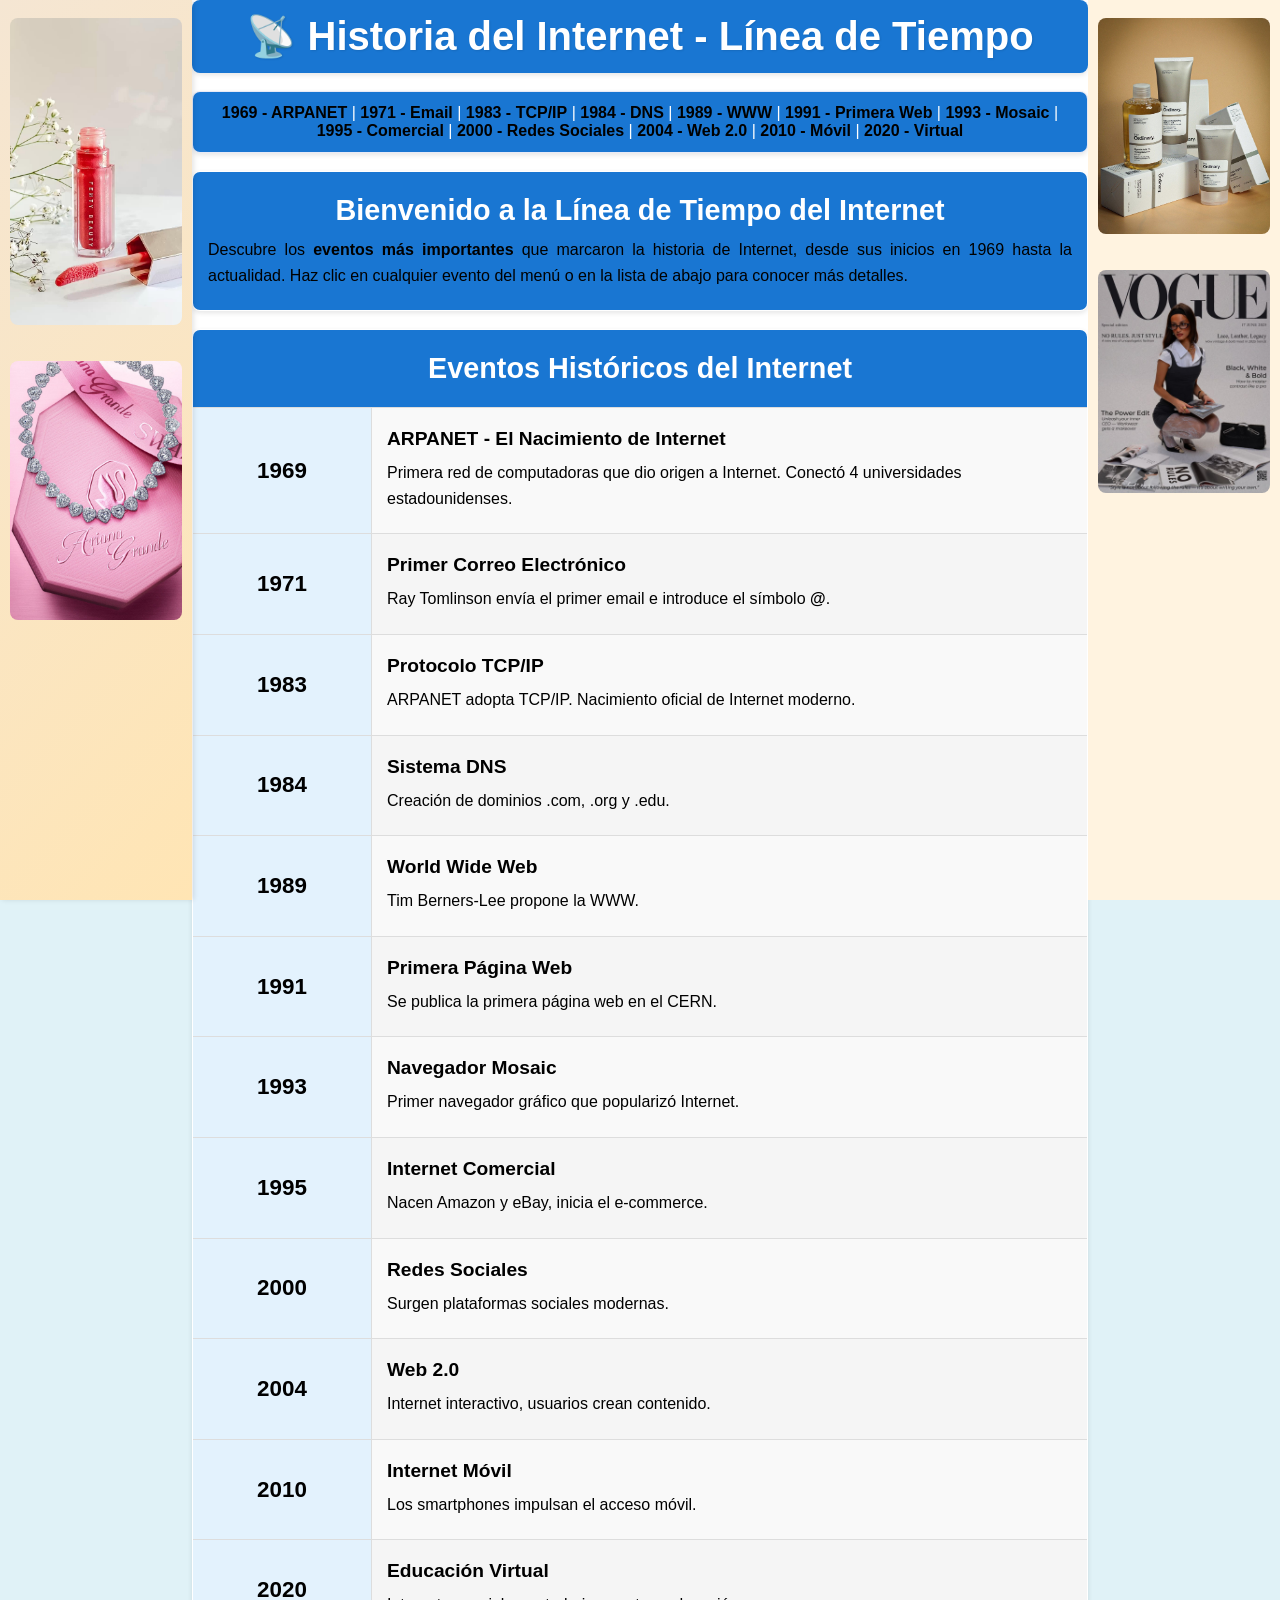
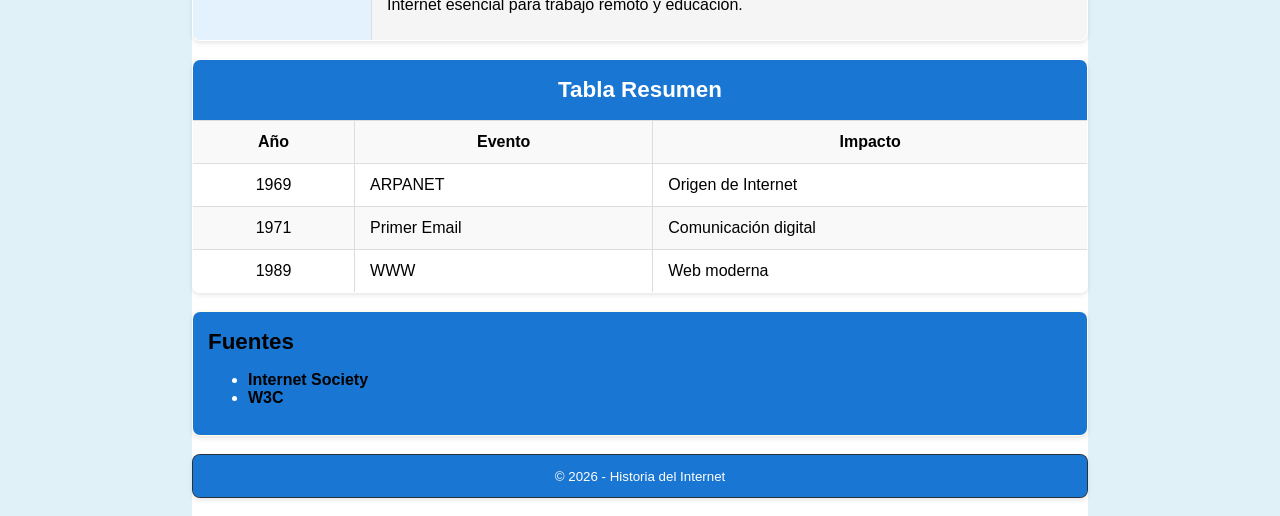
<file: index.html>
<!DOCTYPE html>
<html lang="es">
<head>
    <meta charset="UTF-8">
    <meta name="viewport" content="width=device-width, initial-scale=1.0">
    <title>Línea de Tiempo - Historia del Internet</title>
    <style>

        * {
            box-sizing: border-box;
        }

        body {
            font-family: 'Arial', sans-serif;
            background-color: #e0f2f7;
            margin: 0;
            padding: 0;
        }

        table {
            border-collapse: collapse;
            box-shadow: 0 2px 5px rgba(0, 0, 0, 0.1);
            border-radius: 8px;
            overflow: hidden;
        }

        table td, table th {
            padding: 12px 15px;
            border: 1px solid #ddd;
        }

        .main-content table:last-of-type tr:first-child {
            background: linear-gradient(135deg, #1976d2 0%, #1976d2 100%);
            color: white;
            text-align: center;
        }

        .main-content table:last-of-type tr:first-child td {
            background: linear-gradient(135deg, #1976d2 0%, #1976d2 100%);
        }

        .main-content table:last-of-type tr:first-child font {
            color: white;
        }

        .main-content table:last-of-type tr:nth-child(odd):not(:first-child) td:first-child {
            width: 20%;
            text-align: center;
            background-color: #e3f2fd;
        }

        .main-content table:last-of-type tr:nth-child(odd):not(:first-child) td:last-child {
            width: 80%;
        }

        .main-content table:last-of-type tr:nth-child(even) {
            background-color: #f5f5f5;
        }

        .main-content table:last-of-type tr:nth-child(even) td:first-child {
            width: 20%;
            text-align: center;
            background-color: #e3f2fd;
        }

        .main-content table:last-of-type tr:nth-child(even) td:last-child {
            width: 80%;
        }

        h1 {
            color: #FFFFFF;
            font-size: 2.5em;
            margin: 0;
            text-shadow: 1px 1px 2px rgba(0, 0, 0, 0.1);
        }

        h2 {
            color: #FFFFFF;
            font-size: 1.8em;
            margin: 10px 0;
        }

        h3 {
            color: black;
            font-size: 1.4em;
            margin: 5px 0;
        }

        h4 {
            color: black;
            font-size: 1.2em;
            margin: 8px 0;
        }

        p {
            color: black;
            line-height: 1.6;
            margin: 10px 0;
        }

        a {
            color: black;
            text-decoration: none;
            font-weight: bold;
            transition: all 0.3s ease;
            position: relative;
        }

        a:hover {
            color: #FFFFFF;
            text-decoration: underline;
            transform: translateY(-2px);
        }

        a:active {
            color: #FFFFFF;
        }

        .sidebar {
            position: fixed;
            left: 0;
            top: 0;
            width: 15%;
            height: 100%;
            background: linear-gradient(135deg, #f5e6d3 0%, #ffe5b4 100%) !important;
            background-color: #f5e6d3 !important;
            text-align: center;
            overflow-y: auto;
            box-shadow: 2px 0 5px rgba(0, 0, 0, 0.1);
        }

        .sidebar img {
            display: block;
            max-width: 90%;
            width: 90%;
            margin: 0 auto;
            border-radius: 8px;
            transition: transform 0.3s ease;
        }
        .sidebar-right img {
            display: block;
            max-width: 90%;
            width: 90%;
            margin: 0 auto;
            border-radius: 8px;
            transition: transform 0.3s ease;
        }

        .sidebar img:hover {
            transform: scale(1.05);
        }

        .sidebar-right {
            position: fixed;
            right: 0;
            top: 0;
            width: 15%;
            height: 100%;
            background-color: #fff3e0;
            text-align: center;
            overflow-y: auto;
        }

        .main-content {
            margin-left: 15%;
            margin-right: 15%;
            padding: 0;
            background-color: #ffffff;
        }


        table tr:first-child {
            background: linear-gradient(135deg, #1976d2 0%, #1976d2 100%);
            color: white;
        }

        table tbody tr:nth-child(even) {
            background-color: #f9f9f9;
        }

        table tbody tr:hover {
            background-color: #e3f2fd;
            transition: background-color 0.2s ease;
        }

        @media (max-width: 1024px) {
            .sidebar {
                width: 20%;
            }

            .main-content {
                margin-left: 20%;
                margin-right: 20%;
            }

            h1 {
                font-size: 2em;
            }

            h2 {
                font-size: 1.5em;
            }
        }

        @media (max-width: 768px) {
            .sidebar {
                width: 100%;
                height: auto;
                position: relative;
            }

            .main-content {
                margin-left: 0;
                margin-right: 0;
            }

            h1 {
                font-size: 1.5em;
            }

            h2 {
                font-size: 1.2em;
            }

            table {
                font-size: 0.9em;
            }
        }
    </style>
</head>
<body>
    
    <div class="sidebar">
        <br>
        <img src="images/publicidad.png" alt="Publicidad">
        <br><br>
        <img src="images/swaroski.png" alt="Publicidad">
    </div>
    
    <!-- Contenido central (con margen para no taparse con las publicidades) -->
    <div class="main-content">
        
        <!-- Logo/Header -->
        <table width="100%" border="1" cellpadding="20" cellspacing="0" bgcolor="1976d2">
            <tr>
                <td align="center">
                    <h1><font color="white">📡 Historia del Internet - Línea de Tiempo</font></h1>
                </td>
            </tr>
        </table>

        <br>

        <!-- Menú de navegación -->
        <table width="100%" border="1" cellpadding="10" cellspacing="0" bgcolor="#e8eaf6">
            <tr>
                <td align="center">
                    <a href="eventos/1969.html">1969 - ARPANET</a> |
                    <a href="eventos/1971.html">1971 - Email</a> |
                    <a href="eventos/1983.html">1983 - TCP/IP</a> |
                    <a href="eventos/1984.html">1984 - DNS</a> |
                    <a href="eventos/1989.html">1989 - WWW</a> |
                    <a href="eventos/1991.html">1991 - Primera Web</a> |
                    <a href="eventos/1993.html">1993 - Mosaic</a> |
                    <a href="eventos/1995.html">1995 - Comercial</a> |
                    <a href="eventos/2000.html">2000 - Redes Sociales</a> |
                    <a href="eventos/2004.html">2004 - Web 2.0</a> |
                    <a href="eventos/2010.html">2010 - Móvil</a> |
                    <a href="eventos/2020.html">2020 - Virtual</a>
                </td>
            </tr>
        </table>

        <br>

        <!-- Introducción -->
        <table width="100%" border="1" cellpadding="20" cellspacing="0" bgcolor="#ffffff">
            <tr>
                <td>
                    <h2 align="center">Bienvenido a la Línea de Tiempo del Internet</h2>
                    <p align="justify">
                        Descubre los <strong>eventos más importantes</strong> que marcaron la historia de Internet, 
                        desde sus inicios en 1969 hasta la actualidad. Haz clic en cualquier evento del menú 
                        o en la lista de abajo para conocer más detalles.
                    </p>
                </td>
            </tr>
        </table>

        <br>

        <!-- Lista de eventos principales -->
        <!-- Tabla principal con todos los eventos -->
        <table width="100%" border="1" cellpadding="15" cellspacing="0" bgcolor="#ffffff">
            <tr bgcolor="#1976d2">
                <td colspan="2" align="center">
                    <h2><font color="white"> Eventos Históricos del Internet</font></h2>
                </td>
            </tr>
            
            <!-- Evento 1969 -->
            <tr>
                <td width="20%" align="center" bgcolor="#e3f2fd">
                    <h3>1969</h3>
                </td>
                <td width="80%">
                    <h4><a href="eventos/1969.html">ARPANET - El Nacimiento de Internet</a></h4>
                    <p>Primera red de computadoras que dio origen a Internet. Conectó 4 universidades estadounidenses.</p>
                </td>
            </tr>
            
            <!-- Evento 1971 -->
            <tr bgcolor="#f5f5f5">
                <td align="center" bgcolor="#e3f2fd">
                    <h3>1971</h3>
                </td>
                <td>
                    <h4><a href="eventos/1971.html">Primer Correo Electrónico</a></h4>
                    <p>Ray Tomlinson envía el primer email e introduce el símbolo <strong>@</strong>.</p>
                </td>
            </tr>
            
            <!-- Evento 1983 -->
            <tr>
                <td align="center" bgcolor="#e3f2fd">
                    <h3>1983</h3>
                </td>
                <td>
                    <h4><a href="eventos/1983.html">Protocolo TCP/IP</a></h4>
                    <p>ARPANET adopta TCP/IP. Nacimiento oficial de Internet moderno.</p>
                </td>
            </tr>
            
            <!-- Evento 1984 -->
            <tr bgcolor="#f5f5f5">
                <td align="center" bgcolor="#e3f2fd">
                    <h3>1984</h3>
                </td>
                <td>
                    <h4><a href="eventos/1984.html">Sistema DNS</a></h4>
                    <p>Creación de dominios .com, .org y .edu.</p>
                </td>
            </tr>
            
            <!-- Evento 1989 -->
            <tr>
                <td align="center" bgcolor="#e3f2fd">
                    <h3>1989</h3>
                </td>
                <td>
                    <h4><a href="eventos/1989.html">World Wide Web</a></h4>
                    <p>Tim Berners-Lee propone la WWW.</p>
                </td>
            </tr>
            
            <!-- Evento 1991 -->
            <tr bgcolor="#f5f5f5">
                <td align="center" bgcolor="#e3f2fd">
                    <h3>1991</h3>
                </td>
                <td>
                    <h4><a href="eventos/1991.html">Primera Página Web</a></h4>
                    <p>Se publica la primera página web en el CERN.</p>
                </td>
            </tr>
            
            <!-- Evento 1993 -->
            <tr>
                <td align="center" bgcolor="#e3f2fd">
                    <h3>1993</h3>
                </td>
                <td>
                    <h4><a href="eventos/1993.html">Navegador Mosaic</a></h4>
                    <p>Primer navegador gráfico que popularizó Internet.</p>
                </td>
            </tr>
            
            <!-- Evento 1995 -->
            <tr bgcolor="#f5f5f5">
                <td align="center" bgcolor="#e3f2fd">
                    <h3>1995</h3>
                </td>
                <td>
                    <h4><a href="eventos/1995.html">Internet Comercial</a></h4>
                    <p>Nacen Amazon y eBay, inicia el e-commerce.</p>
                </td>
            </tr>
            
            <!-- Evento 2000 -->
            <tr>
                <td align="center" bgcolor="#e3f2fd">
                    <h3>2000</h3>
                </td>
                <td>
                    <h4><a href="eventos/2000.html">Redes Sociales</a></h4>
                    <p>Surgen plataformas sociales modernas.</p>
                </td>
            </tr>
            
            <!-- Evento 2004 -->
            <tr bgcolor="#f5f5f5">
                <td align="center" bgcolor="#e3f2fd">
                    <h3>2004</h3>
                </td>
                <td>
                    <h4><a href="eventos/2004.html">Web 2.0</a></h4>
                    <p>Internet interactivo, usuarios crean contenido.</p>
                </td>
            </tr>
            
            <!-- Evento 2010 -->
            <tr>
                <td align="center" bgcolor="#e3f2fd">
                    <h3>2010</h3>
                </td>
                <td>
                    <h4><a href="eventos/2010.html">Internet Móvil</a></h4>
                    <p>Los smartphones impulsan el acceso móvil.</p>
                </td>
            </tr>
            
            <!-- Evento 2020 -->
            <tr bgcolor="#f5f5f5">
                <td align="center" bgcolor="#e3f2fd">
                    <h3>2020</h3>
                </td>
                <td>
                    <h4><a href="eventos/2020.html">Educación Virtual</a></h4>
                    <p>Internet esencial para trabajo remoto y educación.</p>
                </td>
            </tr>
        </table>

        <br>

        <!-- Tabla resumen -->
        <table width="100%" border="1" cellpadding="10" cellspacing="0" bgcolor="#ffffff">
            <tr bgcolor="#424242">
                <td colspan="3" align="center">
                    <h3><font color="white"> Tabla Resumen</font></h3>
                </td>
            </tr>
            <tr bgcolor="#bdbdbd">
                <th>Año</th>
                <th>Evento</th>
                <th>Impacto</th>
            </tr>
            <tr>
                <td align="center">1969</td>
                <td>ARPANET</td>
                <td>Origen de Internet</td>
            </tr>
            <tr bgcolor="#f5f5f5">
                <td align="center">1971</td>
                <td>Primer Email</td>
                <td>Comunicación digital</td>
            </tr>
            <tr>
                <td align="center">1989</td>
                <td>WWW</td>
                <td>Web moderna</td>
            </tr>
        </table>

        <br>

        <!-- Enlaces externos -->
        <table width="100%" border="1" cellpadding="15" cellspacing="0" bgcolor="#fffde7">
            <tr>
                <td>
                    <h3> Fuentes</h3>
                    <ul>
                        <li><a href="https://www.internetsociety.org/es/" target="_blank">Internet Society</a></li>
                        <li><a href="https://www.w3.org/" target="_blank">W3C</a></li>
                    </ul>
                </td>
            </tr>
        </table>

        <br>

        <!-- Footer -->
        <table width="100%" border="1" cellpadding="10" cellspacing="0" bgcolor="#263238">
            <tr>
                <td align="center">
                    <font color="white">
                        <small>&copy; 2026 - Historia del Internet</small>
                    </font>
                </td>
            </tr>
        </table>

        <br>

    </div>
    
    <div class="sidebar-right">
        <br>
        <img src="images/skincare.png" alt="Publicidad">
        <br><br>
        <img src="images/vogue.png" alt="Publicidad">
    </div>
    
</body>
</html>
</file>
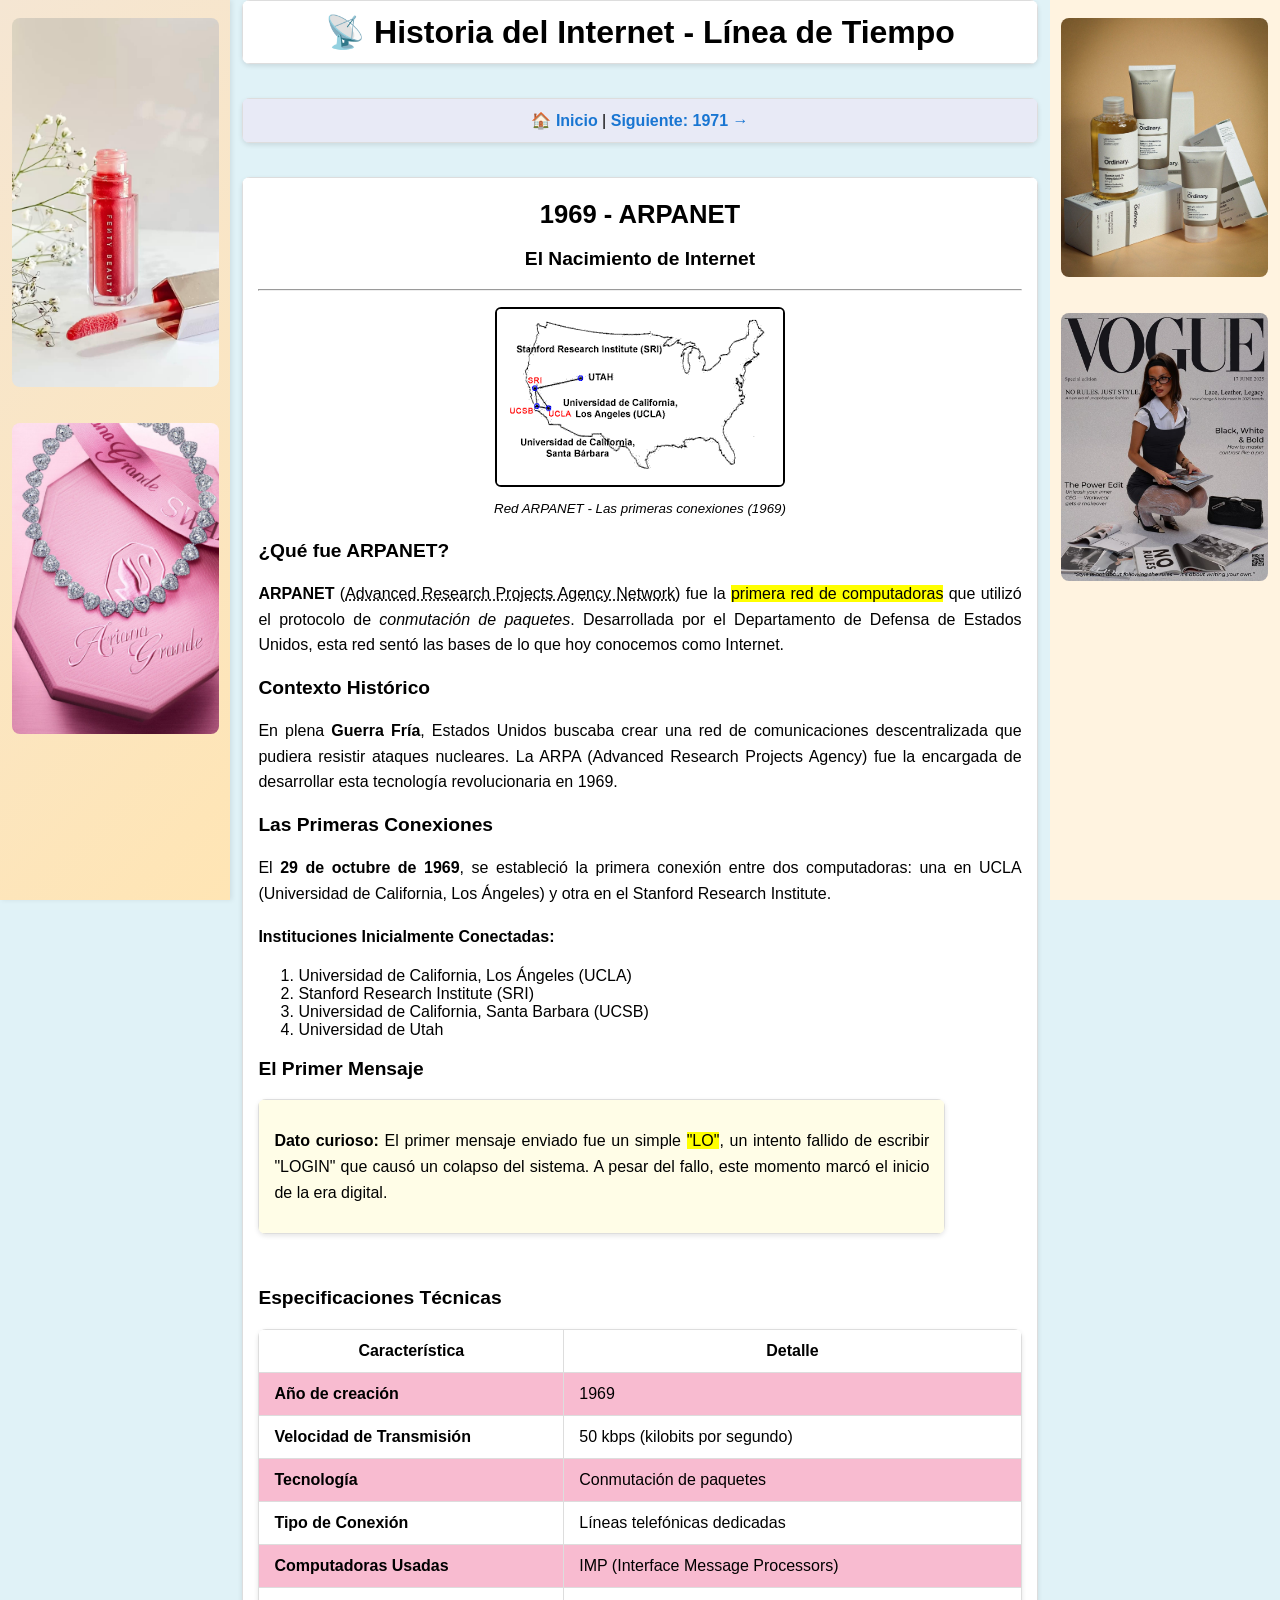
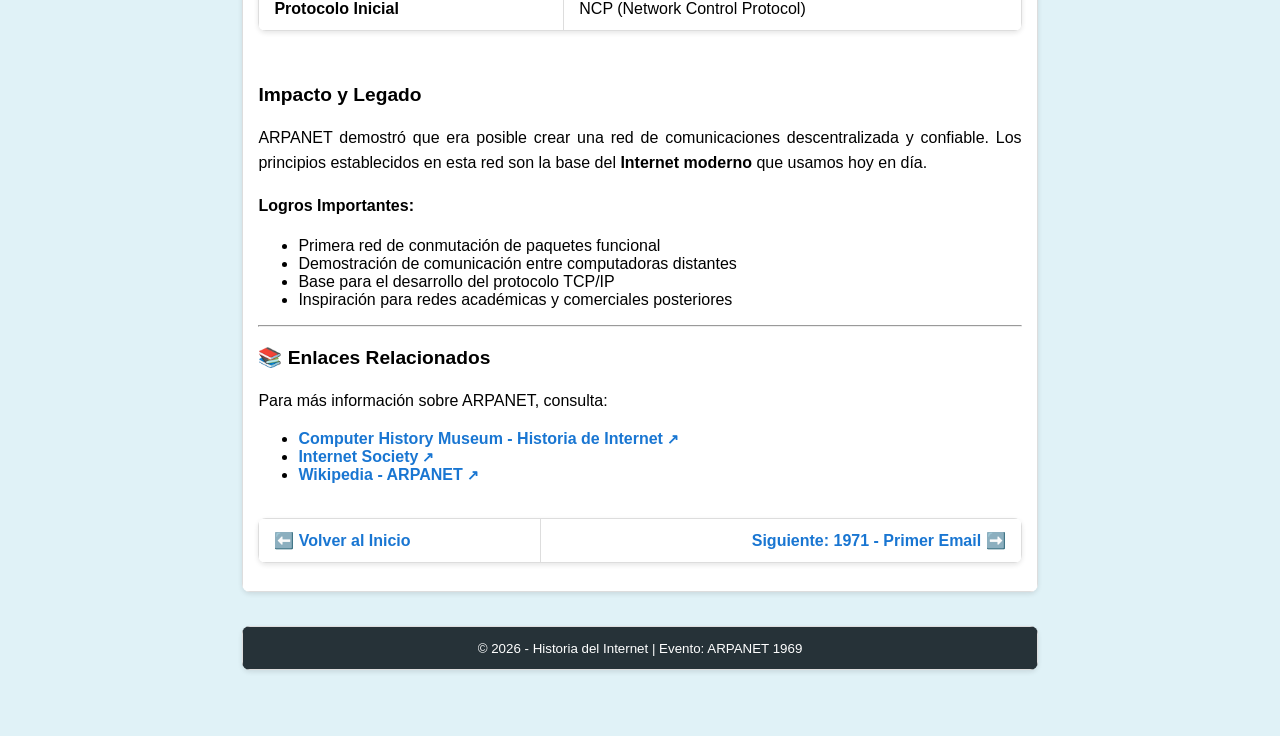
<file: eventos/1969.html>
<!DOCTYPE html>
<html lang="es">
<head>
    <meta charset="UTF-8">
    <meta name="viewport" content="width=device-width, initial-scale=1.0">
    <title>1969 - ARPANET | Historia del Internet</title>
    <link rel="stylesheet" href="../css/eventos.css">
</head>
<body>
    
    <div class="sidebar">
        <br>
        <img src="../images/publicidad.png" alt="Publicidad">
        <br><br>
        <img src="../images/swaroski.png" alt="Publicidad">
    </div>
    
    <!-- Contenido central -->
    <div class="main-content">
        
        <!-- Logo/Header -->
        <table class="bg-white">
            <tr>
                <td class="text-center">
                    <h1>📡 Historia del Internet - Línea de Tiempo</h1>
                </td>
            </tr>
        </table>

        <br>

        <!-- Menú de navegación -->
        <table class="bg-light">
            <tr>
                <td class="text-center">
                    <a href="../index.html">🏠 Inicio</a> |
                    <a href="1971.html">Siguiente: 1971 →</a>
                </td>
            </tr>
        </table>

        <br>

        <!-- Contenido del evento -->
        <table class="bg-white">
            <tr>
                <td>
                    <h2 class="text-center">1969 - ARPANET</h2>
                    <h3 class="text-center">El Nacimiento de Internet</h3>
                    
                    <hr>
                    
                    <!--  IMAGEN DEL MAPA DE ARPANET -->
                    <p class="text-center">
                        <img src="../images/mapa.png" alt="Red ARPANET conectando universidades" class="event-image">
                        <br>
                        <em><small>Red ARPANET - Las primeras conexiones (1969)</small></em>
                    </p>
                    
                    <h3>¿Qué fue ARPANET?</h3>
                    <p class="text-justify">
                        <strong>ARPANET</strong> (<abbr title="Advanced Research Projects Agency Network">Advanced Research Projects Agency Network</abbr>) 
                        fue la <mark>primera red de computadoras</mark> que utilizó el protocolo de <em>conmutación de paquetes</em>. 
                        Desarrollada por el Departamento de Defensa de Estados Unidos, esta red sentó las bases 
                        de lo que hoy conocemos como Internet.
                    </p>
                    
                    <h3>Contexto Histórico</h3>
                    <p class="text-justify">
                        En plena <strong>Guerra Fría</strong>, Estados Unidos buscaba crear una red de comunicaciones 
                        descentralizada que pudiera resistir ataques nucleares. La ARPA (Advanced Research Projects Agency) 
                        fue la encargada de desarrollar esta tecnología revolucionaria en 1969.
                    </p>
                    
                    <h3>Las Primeras Conexiones</h3>
                    <p class="text-justify">
                        El <strong>29 de octubre de 1969</strong>, se estableció la primera conexión entre dos computadoras: 
                        una en UCLA (Universidad de California, Los Ángeles) y otra en el Stanford Research Institute.
                    </p>
                    
                    <h4>Instituciones Inicialmente Conectadas:</h4>
                    <ol>
                        <li>Universidad de California, Los Ángeles (UCLA)</li>
                        <li>Stanford Research Institute (SRI)</li>
                        <li>Universidad de California, Santa Barbara (UCSB)</li>
                        <li>Universidad de Utah</li>
                    </ol>
                    
                    <h3>El Primer Mensaje</h3>
                    <table class="bg-highlight w-90">
                        <tr>
                            <td>
                                <p class="text-justify">
                                    <strong>Dato curioso:</strong> El primer mensaje enviado fue un simple <mark>"LO"</mark>, 
                                    un intento fallido de escribir "LOGIN" que causó un colapso del sistema. A pesar del fallo, 
                                    este momento marcó el inicio de la era digital.
                                </p>
                            </td>
                        </tr>
                    </table>
                    
                    <br>
                    
                    <h3>Especificaciones Técnicas</h3>
                    <!-- Comentario: Tabla con especificaciones técnicas de ARPANET -->
                    <table class="w-100">
                        <tr>
                            <th class="w-40">Característica</th>
                            <th class="w-60">Detalle</th>
                        </tr>
                        <tr>
                            <td><strong>Año de creación</strong></td>
                            <td>1969</td>
                        </tr>
                        <tr>
                            <td><strong>Velocidad de Transmisión</strong></td>
                            <td>50 kbps (kilobits por segundo)</td>
                        </tr>
                        <tr>
                            <td><strong>Tecnología</strong></td>
                            <td>Conmutación de paquetes</td>
                        </tr>
                        <tr>
                            <td><strong>Tipo de Conexión</strong></td>
                            <td>Líneas telefónicas dedicadas</td>
                        </tr>
                        <tr>
                            <td><strong>Computadoras Usadas</strong></td>
                            <td>IMP (Interface Message Processors)</td>
                        </tr>
                        <tr>
                            <td><strong>Protocolo Inicial</strong></td>
                            <td>NCP (Network Control Protocol)</td>
                        </tr>
                    </table>
                    
                    <br>
                    
                    <h3>Impacto y Legado</h3>
                    <p class="text-justify">
                        ARPANET demostró que era posible crear una red de comunicaciones descentralizada y confiable. 
                        Los principios establecidos en esta red son la base del <strong>Internet moderno</strong> 
                        que usamos hoy en día.
                    </p>
                    
                    <h4>Logros Importantes:</h4>
                    <ul>
                        <li>Primera red de conmutación de paquetes funcional</li>
                        <li>Demostración de comunicación entre computadoras distantes</li>
                        <li>Base para el desarrollo del protocolo TCP/IP</li>
                        <li>Inspiración para redes académicas y comerciales posteriores</li>
                    </ul>
                    
                    <hr>
                    
                    <h3>📚 Enlaces Relacionados</h3>
                    <p>Para más información sobre ARPANET, consulta:</p>
                    <ul>
                        <li><a href="https://www.computerhistory.org/internethistory/" target="_blank">Computer History Museum - Historia de Internet</a></li>
                        <li><a href="https://www.internetsociety.org/es/" target="_blank">Internet Society</a></li>
                        <li><a href="https://es.wikipedia.org/wiki/ARPANET" target="_blank">Wikipedia - ARPANET</a></li>
                    </ul>
                    
                    <br>
                    
                    <!-- Navegación entre eventos -->
                    <table class="no-border w-100">
                        <tr>
                            <td class="text-left">
                                <a href="../index.html">⬅️ Volver al Inicio</a>
                            </td>
                            <td class="text-right">
                                <a href="1971.html">Siguiente: 1971 - Primer Email ➡️</a>
                            </td>
                        </tr>
                    </table>
                </td>
            </tr>
        </table>

        <br>

        <!-- Footer -->
        <table class="bg-dark w-100">
            <tr>
                <td class="text-center">
                        <small>&copy; 2026 - Historia del Internet | Evento: ARPANET 1969</small>
                </td>
            </tr>
        </table>

        <br>

    </div>
    
    <div class="sidebar-right">
        <br>
        <img src="../images/skincare.png" alt="Publicidad">
        <br><br>
        <img src="../images/vogue.png" alt="Publicidad">
    </div>
    
</body>
</html>
</file>
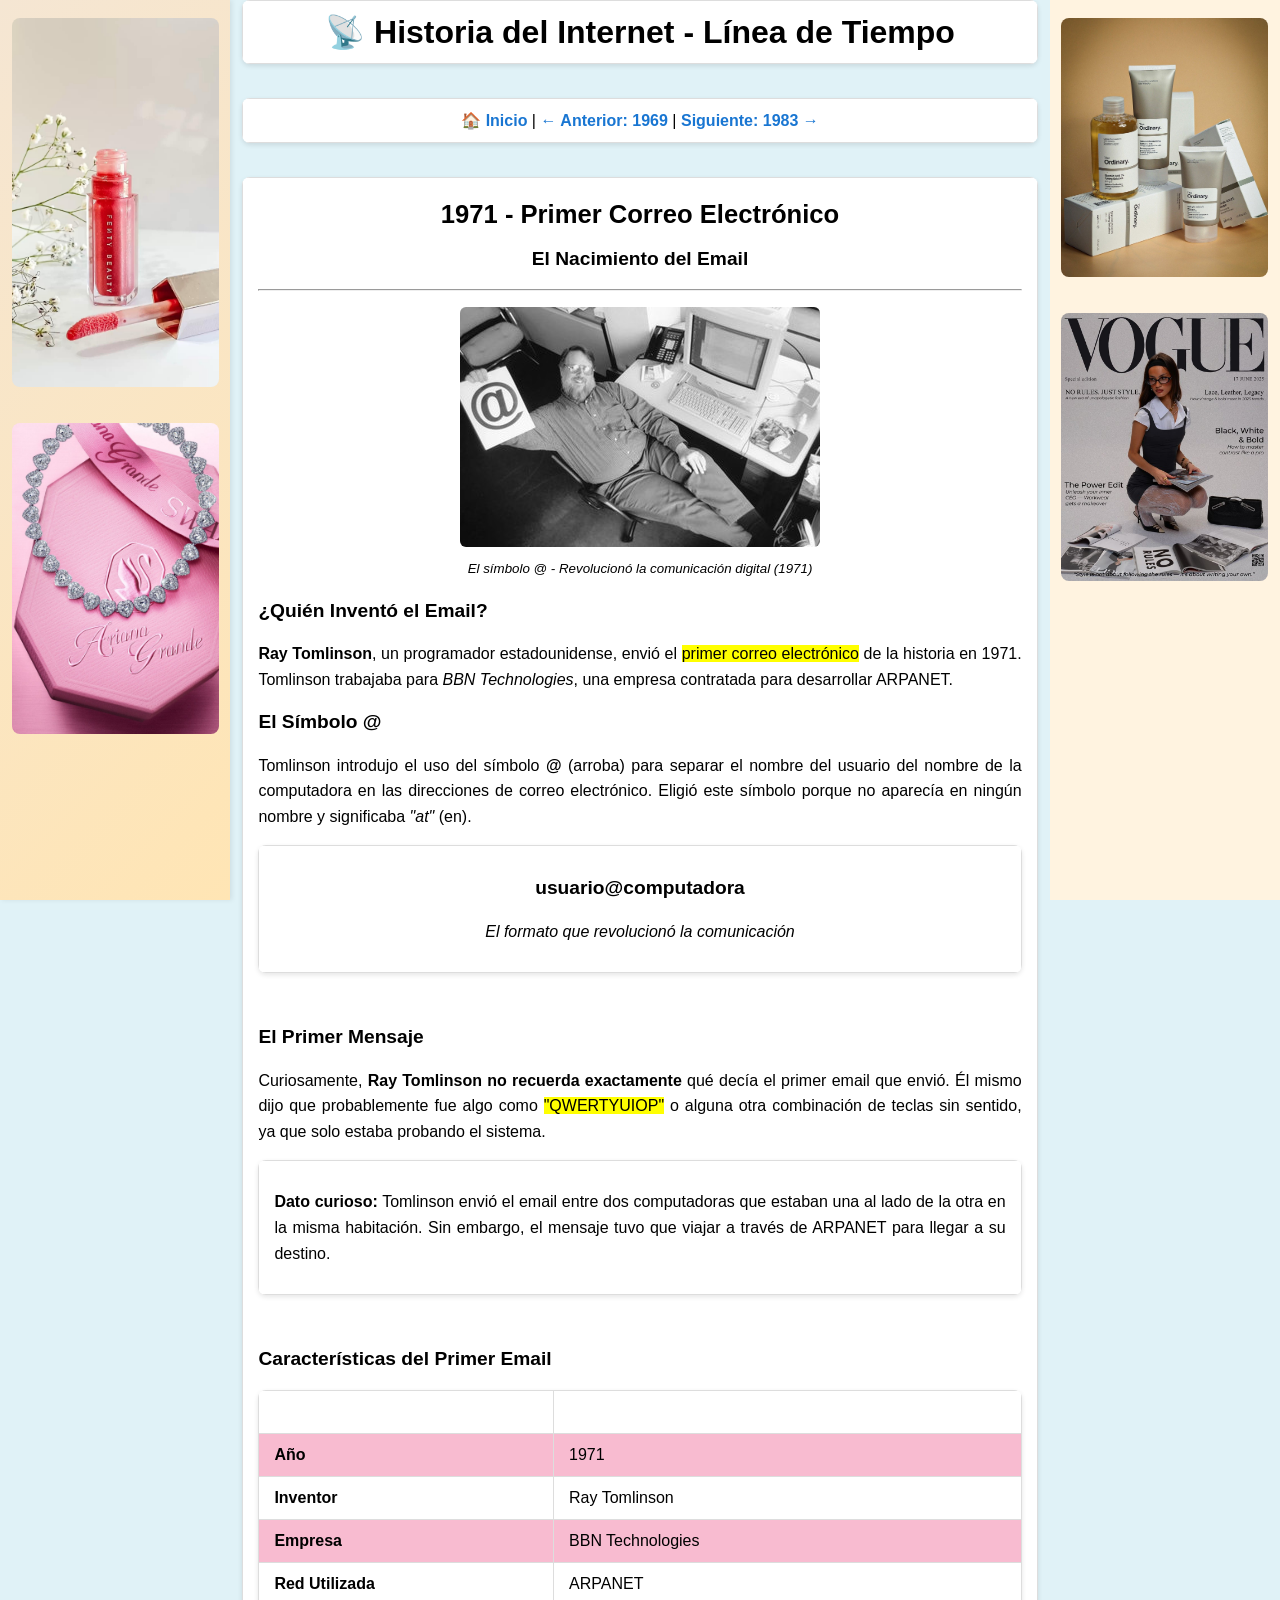
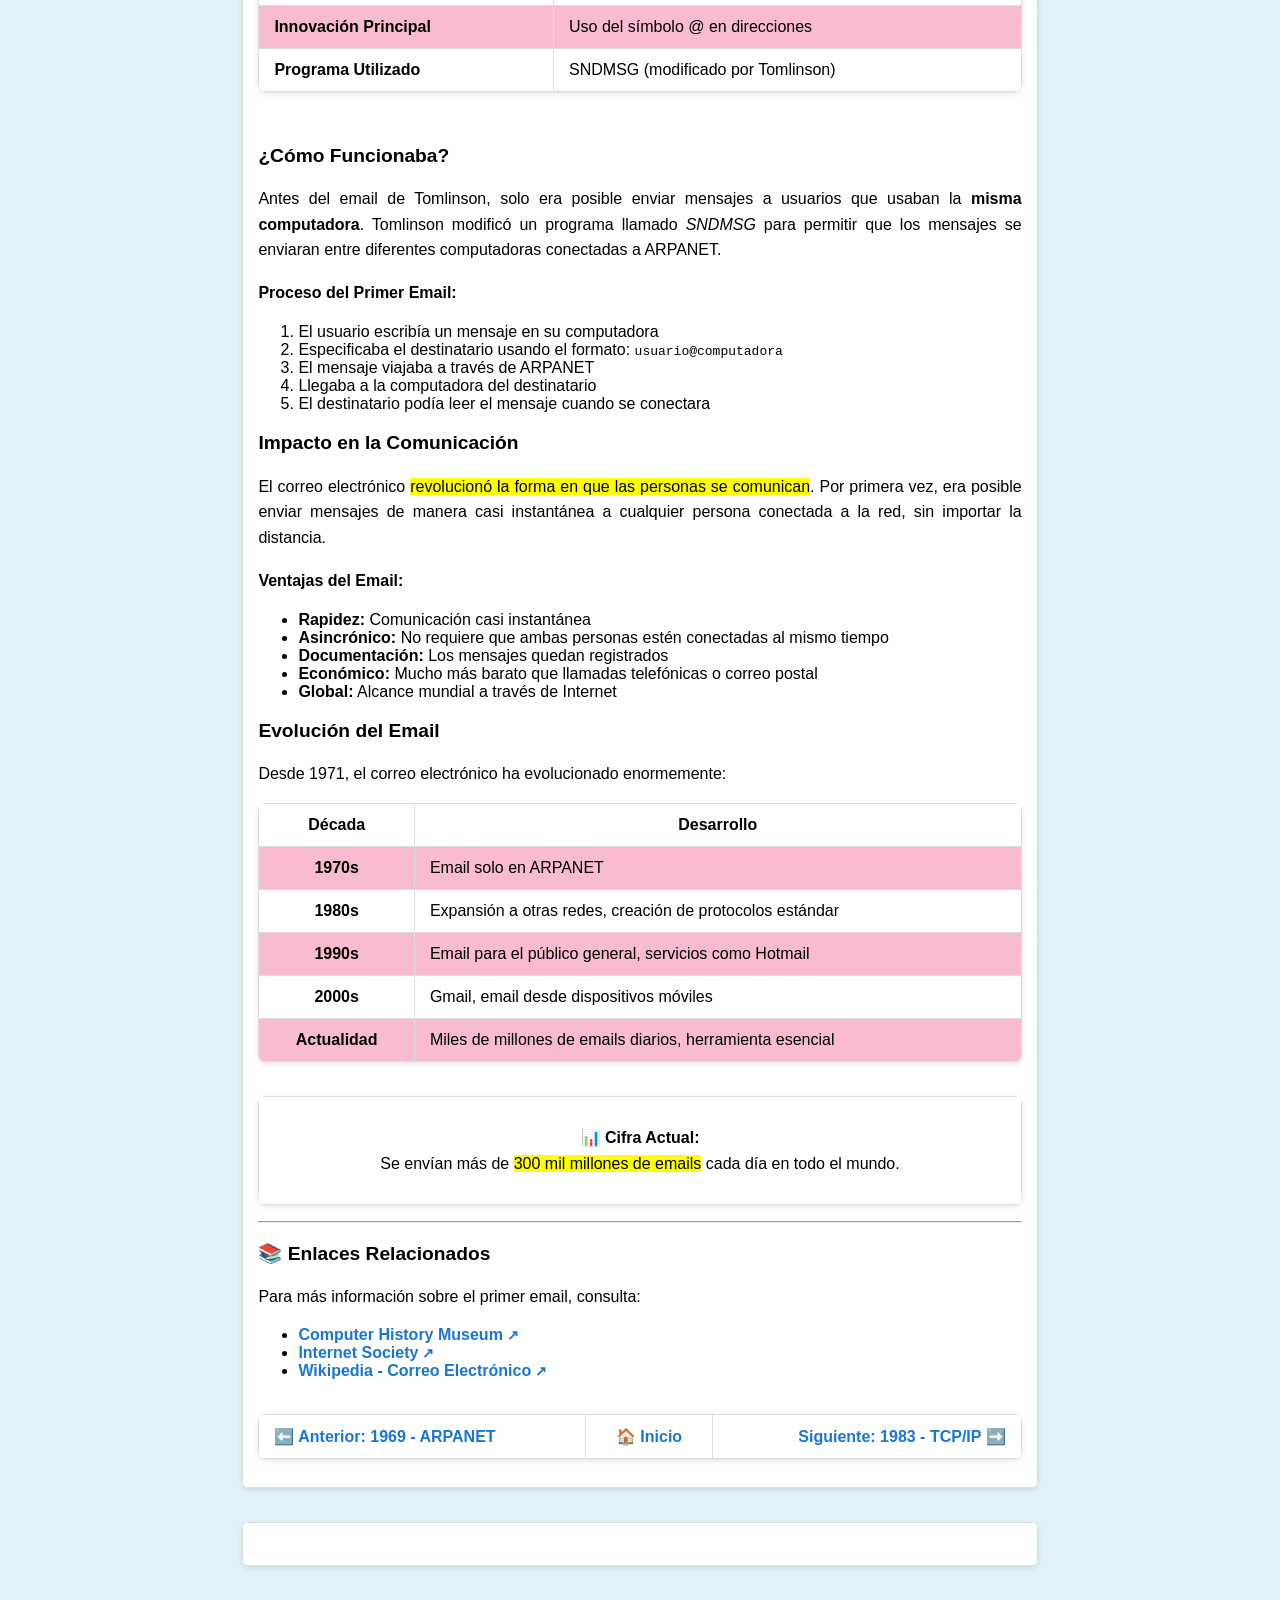
<file: eventos/1971.html>
<!DOCTYPE html>
<html lang="es">
<head>
    <meta charset="UTF-8">
    <meta name="viewport" content="width=device-width, initial-scale=1.0">
    <title>1971 - Primer Email | Historia del Internet</title>
    <link rel="stylesheet" href="../css/eventos.css">
</head>
<body>

    <div class="sidebar">
        <br>
        <img src="../images/publicidad.png" alt="Publicidad">
        <br><br>
        <img src="../images/swaroski.png" alt="Publicidad">
    </div>
    
    <!-- Contenido central -->
    <div class="main-content">
        
        <!-- Logo/Header -->
        <table>
            <tr>
                <td class="text-center">
                    <h1>📡 Historia del Internet - Línea de Tiempo</h1>
                </td>
            </tr>
        </table>

        <br>

        <!-- Menú de navegación -->
        <table>
            <tr>
                <td class="text-center">
                    <a href="../index.html">🏠 Inicio</a> |
                    <a href="1969.html">← Anterior: 1969</a> |
                    <a href="1983.html">Siguiente: 1983 →</a>
                </td>
            </tr>
        </table>

        <br>

        <!-- Contenido del evento -->
        <table>
            <tr>
                <td>
                    <h2 class="text-center">1971 - Primer Correo Electrónico</h2>
                    <h3 class="text-center">El Nacimiento del Email</h3>
                    
                    <hr>
                    
                    <!-- IMAGEN del símbolo @ o email -->
                    <p class="text-center">
                        <img src="../images/primerCorreoElectronico.jpg" alt="Símbolo arroba del correo electrónico">
                        <br>
                        <em><small>El símbolo @ - Revolucionó la comunicación digital (1971)</small></em>
                    </p>
                    
                    <h3>¿Quién Inventó el Email?</h3>
                    <p class="text-justify">
                        <strong>Ray Tomlinson</strong>, un programador estadounidense, envió el <mark>primer correo electrónico</mark> 
                        de la historia en 1971. Tomlinson trabajaba para <em>BBN Technologies</em>, una empresa contratada 
                        para desarrollar ARPANET.
                    </p>
                    
                    <h3>El Símbolo @</h3>
                    <p class="text-justify">
                        Tomlinson introdujo el uso del símbolo <strong>@</strong> (arroba) para separar el nombre del usuario 
                        del nombre de la computadora en las direcciones de correo electrónico. Eligió este símbolo porque 
                        no aparecía en ningún nombre y significaba <em>"at"</em> (en).
                    </p>
                    
                    <table class="text-center">
                        <tr>
                            <td class="text-center">
                                <h3>usuario<strong>@</strong>computadora</h3>
                                <p><em>El formato que revolucionó la comunicación</em></p>
                            </td>
                        </tr>
                    </table>
                    
                    <br>
                    
                    <h3>El Primer Mensaje</h3>
                    <p class="text-justify">
                        Curiosamente, <strong>Ray Tomlinson no recuerda exactamente</strong> qué decía el primer email que envió. 
                        Él mismo dijo que probablemente fue algo como <mark>"QWERTYUIOP"</mark> o alguna otra combinación 
                        de teclas sin sentido, ya que solo estaba probando el sistema.
                    </p>
                    
                    <table class="text-center">
                        <tr>
                            <td>
                                <p class="text-justify">
                                    <strong>Dato curioso:</strong> Tomlinson envió el email entre dos computadoras que 
                                    estaban una al lado de la otra en la misma habitación. Sin embargo, el mensaje 
                                    tuvo que viajar a través de ARPANET para llegar a su destino.
                                </p>
                            </td>
                        </tr>
                    </table>
                    
                    <br>
                    
                    <h3>Características del Primer Email</h3>
                    <!-- Tabla con características técnicas del primer email -->
                    <table>
                        <tr>
                            <th><font color="white">Característica</font></th>
                            <th><font color="white">Detalle</font></th>
                        </tr>
                        <tr>
                            <td><strong>Año</strong></td>
                            <td>1971</td>
                        </tr>
                        <tr>
                            <td><strong>Inventor</strong></td>
                            <td>Ray Tomlinson</td>
                        </tr>
                        <tr>
                            <td><strong>Empresa</strong></td>
                            <td>BBN Technologies</td>
                        </tr>
                        <tr>
                            <td><strong>Red Utilizada</strong></td>
                            <td>ARPANET</td>
                        </tr>
                        <tr>
                            <td><strong>Innovación Principal</strong></td>
                            <td>Uso del símbolo @ en direcciones</td>
                        </tr>
                        <tr>
                            <td><strong>Programa Utilizado</strong></td>
                            <td>SNDMSG (modificado por Tomlinson)</td>
                        </tr>
                    </table>
                    
                    <br>
                    
                    <h3>¿Cómo Funcionaba?</h3>
                    <p class="text-justify">
                        Antes del email de Tomlinson, solo era posible enviar mensajes a usuarios que usaban la 
                        <strong>misma computadora</strong>. Tomlinson modificó un programa llamado <em>SNDMSG</em> 
                        para permitir que los mensajes se enviaran entre diferentes computadoras conectadas a ARPANET.
                    </p>
                    
                    <h4>Proceso del Primer Email:</h4>
                    <ol>
                        <li>El usuario escribía un mensaje en su computadora</li>
                        <li>Especificaba el destinatario usando el formato: <code>usuario@computadora</code></li>
                        <li>El mensaje viajaba a través de ARPANET</li>
                        <li>Llegaba a la computadora del destinatario</li>
                        <li>El destinatario podía leer el mensaje cuando se conectara</li>
                    </ol>
                    
                    <h3>Impacto en la Comunicación</h3>
                    <p class="text-justify">
                        El correo electrónico <mark>revolucionó la forma en que las personas se comunican</mark>. 
                        Por primera vez, era posible enviar mensajes de manera casi instantánea a cualquier persona 
                        conectada a la red, sin importar la distancia.
                    </p>
                    
                    <h4>Ventajas del Email:</h4>
                    <ul>
                        <li><strong>Rapidez:</strong> Comunicación casi instantánea</li>
                        <li><strong>Asincrónico:</strong> No requiere que ambas personas estén conectadas al mismo tiempo</li>
                        <li><strong>Documentación:</strong> Los mensajes quedan registrados</li>
                        <li><strong>Económico:</strong> Mucho más barato que llamadas telefónicas o correo postal</li>
                        <li><strong>Global:</strong> Alcance mundial a través de Internet</li>
                    </ul>
                    
                    <h3>Evolución del Email</h3>
                    <p class="text-justify">
                        Desde 1971, el correo electrónico ha evolucionado enormemente:
                    </p>
                    
                    <table>
                        <tr>
                            <th>Década</th>
                            <th>Desarrollo</th>
                        </tr>
                        <tr>
                            <td class="text-center"><strong>1970s</strong></td>
                            <td>Email solo en ARPANET</td>
                        </tr>
                        <tr>
                            <td class="text-center"><strong>1980s</strong></td>
                            <td>Expansión a otras redes, creación de protocolos estándar</td>
                        </tr>
                        <tr>
                            <td class="text-center"><strong>1990s</strong></td>
                            <td>Email para el público general, servicios como Hotmail</td>
                        </tr>
                        <tr>
                            <td class="text-center"><strong>2000s</strong></td>
                            <td>Gmail, email desde dispositivos móviles</td>
                        </tr>
                        <tr>
                            <td class="text-center"><strong>Actualidad</strong></td>
                            <td>Miles de millones de emails diarios, herramienta esencial</td>
                        </tr>
                    </table>
                    
                    <br>
                    
                    <table class="text-center">
                        <tr>
                            <td>
                                <p class="text-center">
                                    <strong>📊 Cifra Actual:</strong><br>
                                    Se envían más de <mark>300 mil millones de emails</mark> cada día en todo el mundo.
                                </p>
                            </td>
                        </tr>
                    </table>
                    
                    <hr>
                    
                    <h3>📚 Enlaces Relacionados</h3>
                    <p>Para más información sobre el primer email, consulta:</p>
                    <ul>
                        <li><a href="https://www.computerhistory.org/" target="_blank">Computer History Museum</a></li>
                        <li><a href="https://www.internetsociety.org/es/" target="_blank">Internet Society</a></li>
                        <li><a href="https://es.wikipedia.org/wiki/Correo_electr%C3%B3nico" target="_blank">Wikipedia - Correo Electrónico</a></li>
                    </ul>
                    
                    <br>
                    
                    <!-- Navegación entre eventos -->
                    <table>
                        <tr>
                            <td class="text-left">
                                <a href="1969.html">⬅️ Anterior: 1969 - ARPANET</a>
                            </td>
                            <td class="text-center">
                                <a href="../index.html">🏠 Inicio</a>
                            </td>
                            <td class="text-right">
                                <a href="1983.html">Siguiente: 1983 - TCP/IP ➡️</a>
                            </td>
                        </tr>
                    </table>
                </td>
            </tr>
        </table>

        <br>

        <!-- Footer -->
        <table>
            <tr>
                <td class="text-center">
                    <font color="white">
                        <small>&copy; 2026 - Historia del Internet | Evento: Primer Email 1971</small>
                    </font>
                </td>
            </tr>
        </table>

        <br>

    </div>
    
    <div class="sidebar-right">
        <br>
        <img src="../images/skincare.png" alt="Publicidad">
        <br><br>
        <img src="../images/vogue.png" alt="Publicidad">
    </div>
    
</body>
</html>
</file>
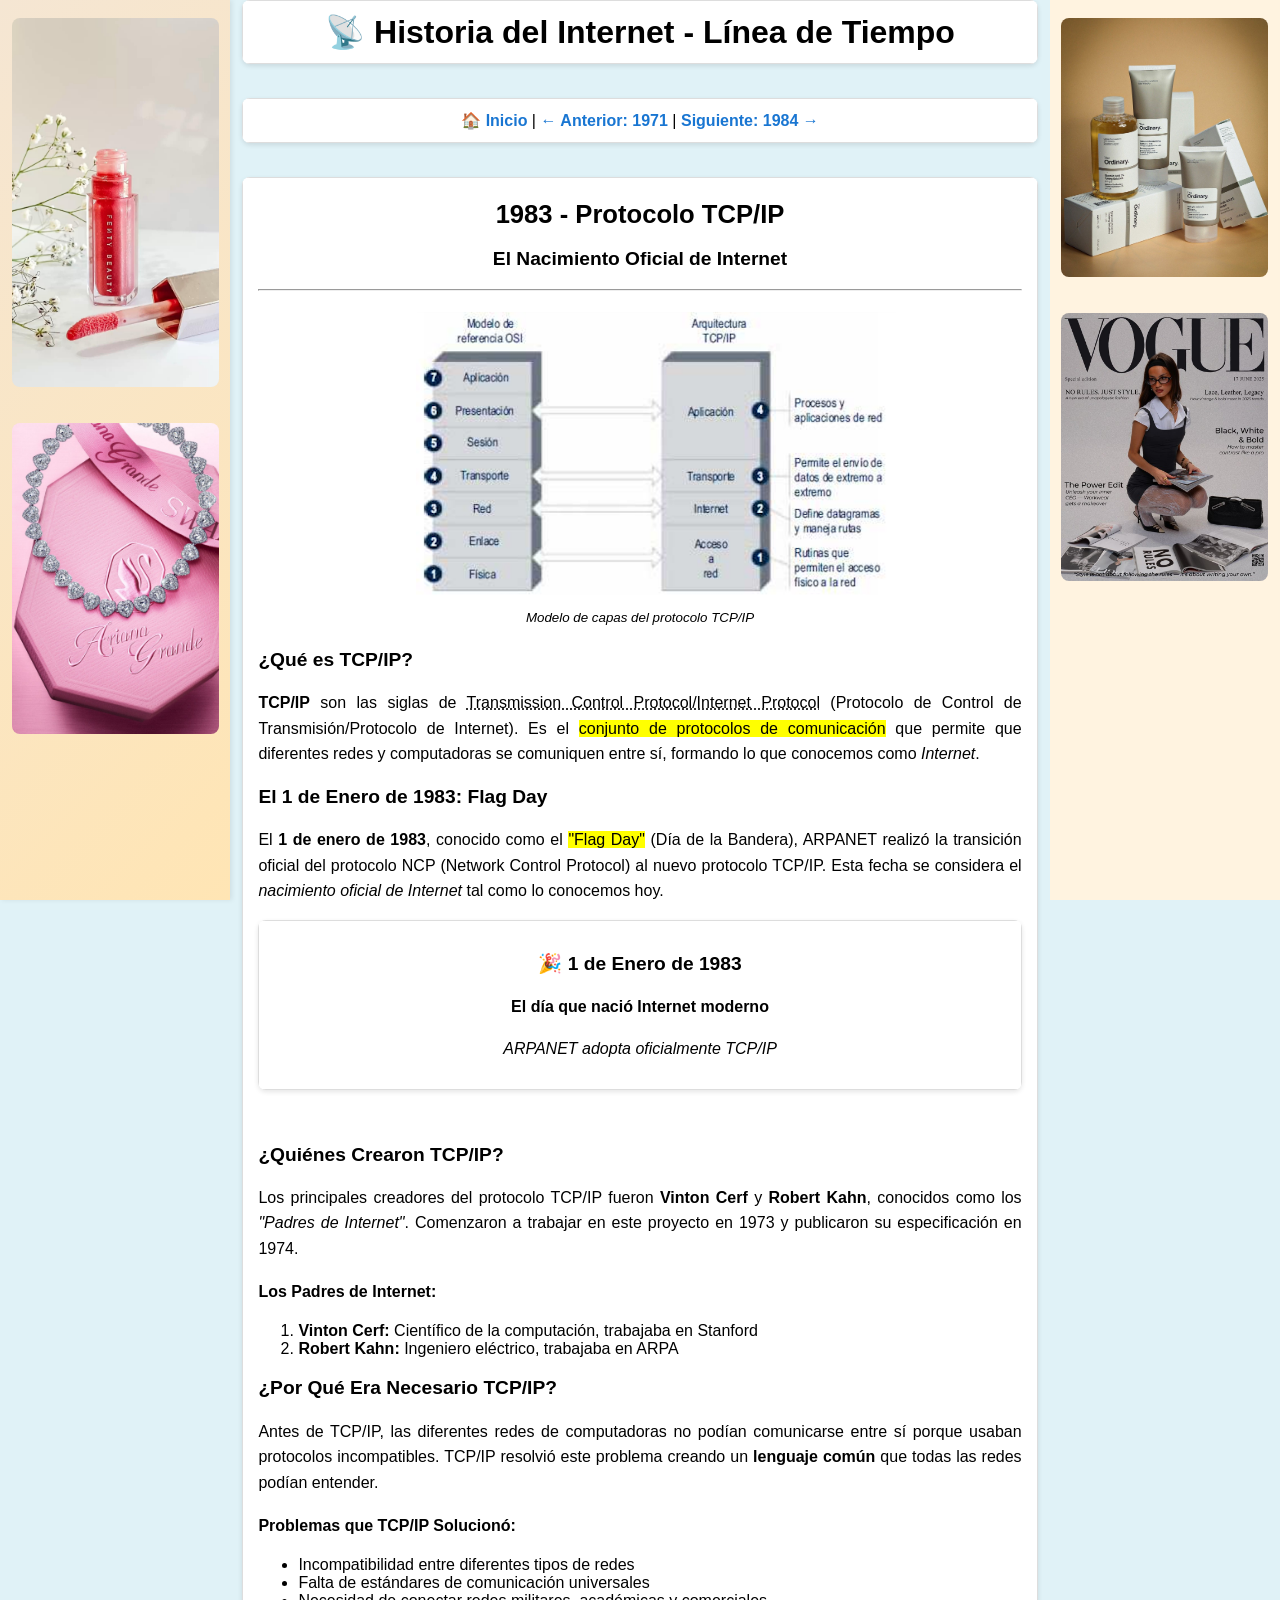
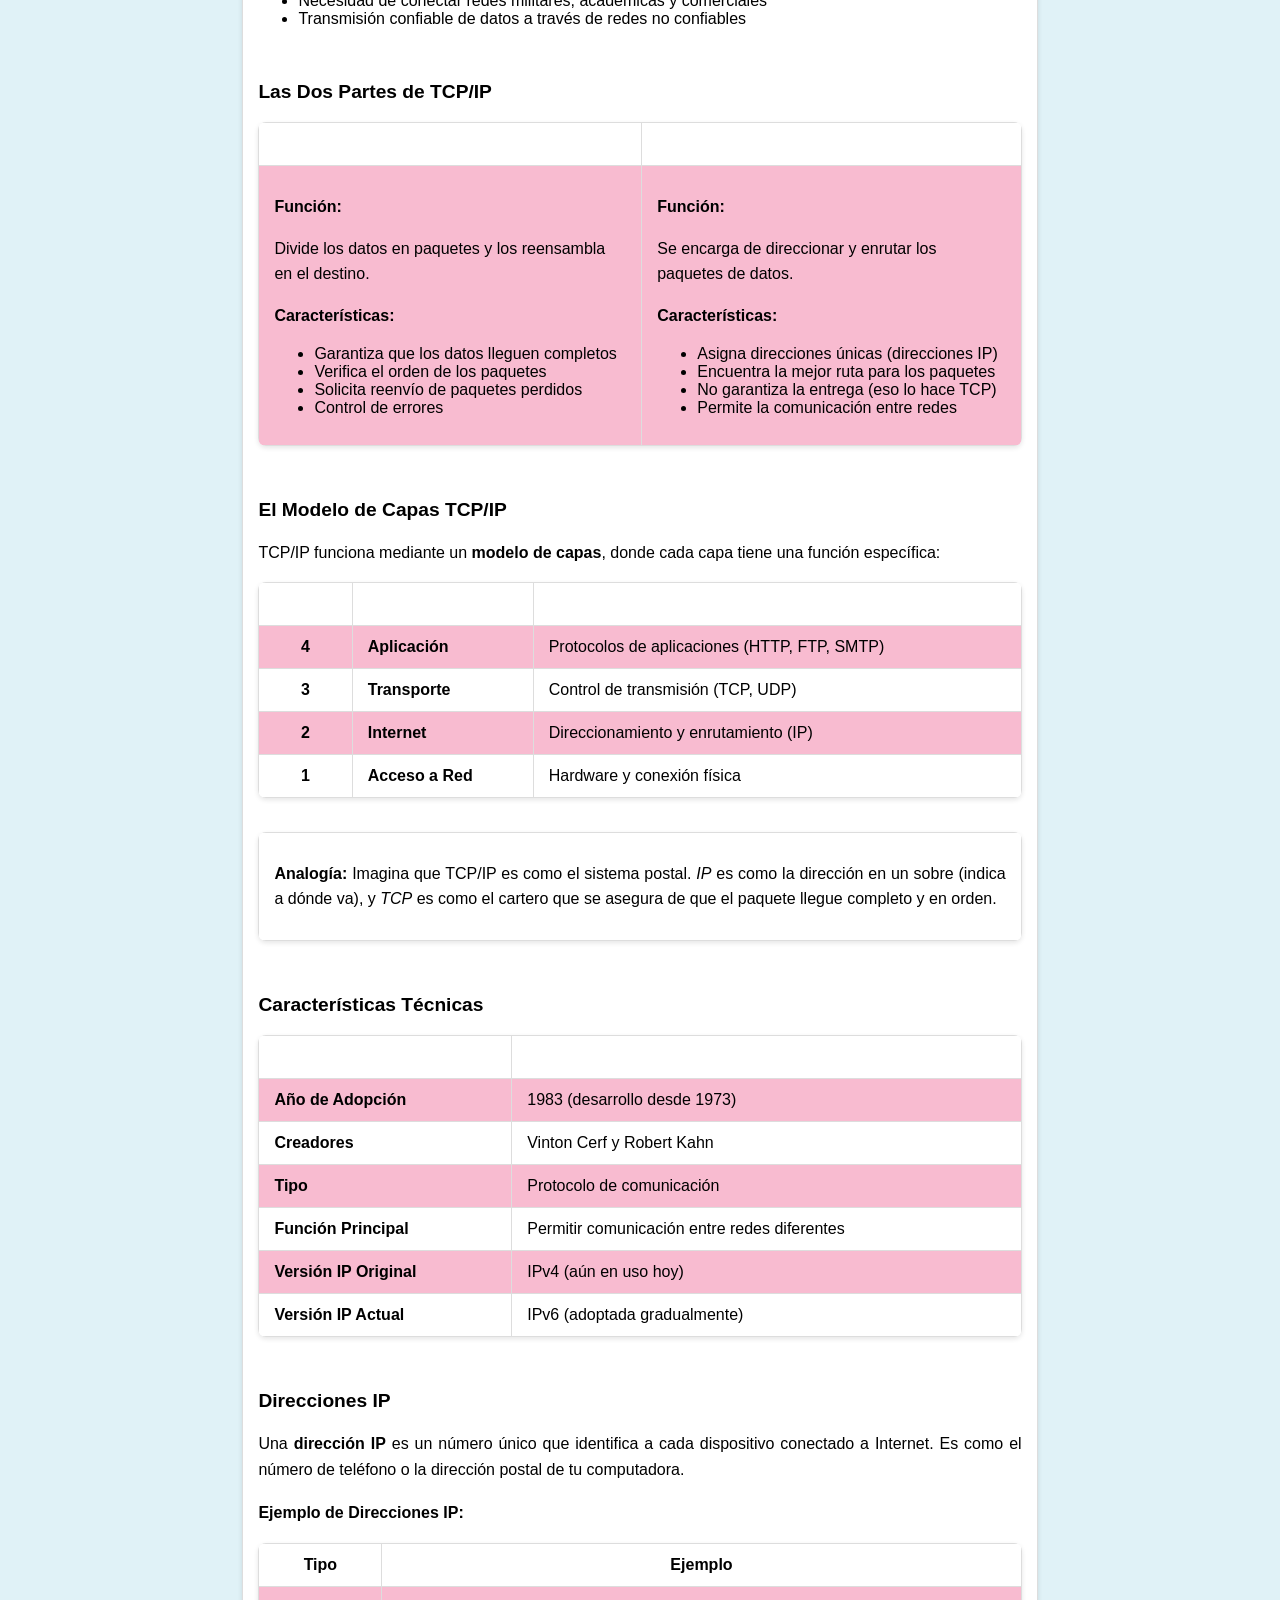
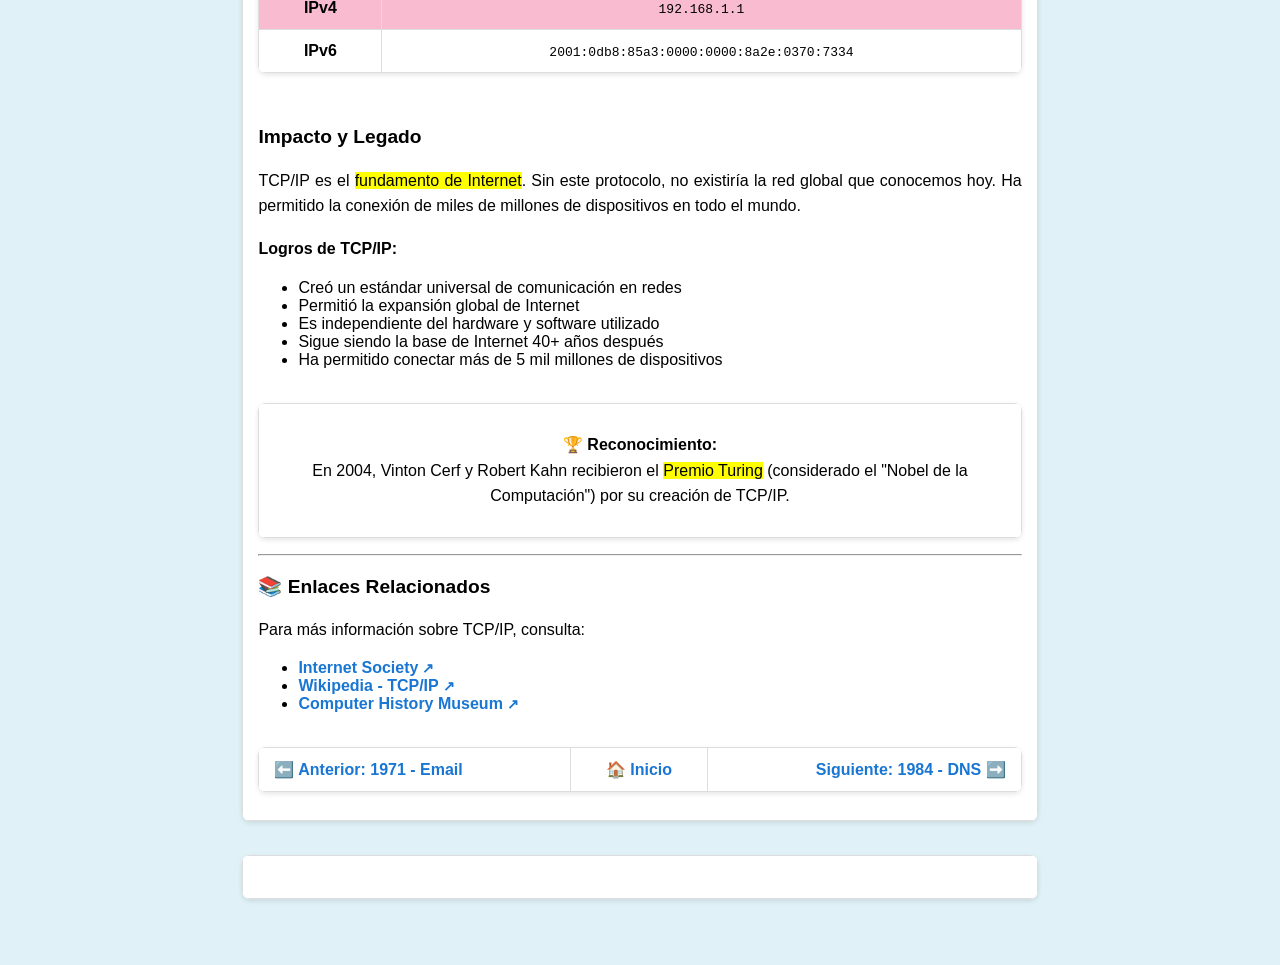
<file: eventos/1983.html>
<!DOCTYPE html>
<html lang="es">
<head>
    <meta charset="UTF-8">
    <meta name="viewport" content="width=device-width, initial-scale=1.0">
    <title>1983 - TCP/IP | Historia del Internet</title>
    <link rel="stylesheet" href="../css/eventos.css">
</head>
<body>
    
    <!-- Columna izquierda - Publicidad -->
    <div class="sidebar">
        <br>
        <img src="../images/publicidad.png" alt="Publicidad">
        <br><br>
        <img src="../images/swaroski.png" alt="Publicidad">
    </div>
    
    <!-- Contenido central -->
    <div class="main-content">
        
        <!-- Logo/Header -->
        <table>
            <tr>
                <td class="text-center">
                    <h1>📡 Historia del Internet - Línea de Tiempo</h1>
                </td>
            </tr>
        </table>

        <br>

        <!-- Menú de navegación -->
        <table>
            <tr>
                <td class="text-center">
                    <a href="../index.html">🏠 Inicio</a> |
                    <a href="1971.html">← Anterior: 1971</a> |
                    <a href="1984.html">Siguiente: 1984 →</a>
                </td>
            </tr>
        </table>

        <br>

        <!-- Contenido del evento -->
        <table>
            <tr>
                <td>
                    <h2 class="text-center">1983 - Protocolo TCP/IP</h2>
                    <h3 class="text-center">El Nacimiento Oficial de Internet</h3>
                    
                    <hr>
                    
                    <!--  IMAGEN del protocolo TCP/IP o diagrama de capas -->
                    <p class="text-center">
                        <img src="../images/tcpip.png" alt="Diagrama del protocolo TCP/IP">
                        <br>
                        <em><small>Modelo de capas del protocolo TCP/IP</small></em>
                    </p>
                    
                    <h3>¿Qué es TCP/IP?</h3>
                    <p class="text-justify">
                        <strong>TCP/IP</strong> son las siglas de <abbr title="Transmission Control Protocol/Internet Protocol">Transmission Control Protocol/Internet Protocol</abbr> 
                        (Protocolo de Control de Transmisión/Protocolo de Internet). Es el <mark>conjunto de protocolos de comunicación</mark> 
                        que permite que diferentes redes y computadoras se comuniquen entre sí, formando lo que conocemos como <em>Internet</em>.
                    </p>
                    
                    <h3>El 1 de Enero de 1983: Flag Day</h3>
                    <p class="text-justify">
                        El <strong>1 de enero de 1983</strong>, conocido como el <mark>"Flag Day"</mark> (Día de la Bandera), 
                        ARPANET realizó la transición oficial del protocolo NCP (Network Control Protocol) al nuevo protocolo TCP/IP. 
                        Esta fecha se considera el <em>nacimiento oficial de Internet</em> tal como lo conocemos hoy.
                    </p>
                    
                    <table class="text-center">
                        <tr>
                            <td class="text-center">
                                <h3>🎉 1 de Enero de 1983</h3>
                                <p><strong>El día que nació Internet moderno</strong></p>
                                <p><em>ARPANET adopta oficialmente TCP/IP</em></p>
                            </td>
                        </tr>
                    </table>
                    
                    <br>
                    
                    <h3>¿Quiénes Crearon TCP/IP?</h3>
                    <p class="text-justify">
                        Los principales creadores del protocolo TCP/IP fueron <strong>Vinton Cerf</strong> y <strong>Robert Kahn</strong>, 
                        conocidos como los <em>"Padres de Internet"</em>. Comenzaron a trabajar en este proyecto en 1973 y 
                        publicaron su especificación en 1974.
                    </p>
                    
                    <h4>Los Padres de Internet:</h4>
                    <ol>
                        <li><strong>Vinton Cerf:</strong> Científico de la computación, trabajaba en Stanford</li>
                        <li><strong>Robert Kahn:</strong> Ingeniero eléctrico, trabajaba en ARPA</li>
                    </ol>
                    
                    <h3>¿Por Qué Era Necesario TCP/IP?</h3>
                    <p class="text-justify">
                        Antes de TCP/IP, las diferentes redes de computadoras no podían comunicarse entre sí porque 
                        usaban protocolos incompatibles. TCP/IP resolvió este problema creando un <strong>lenguaje común</strong> 
                        que todas las redes podían entender.
                    </p>
                    
                    <h4>Problemas que TCP/IP Solucionó:</h4>
                    <ul>
                        <li>Incompatibilidad entre diferentes tipos de redes</li>
                        <li>Falta de estándares de comunicación universales</li>
                        <li>Necesidad de conectar redes militares, académicas y comerciales</li>
                        <li>Transmisión confiable de datos a través de redes no confiables</li>
                    </ul>
                    
                    <br>
                    
                    <h3>Las Dos Partes de TCP/IP</h3>
                    <!-- Tabla explicando TCP e IP por separado -->
                    <table>
                        <tr>
                            <th><font color="white">TCP (Transmission Control Protocol)</font></th>
                            <th><font color="white">IP (Internet Protocol)</font></th>
                        </tr>
                        <tr>
                            <td valign="top">
                                <p><strong>Función:</strong></p>
                                <p>Divide los datos en paquetes y los reensambla en el destino.</p>
                                <p><strong>Características:</strong></p>
                                <ul>
                                    <li>Garantiza que los datos lleguen completos</li>
                                    <li>Verifica el orden de los paquetes</li>
                                    <li>Solicita reenvío de paquetes perdidos</li>
                                    <li>Control de errores</li>
                                </ul>
                            </td>
                            <td valign="top">
                                <p><strong>Función:</strong></p>
                                <p>Se encarga de direccionar y enrutar los paquetes de datos.</p>
                                <p><strong>Características:</strong></p>
                                <ul>
                                    <li>Asigna direcciones únicas (direcciones IP)</li>
                                    <li>Encuentra la mejor ruta para los paquetes</li>
                                    <li>No garantiza la entrega (eso lo hace TCP)</li>
                                    <li>Permite la comunicación entre redes</li>
                                </ul>
                            </td>
                        </tr>
                    </table>
                    
                    <br>
                    
                    <h3>El Modelo de Capas TCP/IP</h3>
                    <p class="text-justify">
                        TCP/IP funciona mediante un <strong>modelo de capas</strong>, donde cada capa tiene una función específica:
                    </p>
                    
                    <table>
                        <tr>
                            <th><font color="white">Capa</font></th>
                            <th><font color="white">Nombre</font></th>
                            <th><font color="white">Función</font></th>
                        </tr>
                        <tr>
                            <td class="text-center"><strong>4</strong></td>
                            <td><strong>Aplicación</strong></td>
                            <td>Protocolos de aplicaciones (HTTP, FTP, SMTP)</td>
                        </tr>
                        <tr>
                            <td class="text-center"><strong>3</strong></td>
                            <td><strong>Transporte</strong></td>
                            <td>Control de transmisión (TCP, UDP)</td>
                        </tr>
                        <tr>
                            <td class="text-center"><strong>2</strong></td>
                            <td><strong>Internet</strong></td>
                            <td>Direccionamiento y enrutamiento (IP)</td>
                        </tr>
                        <tr>
                            <td class="text-center"><strong>1</strong></td>
                            <td><strong>Acceso a Red</strong></td>
                            <td>Hardware y conexión física</td>
                        </tr>
                    </table>
                    
                    <br>
                    
                    <table class="text-center">
                        <tr>
                            <td>
                                <p class="text-justify">
                                    <strong>Analogía:</strong> Imagina que TCP/IP es como el sistema postal. <em>IP</em> es como 
                                    la dirección en un sobre (indica a dónde va), y <em>TCP</em> es como el cartero que se asegura 
                                    de que el paquete llegue completo y en orden.
                                </p>
                            </td>
                        </tr>
                    </table>
                    
                    <br>
                    
                    <h3>Características Técnicas</h3>
                    <!-- Tabla con especificaciones técnicas de TCP/IP -->
                    <table>
                        <tr>
                            <th><font color="white">Característica</font></th>
                            <th><font color="white">Detalle</font></th>
                        </tr>
                        <tr>
                            <td><strong>Año de Adopción</strong></td>
                            <td>1983 (desarrollo desde 1973)</td>
                        </tr>
                        <tr>
                            <td><strong>Creadores</strong></td>
                            <td>Vinton Cerf y Robert Kahn</td>
                        </tr>
                        <tr>
                            <td><strong>Tipo</strong></td>
                            <td>Protocolo de comunicación</td>
                        </tr>
                        <tr>
                            <td><strong>Función Principal</strong></td>
                            <td>Permitir comunicación entre redes diferentes</td>
                        </tr>
                        <tr>
                            <td><strong>Versión IP Original</strong></td>
                            <td>IPv4 (aún en uso hoy)</td>
                        </tr>
                        <tr>
                            <td><strong>Versión IP Actual</strong></td>
                            <td>IPv6 (adoptada gradualmente)</td>
                        </tr>
                    </table>
                    
                    <br>
                    
                    <h3>Direcciones IP</h3>
                    <p class="text-justify">
                        Una <strong>dirección IP</strong> es un número único que identifica a cada dispositivo conectado a Internet. 
                        Es como el número de teléfono o la dirección postal de tu computadora.
                    </p>
                    
                    <h4>Ejemplo de Direcciones IP:</h4>
                    <table class="text-center">
                        <tr>
                            <th>Tipo</th>
                            <th>Ejemplo</th>
                        </tr>
                        <tr>
                            <td><strong>IPv4</strong></td>
                            <td><code>192.168.1.1</code></td>
                        </tr>
                        <tr>
                            <td><strong>IPv6</strong></td>
                            <td><code>2001:0db8:85a3:0000:0000:8a2e:0370:7334</code></td>
                        </tr>
                    </table>
                    
                    <br>
                    
                    <h3>Impacto y Legado</h3>
                    <p class="text-justify">
                        TCP/IP es el <mark>fundamento de Internet</mark>. Sin este protocolo, no existiría la red global 
                        que conocemos hoy. Ha permitido la conexión de miles de millones de dispositivos en todo el mundo.
                    </p>
                    
                    <h4>Logros de TCP/IP:</h4>
                    <ul>
                        <li>Creó un estándar universal de comunicación en redes</li>
                        <li>Permitió la expansión global de Internet</li>
                        <li>Es independiente del hardware y software utilizado</li>
                        <li>Sigue siendo la base de Internet 40+ años después</li>
                        <li>Ha permitido conectar más de 5 mil millones de dispositivos</li>
                    </ul>
                    
                    <br>
                    
                    <table class="text-center">
                        <tr>
                            <td class="text-center">
                                <p>
                                    <strong>🏆 Reconocimiento:</strong><br>
                                    En 2004, Vinton Cerf y Robert Kahn recibieron el <mark>Premio Turing</mark> 
                                    (considerado el "Nobel de la Computación") por su creación de TCP/IP.
                                </p>
                            </td>
                        </tr>
                    </table>
                    
                    <hr>
                    
                    <h3>📚 Enlaces Relacionados</h3>
                    <p>Para más información sobre TCP/IP, consulta:</p>
                    <ul>
                        <li><a href="https://www.internetsociety.org/es/" target="_blank">Internet Society</a></li>
                        <li><a href="https://es.wikipedia.org/wiki/Familia_de_protocolos_de_internet" target="_blank">Wikipedia - TCP/IP</a></li>
                        <li><a href="https://www.computerhistory.org/" target="_blank">Computer History Museum</a></li>
                    </ul>
                    
                    <br>
                    
                    <!-- Navegación entre eventos -->
                    <table>
                        <tr>
                            <td class="text-left">
                                <a href="1971.html">⬅️ Anterior: 1971 - Email</a>
                            </td>
                            <td class="text-center">
                                <a href="../index.html">🏠 Inicio</a>
                            </td>
                            <td class="text-right">
                                <a href="1984.html">Siguiente: 1984 - DNS ➡️</a>
                            </td>
                        </tr>
                    </table>
                </td>
            </tr>
        </table>

        <br>

        <!-- Footer -->
        <table>
            <tr>
                <td class="text-center">
                    <font color="white">
                        <small>&copy; 2026 - Historia del Internet | Evento: TCP/IP 1983</small>
                    </font>
                </td>
            </tr>
        </table>

        <br>

    </div>
    
    <!-- Columna derecha - Publicidad -->
    <div class="sidebar-right">
        <br>
        <img src="../images/skincare.png" alt="Publicidad">
        <br><br>
        <img src="../images/vogue.png" alt="Publicidad">
    </div>
    
</body>
</html>
</file>
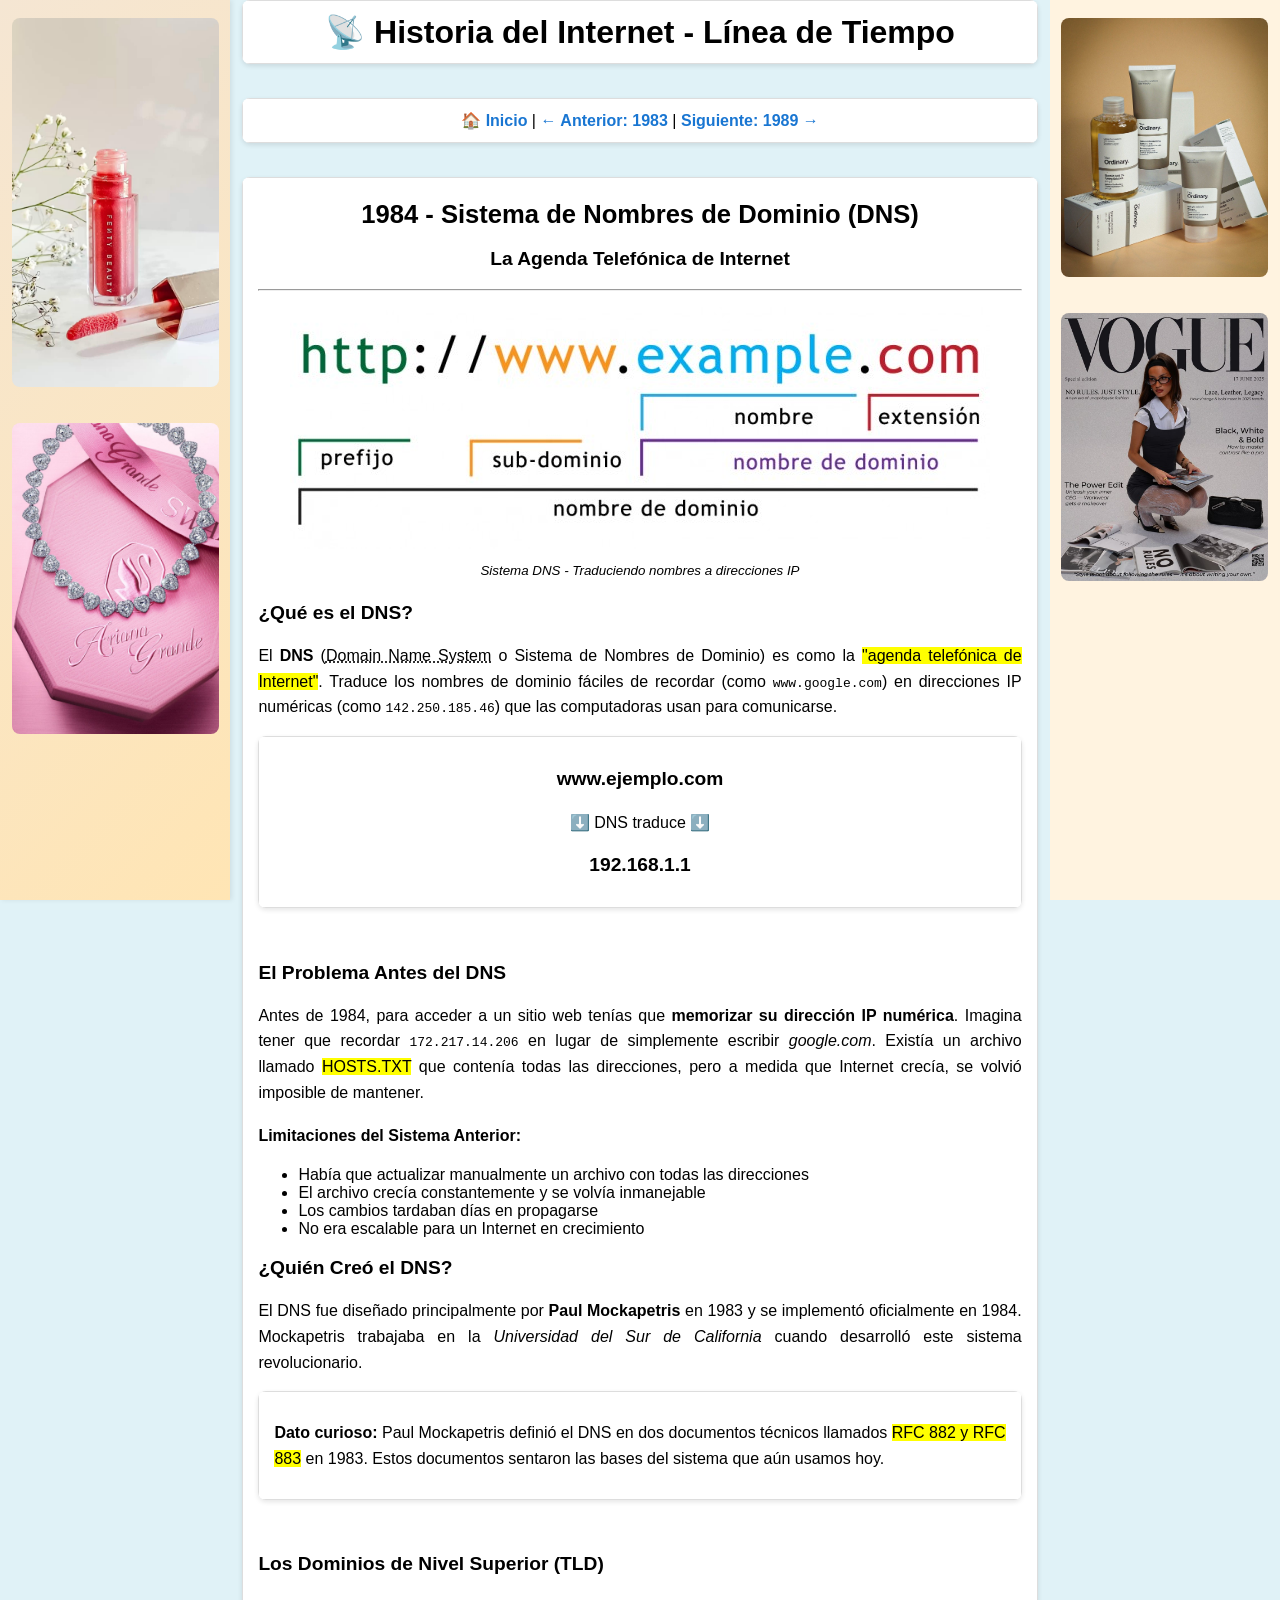
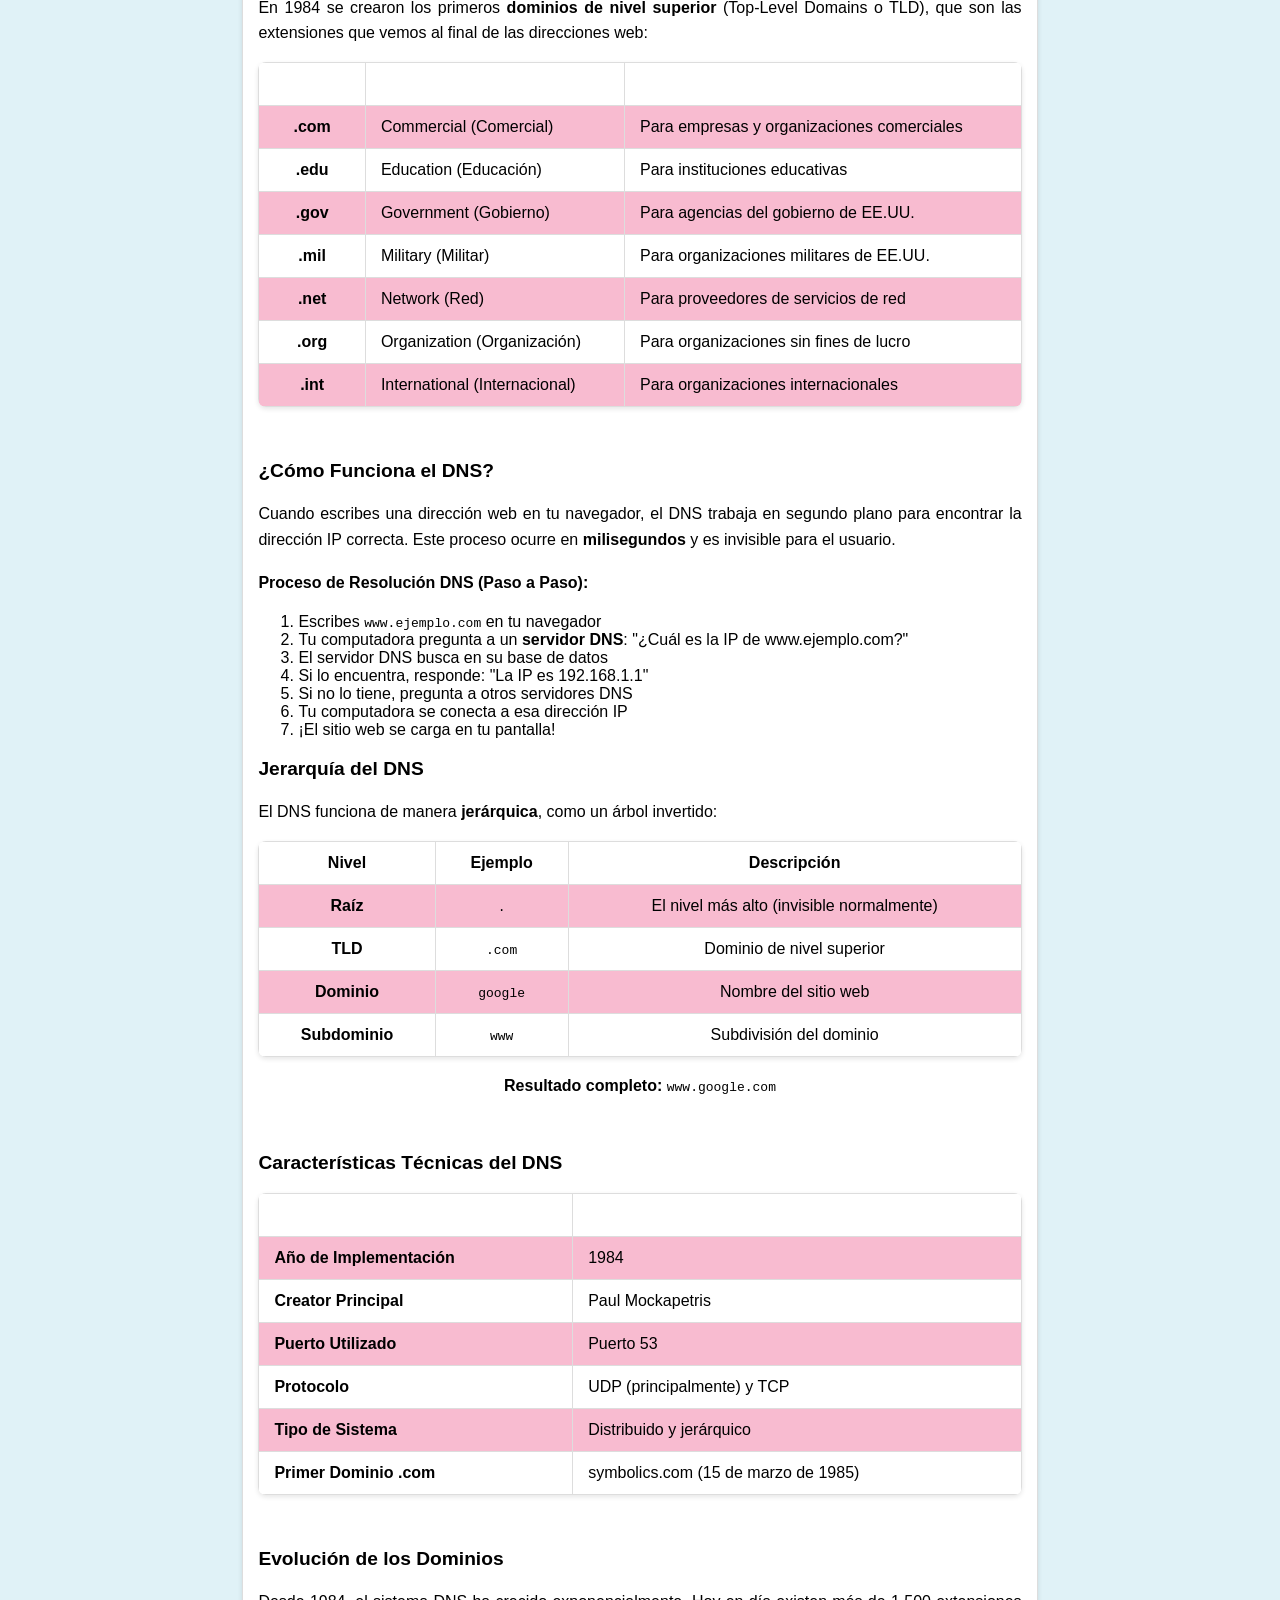
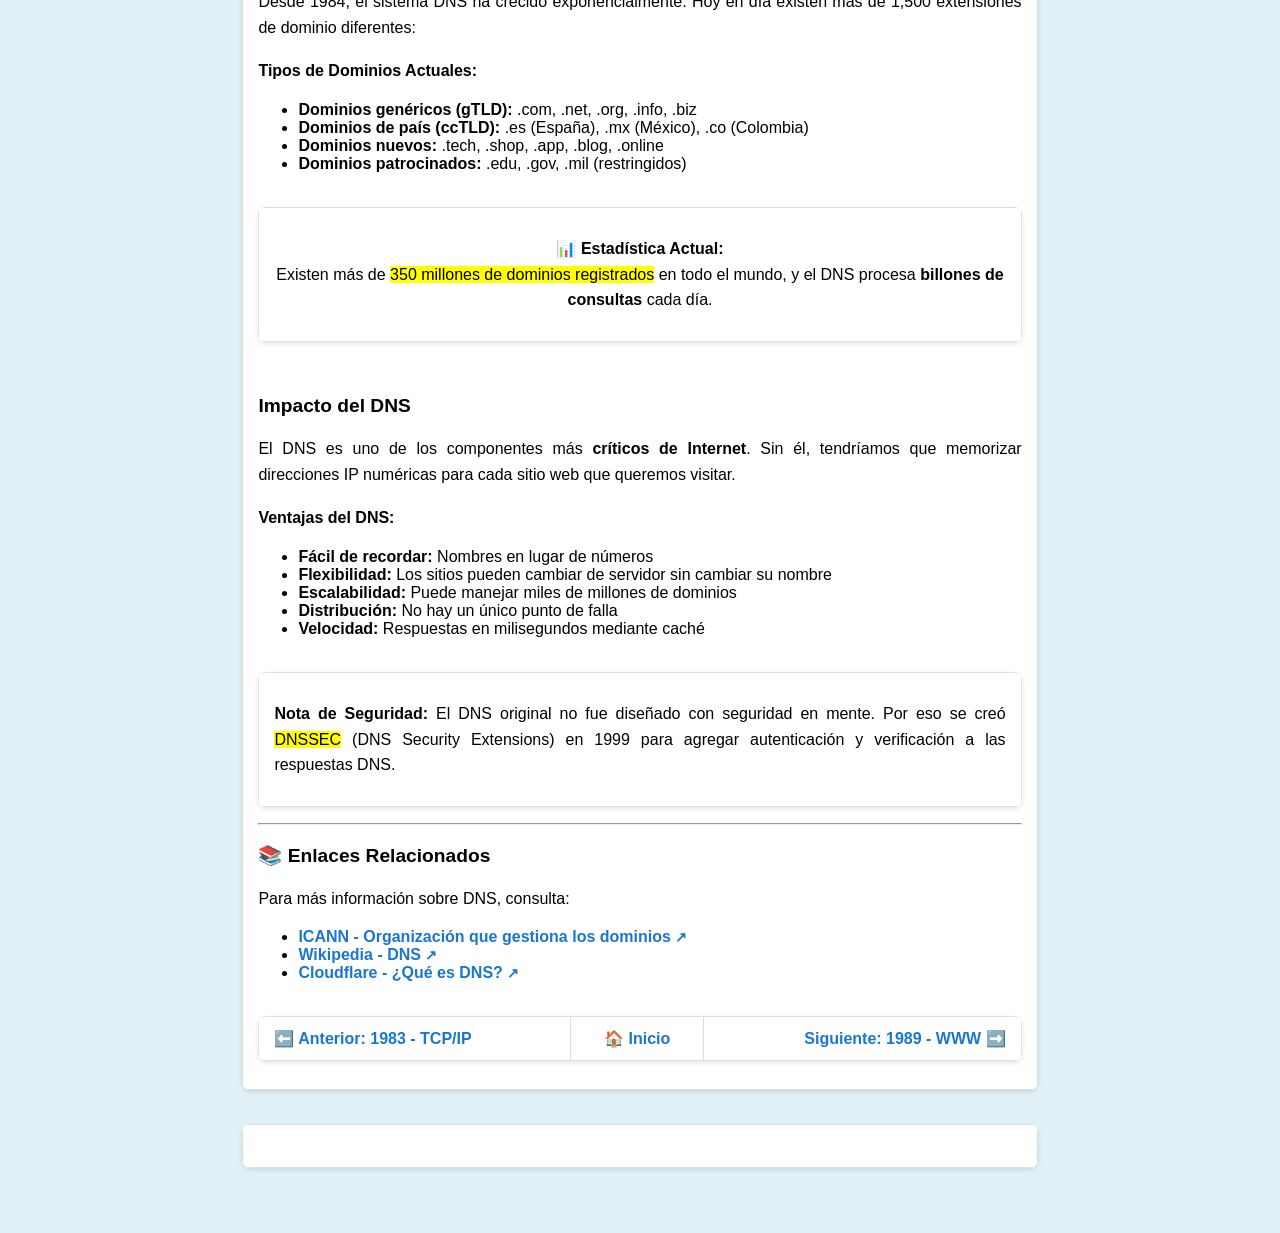
<file: eventos/1984.html>
<!DOCTYPE html>
<html lang="es">
<head>
    <meta charset="UTF-8">
    <meta name="viewport" content="width=device-width, initial-scale=1.0">
    <title>1984 - DNS | Historia del Internet</title>
    <link rel="stylesheet" href="../css/eventos.css">
</head>
<body>
    
    <!-- Columna izquierda - Publicidad -->
    <div class="sidebar">
        <br>
        <img src="../images/publicidad.png" alt="Publicidad">
        <br><br>
        <img src="../images/swaroski.png" alt="Publicidad">
    </div>
    
    <!-- Contenido central -->
    <div class="main-content">
        
        <!-- Logo/Header -->
        <table>
            <tr>
                <td class="text-center">
                    <h1>📡 Historia del Internet - Línea de Tiempo</h1>
                </td>
            </tr>
        </table>

        <br>

        <!-- Menú de navegación -->
        <table>
            <tr>
                <td class="text-center">
                    <a href="../index.html">🏠 Inicio</a> |
                    <a href="1983.html">← Anterior: 1983</a> |
                    <a href="1989.html">Siguiente: 1989 →</a>
                </td>
            </tr>
        </table>

        <br>

        <!-- Contenido del evento -->
        <table>
            <tr>
                <td>
                    <h2 class="text-center">1984 - Sistema de Nombres de Dominio (DNS)</h2>
                    <h3 class="text-center">La Agenda Telefónica de Internet</h3>
                    
                    <hr>
                    
                    <!--  IMAGEN del DNS o dominios -->
                    <p class="text-center">
                        <img src="../images/dns.jpg" alt="Sistema de nombres de dominio DNS">
                        <br>
                        <em><small>Sistema DNS - Traduciendo nombres a direcciones IP</small></em>
                    </p>
                    
                    <h3>¿Qué es el DNS?</h3>
                    <p class="text-justify">
                        El <strong>DNS</strong> (<abbr title="Domain Name System">Domain Name System</abbr> o Sistema de Nombres de Dominio) 
                        es como la <mark>"agenda telefónica de Internet"</mark>. Traduce los nombres de dominio fáciles de recordar 
                        (como <code>www.google.com</code>) en direcciones IP numéricas (como <code>142.250.185.46</code>) que las 
                        computadoras usan para comunicarse.
                    </p>
                    
                    <table class="text-center">
                        <tr>
                            <td class="text-center">
                                <h3>www.ejemplo.com</h3>
                                <p>⬇️ DNS traduce ⬇️</p>
                                <h3>192.168.1.1</h3>
                            </td>
                        </tr>
                    </table>
                    
                    <br>
                    
                    <h3>El Problema Antes del DNS</h3>
                    <p class="text-justify">
                        Antes de 1984, para acceder a un sitio web tenías que <strong>memorizar su dirección IP numérica</strong>. 
                        Imagina tener que recordar <code>172.217.14.206</code> en lugar de simplemente escribir <em>google.com</em>. 
                        Existía un archivo llamado <mark>HOSTS.TXT</mark> que contenía todas las direcciones, pero a medida que 
                        Internet crecía, se volvió imposible de mantener.
                    </p>
                    
                    <h4>Limitaciones del Sistema Anterior:</h4>
                    <ul>
                        <li>Había que actualizar manualmente un archivo con todas las direcciones</li>
                        <li>El archivo crecía constantemente y se volvía inmanejable</li>
                        <li>Los cambios tardaban días en propagarse</li>
                        <li>No era escalable para un Internet en crecimiento</li>
                    </ul>
                    
                    <h3>¿Quién Creó el DNS?</h3>
                    <p class="text-justify">
                        El DNS fue diseñado principalmente por <strong>Paul Mockapetris</strong> en 1983 y se implementó 
                        oficialmente en 1984. Mockapetris trabajaba en la <em>Universidad del Sur de California</em> 
                        cuando desarrolló este sistema revolucionario.
                    </p>
                    
                    <table class="text-center">
                        <tr>
                            <td>
                                <p class="text-justify">
                                    <strong>Dato curioso:</strong> Paul Mockapetris definió el DNS en dos documentos técnicos 
                                    llamados <mark>RFC 882 y RFC 883</mark> en 1983. Estos documentos sentaron las bases 
                                    del sistema que aún usamos hoy.
                                </p>
                            </td>
                        </tr>
                    </table>
                    
                    <br>
                    
                    <h3>Los Dominios de Nivel Superior (TLD)</h3>
                    <p class="text-justify">
                        En 1984 se crearon los primeros <strong>dominios de nivel superior</strong> (Top-Level Domains o TLD), 
                        que son las extensiones que vemos al final de las direcciones web:
                    </p>
                    
                    <!-- Tabla con los primeros dominios creados en 1984 -->
                    <table>
                        <tr>
                            <th><font color="white">Dominio</font></th>
                            <th><font color="white">Significado</font></th>
                            <th><font color="white">Uso Original</font></th>
                        </tr>
                        <tr>
                            <td class="text-center"><strong>.com</strong></td>
                            <td>Commercial (Comercial)</td>
                            <td>Para empresas y organizaciones comerciales</td>
                        </tr>
                        <tr>
                            <td class="text-center"><strong>.edu</strong></td>
                            <td>Education (Educación)</td>
                            <td>Para instituciones educativas</td>
                        </tr>
                        <tr>
                            <td class="text-center"><strong>.gov</strong></td>
                            <td>Government (Gobierno)</td>
                            <td>Para agencias del gobierno de EE.UU.</td>
                        </tr>
                        <tr>
                            <td class="text-center"><strong>.mil</strong></td>
                            <td>Military (Militar)</td>
                            <td>Para organizaciones militares de EE.UU.</td>
                        </tr>
                        <tr>
                            <td class="text-center"><strong>.net</strong></td>
                            <td>Network (Red)</td>
                            <td>Para proveedores de servicios de red</td>
                        </tr>
                        <tr>
                            <td class="text-center"><strong>.org</strong></td>
                            <td>Organization (Organización)</td>
                            <td>Para organizaciones sin fines de lucro</td>
                        </tr>
                        <tr>
                            <td class="text-center"><strong>.int</strong></td>
                            <td>International (Internacional)</td>
                            <td>Para organizaciones internacionales</td>
                        </tr>
                    </table>
                    
                    <br>
                    
                    <h3>¿Cómo Funciona el DNS?</h3>
                    <p class="text-justify">
                        Cuando escribes una dirección web en tu navegador, el DNS trabaja en segundo plano para encontrar 
                        la dirección IP correcta. Este proceso ocurre en <strong>milisegundos</strong> y es invisible para el usuario.
                    </p>
                    
                    <h4>Proceso de Resolución DNS (Paso a Paso):</h4>
                    <ol>
                        <li>Escribes <code>www.ejemplo.com</code> en tu navegador</li>
                        <li>Tu computadora pregunta a un <strong>servidor DNS</strong>: "¿Cuál es la IP de www.ejemplo.com?"</li>
                        <li>El servidor DNS busca en su base de datos</li>
                        <li>Si lo encuentra, responde: "La IP es 192.168.1.1"</li>
                        <li>Si no lo tiene, pregunta a otros servidores DNS</li>
                        <li>Tu computadora se conecta a esa dirección IP</li>
                        <li>¡El sitio web se carga en tu pantalla!</li>
                    </ol>
                    
                    <h3>Jerarquía del DNS</h3>
                    <p class="text-justify">
                        El DNS funciona de manera <strong>jerárquica</strong>, como un árbol invertido:
                    </p>
                    
                    <table class="text-center">
                        <tr>
                            <th>Nivel</th>
                            <th>Ejemplo</th>
                            <th>Descripción</th>
                        </tr>
                        <tr>
                            <td class="text-center"><strong>Raíz</strong></td>
                            <td class="text-center"><code>.</code></td>
                            <td>El nivel más alto (invisible normalmente)</td>
                        </tr>
                        <tr>
                            <td class="text-center"><strong>TLD</strong></td>
                            <td class="text-center"><code>.com</code></td>
                            <td>Dominio de nivel superior</td>
                        </tr>
                        <tr>
                            <td class="text-center"><strong>Dominio</strong></td>
                            <td class="text-center"><code>google</code></td>
                            <td>Nombre del sitio web</td>
                        </tr>
                        <tr>
                            <td class="text-center"><strong>Subdominio</strong></td>
                            <td class="text-center"><code>www</code></td>
                            <td>Subdivisión del dominio</td>
                        </tr>
                    </table>
                    
                    <p class="text-center">
                        <strong>Resultado completo:</strong> <code>www.google.com</code>
                    </p>
                    
                    <br>
                    
                    <h3>Características Técnicas del DNS</h3>
                    <!-- Tabla con especificaciones técnicas del DNS -->
                    <table>
                        <tr>
                            <th><font color="white">Característica</font></th>
                            <th><font color="white">Detalle</font></th>
                        </tr>
                        <tr>
                            <td><strong>Año de Implementación</strong></td>
                            <td>1984</td>
                        </tr>
                        <tr>
                            <td><strong>Creator Principal</strong></td>
                            <td>Paul Mockapetris</td>
                        </tr>
                        <tr>
                            <td><strong>Puerto Utilizado</strong></td>
                            <td>Puerto 53</td>
                        </tr>
                        <tr>
                            <td><strong>Protocolo</strong></td>
                            <td>UDP (principalmente) y TCP</td>
                        </tr>
                        <tr>
                            <td><strong>Tipo de Sistema</strong></td>
                            <td>Distribuido y jerárquico</td>
                        </tr>
                        <tr>
                            <td><strong>Primer Dominio .com</strong></td>
                            <td>symbolics.com (15 de marzo de 1985)</td>
                        </tr>
                    </table>
                    
                    <br>
                    
                    <h3>Evolución de los Dominios</h3>
                    <p class="text-justify">
                        Desde 1984, el sistema DNS ha crecido exponencialmente. Hoy en día existen más de 1,500 extensiones 
                        de dominio diferentes:
                    </p>
                    
                    <h4>Tipos de Dominios Actuales:</h4>
                    <ul>
                        <li><strong>Dominios genéricos (gTLD):</strong> .com, .net, .org, .info, .biz</li>
                        <li><strong>Dominios de país (ccTLD):</strong> .es (España), .mx (México), .co (Colombia)</li>
                        <li><strong>Dominios nuevos:</strong> .tech, .shop, .app, .blog, .online</li>
                        <li><strong>Dominios patrocinados:</strong> .edu, .gov, .mil (restringidos)</li>
                    </ul>
                    
                    <br>
                    
                    <table class="text-center">
                        <tr>
                            <td class="text-center">
                                <p>
                                    <strong>📊 Estadística Actual:</strong><br>
                                    Existen más de <mark>350 millones de dominios registrados</mark> en todo el mundo, 
                                    y el DNS procesa <strong>billones de consultas</strong> cada día.
                                </p>
                            </td>
                        </tr>
                    </table>
                    
                    <br>
                    
                    <h3>Impacto del DNS</h3>
                    <p class="text-justify">
                        El DNS es uno de los componentes más <strong>críticos de Internet</strong>. Sin él, tendríamos que 
                        memorizar direcciones IP numéricas para cada sitio web que queremos visitar.
                    </p>
                    
                    <h4>Ventajas del DNS:</h4>
                    <ul>
                        <li><strong>Fácil de recordar:</strong> Nombres en lugar de números</li>
                        <li><strong>Flexibilidad:</strong> Los sitios pueden cambiar de servidor sin cambiar su nombre</li>
                        <li><strong>Escalabilidad:</strong> Puede manejar miles de millones de dominios</li>
                        <li><strong>Distribución:</strong> No hay un único punto de falla</li>
                        <li><strong>Velocidad:</strong> Respuestas en milisegundos mediante caché</li>
                    </ul>
                    
                    <br>
                    
                    <table class="text-center">
                        <tr>
                            <td>
                                <p class="text-justify">
                                    <strong>Nota de Seguridad:</strong> El DNS original no fue diseñado con seguridad en mente. 
                                    Por eso se creó <mark>DNSSEC</mark> (DNS Security Extensions) en 1999 para agregar 
                                    autenticación y verificación a las respuestas DNS.
                                </p>
                            </td>
                        </tr>
                    </table>
                    
                    <hr>
                    
                    <h3>📚 Enlaces Relacionados</h3>
                    <p>Para más información sobre DNS, consulta:</p>
                    <ul>
                        <li><a href="https://www.icann.org/es" target="_blank">ICANN - Organización que gestiona los dominios</a></li>
                        <li><a href="https://es.wikipedia.org/wiki/Sistema_de_nombres_de_dominio" target="_blank">Wikipedia - DNS</a></li>
                        <li><a href="https://www.cloudflare.com/es-es/learning/dns/what-is-dns/" target="_blank">Cloudflare - ¿Qué es DNS?</a></li>
                    </ul>
                    
                    <br>
                    
                    <!-- Navegación entre eventos -->
                    <table>
                        <tr>
                            <td class="text-left">
                                <a href="1983.html">⬅️ Anterior: 1983 - TCP/IP</a>
                            </td>
                            <td class="text-center">
                                <a href="../index.html">🏠 Inicio</a>
                            </td>
                            <td class="text-right">
                                <a href="1989.html">Siguiente: 1989 - WWW ➡️</a>
                            </td>
                        </tr>
                    </table>
                </td>
            </tr>
        </table>

        <br>

        <!-- Footer -->
        <table>
            <tr>
                <td class="text-center">
                    <font color="white">
                        <small>&copy; 2026 - Historia del Internet | Evento: DNS 1984</small>
                    </font>
                </td>
            </tr>
        </table>

        <br>

    </div>
    
    <!-- Columna derecha - Publicidad -->
    <div class="sidebar-right">
        <br>
        <img src="../images/skincare.png" alt="Publicidad">
        <br><br>
        <img src="../images/vogue.png" alt="Publicidad">
    </div>
    
</body>
</html>
</file>
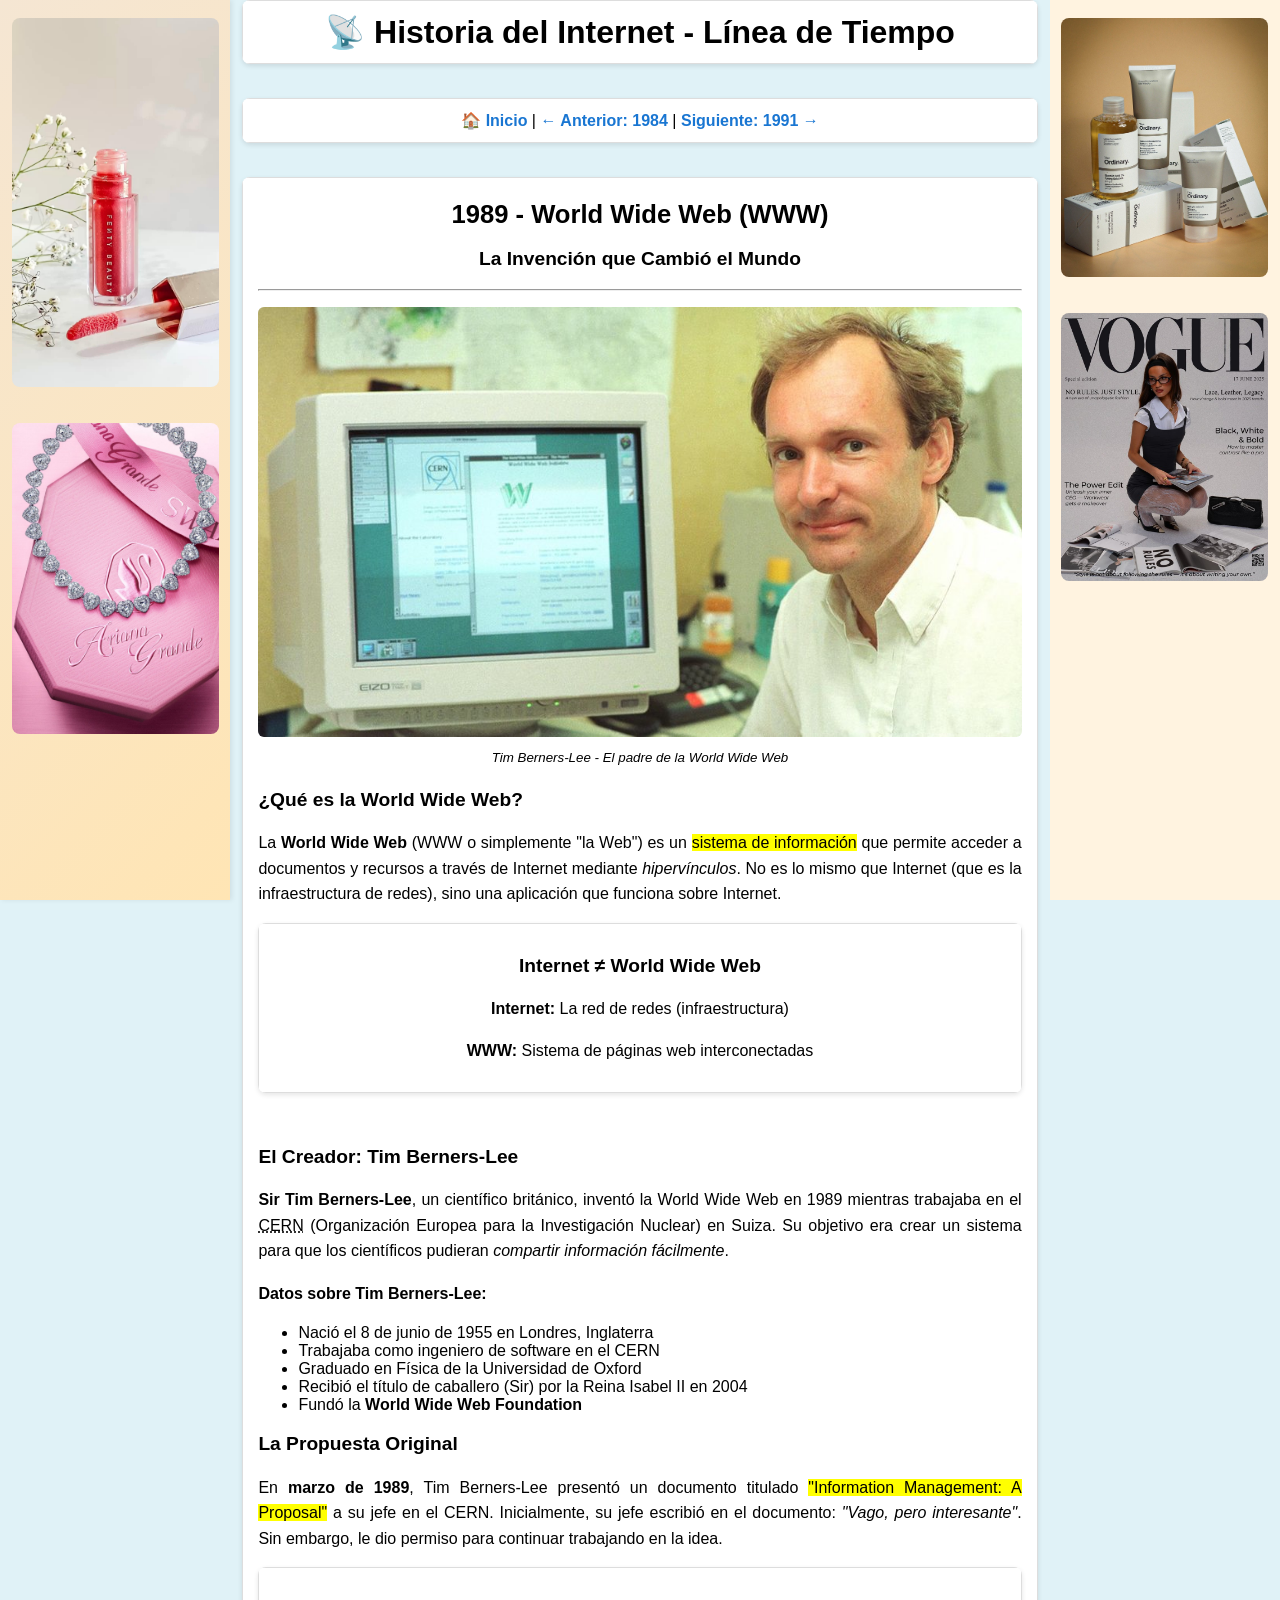
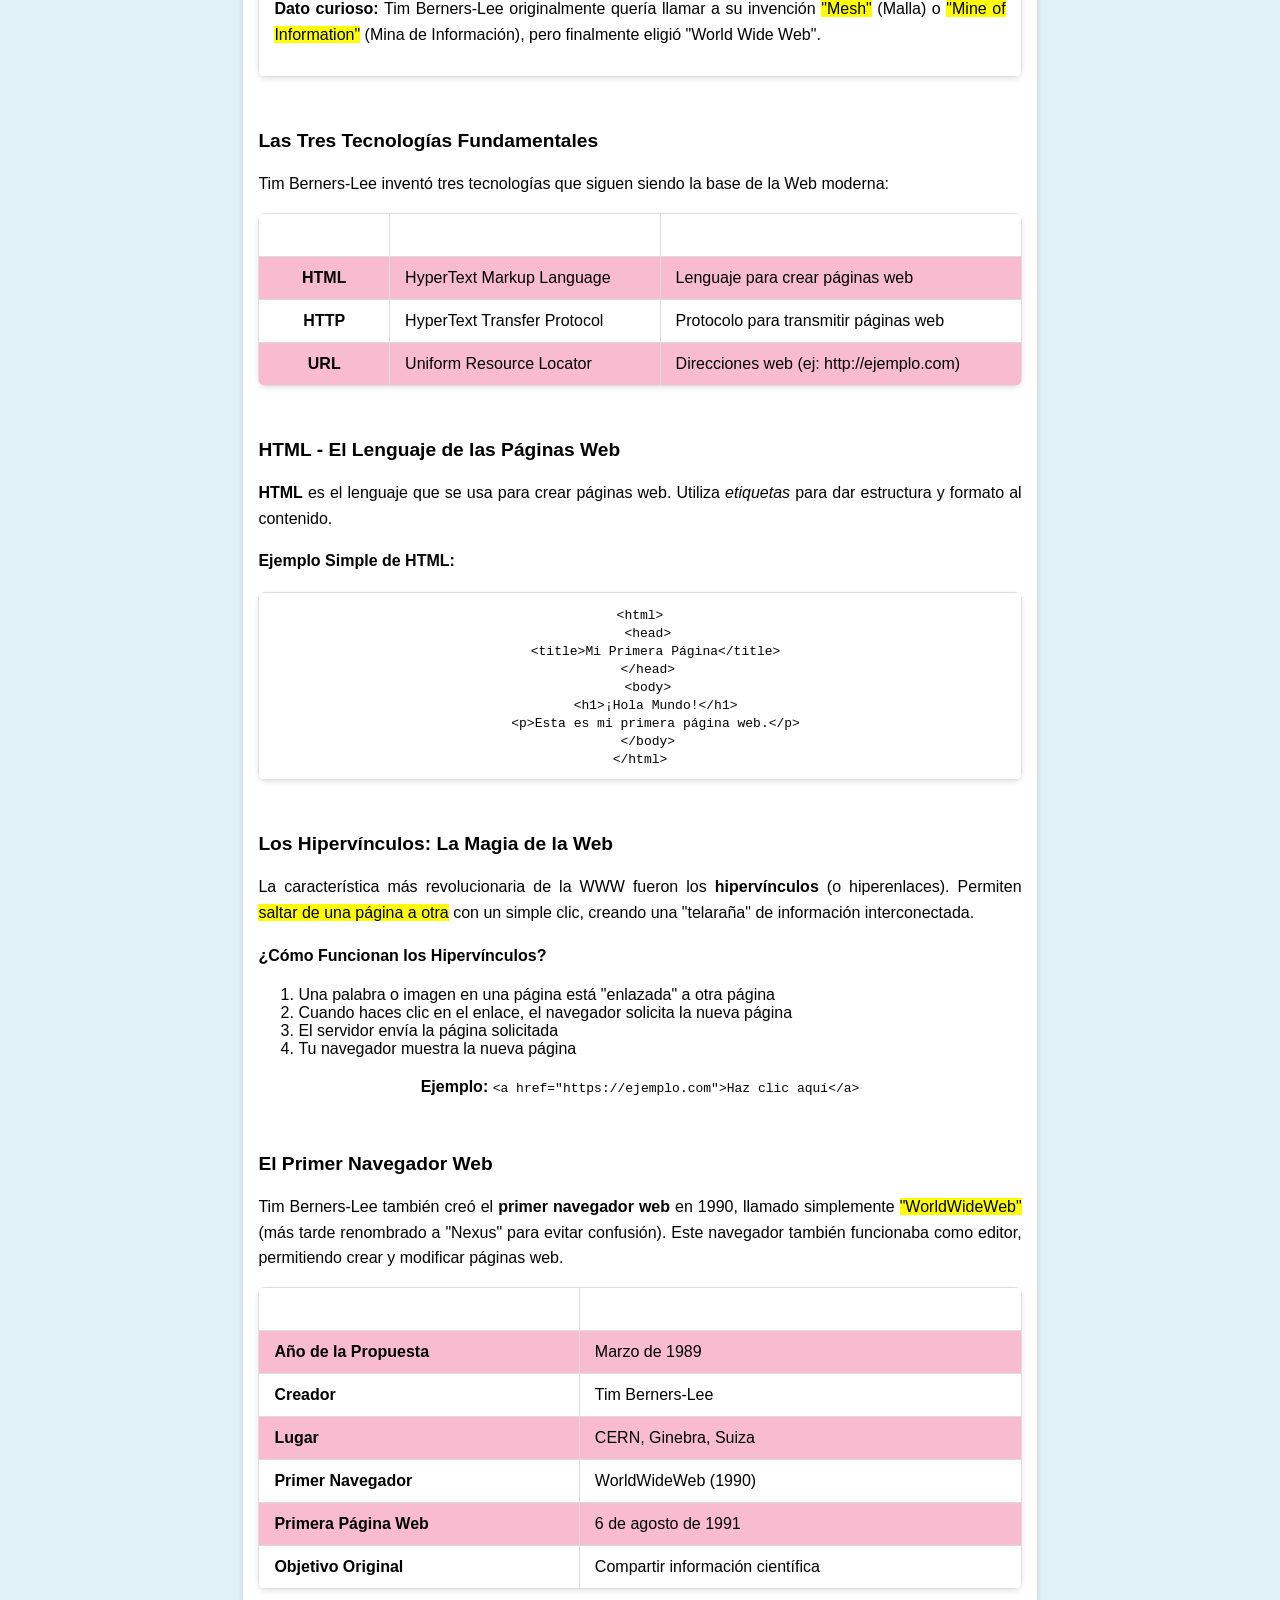
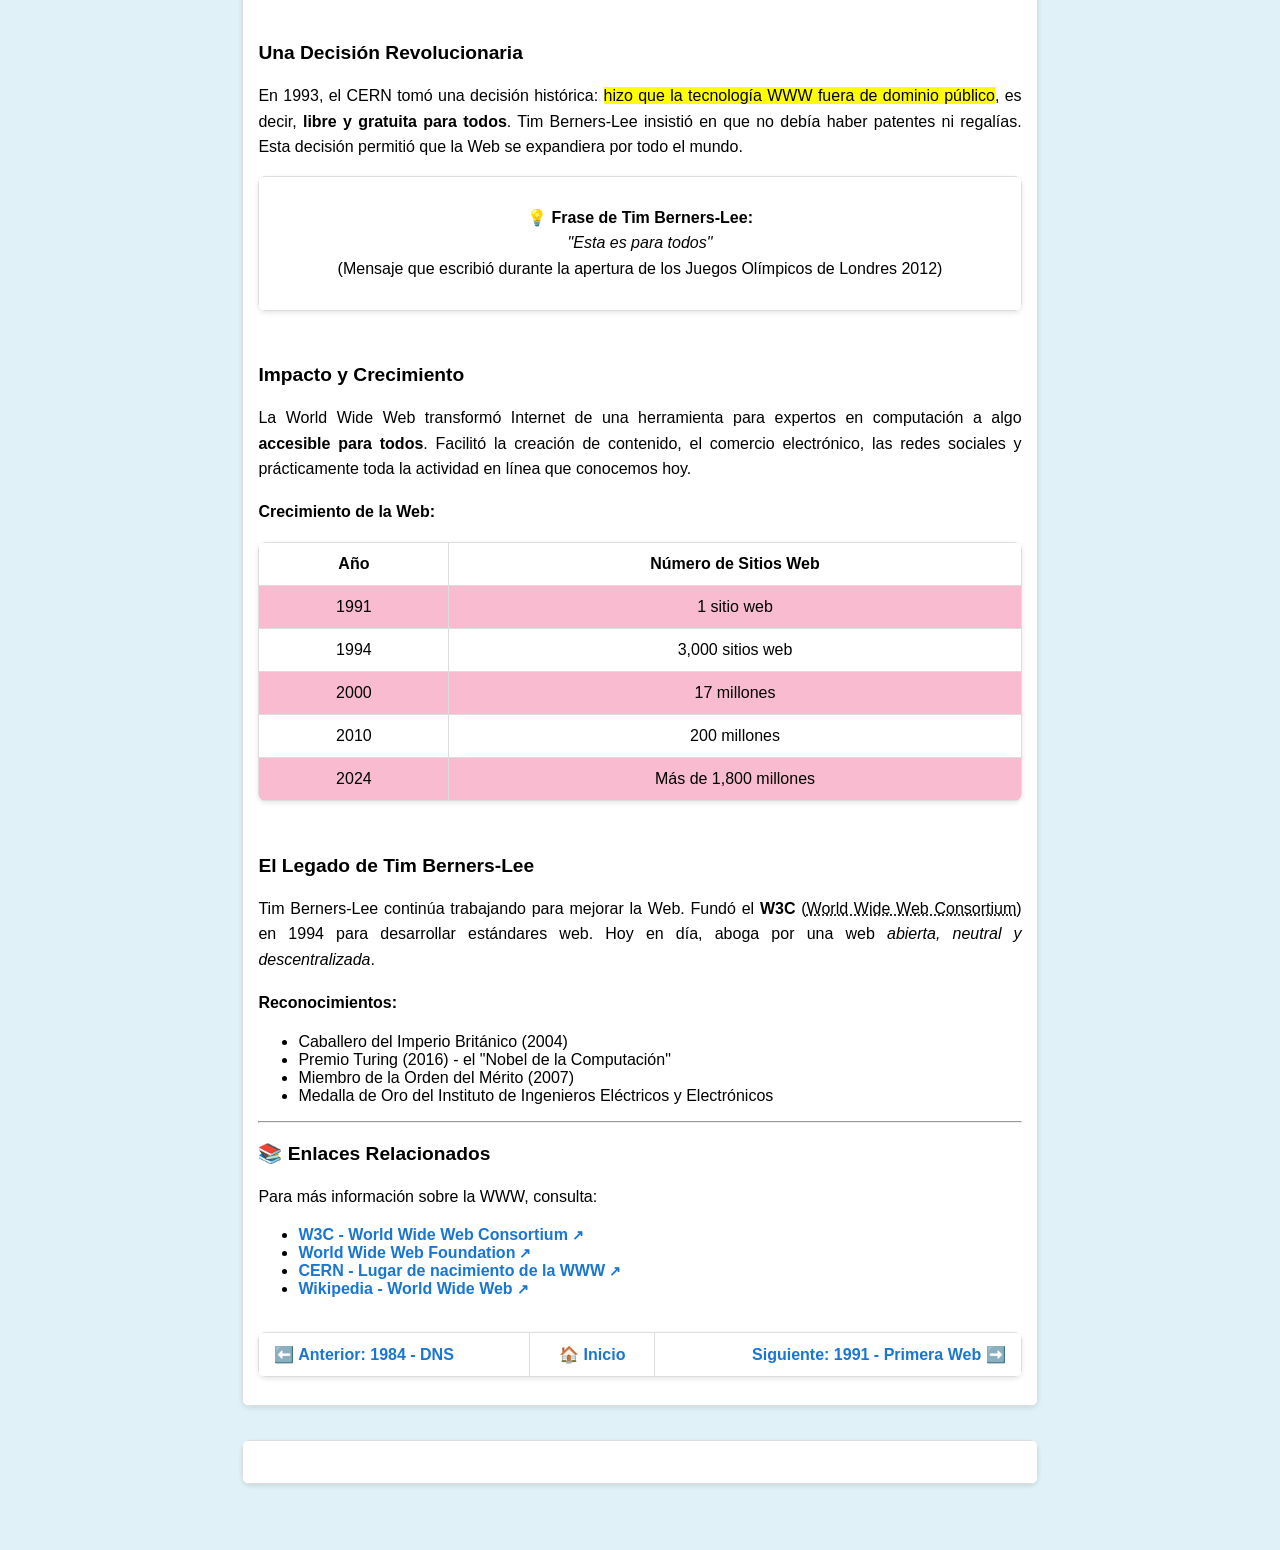
<file: eventos/1989.html>
<!DOCTYPE html>
<html lang="es">
<head>
    <meta charset="UTF-8">
    <meta name="viewport" content="width=device-width, initial-scale=1.0">
    <title>1989 - WWW | Historia del Internet</title>
    <link rel="stylesheet" href="../css/eventos.css">
</head>
<body>
    
    <!-- Columna izquierda - Publicidad -->
    <div class="sidebar">
        <br>
        <img src="../images/publicidad.png" alt="Publicidad">
        <br><br>
        <img src="../images/swaroski.png" alt="Publicidad">
    </div>
    
    <!-- Contenido central -->
    <div class="main-content">
        
        <!-- Logo/Header -->
        <table>
            <tr>
                <td class="text-center">
                    <h1>📡 Historia del Internet - Línea de Tiempo</h1>
                </td>
            </tr>
        </table>

        <br>

        <!-- Menú de navegación -->
        <table>
            <tr>
                <td class="text-center">
                    <a href="../index.html">🏠 Inicio</a> |
                    <a href="1984.html">← Anterior: 1984</a> |
                    <a href="1991.html">Siguiente: 1991 →</a>
                </td>
            </tr>
        </table>

        <br>

        <!-- Contenido del evento -->
        <table>
            <tr>
                <td>
                    <h2 class="text-center">1989 - World Wide Web (WWW)</h2>
                    <h3 class="text-center">La Invención que Cambió el Mundo</h3>
                    
                    <hr>
                    
                    <!-- IMAGEN de Tim Berners-Lee o el logo WWW -->
                    <p class="text-center">
                        <img src="../images/internet.jpg" alt="Tim Berners-Lee y la World Wide Web">
                        <br>
                        <em><small>Tim Berners-Lee - El padre de la World Wide Web</small></em>
                    </p>
                    
                    <h3>¿Qué es la World Wide Web?</h3>
                    <p class="text-justify">
                        La <strong>World Wide Web</strong> (WWW o simplemente "la Web") es un <mark>sistema de información</mark> 
                        que permite acceder a documentos y recursos a través de Internet mediante <em>hipervínculos</em>. 
                        No es lo mismo que Internet (que es la infraestructura de redes), sino una aplicación que funciona 
                        sobre Internet.
                    </p>
                    
                    <table class="text-center">
                        <tr>
                            <td class="text-center">
                                <h3>Internet ≠ World Wide Web</h3>
                                <p><strong>Internet:</strong> La red de redes (infraestructura)</p>
                                <p><strong>WWW:</strong> Sistema de páginas web interconectadas</p>
                            </td>
                        </tr>
                    </table>
                    
                    <br>
                    
                    <h3>El Creador: Tim Berners-Lee</h3>
                    <p class="text-justify">
                        <strong>Sir Tim Berners-Lee</strong>, un científico británico, inventó la World Wide Web en 1989 
                        mientras trabajaba en el <abbr title="Conseil Européen pour la Recherche Nucléaire">CERN</abbr> 
                        (Organización Europea para la Investigación Nuclear) en Suiza. Su objetivo era crear un sistema 
                        para que los científicos pudieran <em>compartir información fácilmente</em>.
                    </p>
                    
                    <h4>Datos sobre Tim Berners-Lee:</h4>
                    <ul>
                        <li>Nació el 8 de junio de 1955 en Londres, Inglaterra</li>
                        <li>Trabajaba como ingeniero de software en el CERN</li>
                        <li>Graduado en Física de la Universidad de Oxford</li>
                        <li>Recibió el título de caballero (Sir) por la Reina Isabel II en 2004</li>
                        <li>Fundó la <strong>World Wide Web Foundation</strong></li>
                    </ul>
                    
                    <h3>La Propuesta Original</h3>
                    <p class="text-justify">
                        En <strong>marzo de 1989</strong>, Tim Berners-Lee presentó un documento titulado 
                        <mark>"Information Management: A Proposal"</mark> a su jefe en el CERN. Inicialmente, 
                        su jefe escribió en el documento: <em>"Vago, pero interesante"</em>. Sin embargo, 
                        le dio permiso para continuar trabajando en la idea.
                    </p>
                    
                    <table class="text-center">
                        <tr>
                            <td>
                                <p class="text-justify">
                                    <strong>Dato curioso:</strong> Tim Berners-Lee originalmente quería llamar a su invención 
                                    <mark>"Mesh"</mark> (Malla) o <mark>"Mine of Information"</mark> (Mina de Información), 
                                    pero finalmente eligió "World Wide Web".
                                </p>
                            </td>
                        </tr>
                    </table>
                    
                    <br>
                    
                    <h3>Las Tres Tecnologías Fundamentales</h3>
                    <p class="text-justify">
                        Tim Berners-Lee inventó tres tecnologías que siguen siendo la base de la Web moderna:
                    </p>
                    
                    <!-- Tabla con las tres tecnologías inventadas por Berners-Lee -->
                    <table>
                        <tr>
                            <th><font color="white">Tecnología</font></th>
                            <th><font color="white">Nombre Completo</font></th>
                            <th><font color="white">Función</font></th>
                        </tr>
                        <tr>
                            <td class="text-center"><strong>HTML</strong></td>
                            <td>HyperText Markup Language</td>
                            <td>Lenguaje para crear páginas web</td>
                        </tr>
                        <tr>
                            <td class="text-center"><strong>HTTP</strong></td>
                            <td>HyperText Transfer Protocol</td>
                            <td>Protocolo para transmitir páginas web</td>
                        </tr>
                        <tr>
                            <td class="text-center"><strong>URL</strong></td>
                            <td>Uniform Resource Locator</td>
                            <td>Direcciones web (ej: http://ejemplo.com)</td>
                        </tr>
                    </table>
                    
                    <br>
                    
                    <h3>HTML - El Lenguaje de las Páginas Web</h3>
                    <p class="text-justify">
                        <strong>HTML</strong> es el lenguaje que se usa para crear páginas web. Utiliza <em>etiquetas</em> 
                        para dar estructura y formato al contenido.
                    </p>
                    
                    <h4>Ejemplo Simple de HTML:</h4>
                    <table class="text-center">
                        <tr>
                            <td>
                                <code>
                                    &lt;html&gt;<br>
                                    &nbsp;&nbsp;&lt;head&gt;<br>
                                    &nbsp;&nbsp;&nbsp;&nbsp;&lt;title&gt;Mi Primera Página&lt;/title&gt;<br>
                                    &nbsp;&nbsp;&lt;/head&gt;<br>
                                    &nbsp;&nbsp;&lt;body&gt;<br>
                                    &nbsp;&nbsp;&nbsp;&nbsp;&lt;h1&gt;¡Hola Mundo!&lt;/h1&gt;<br>
                                    &nbsp;&nbsp;&nbsp;&nbsp;&lt;p&gt;Esta es mi primera página web.&lt;/p&gt;<br>
                                    &nbsp;&nbsp;&lt;/body&gt;<br>
                                    &lt;/html&gt;
                                </code>
                            </td>
                        </tr>
                    </table>
                    
                    <br>
                    
                    <h3>Los Hipervínculos: La Magia de la Web</h3>
                    <p class="text-justify">
                        La característica más revolucionaria de la WWW fueron los <strong>hipervínculos</strong> (o hiperenlaces). 
                        Permiten <mark>saltar de una página a otra</mark> con un simple clic, creando una "telaraña" de 
                        información interconectada.
                    </p>
                    
                    <h4>¿Cómo Funcionan los Hipervínculos?</h4>
                    <ol>
                        <li>Una palabra o imagen en una página está "enlazada" a otra página</li>
                        <li>Cuando haces clic en el enlace, el navegador solicita la nueva página</li>
                        <li>El servidor envía la página solicitada</li>
                        <li>Tu navegador muestra la nueva página</li>
                    </ol>
                    
                    <p class="text-center">
                        <strong>Ejemplo:</strong> <code>&lt;a href="https://ejemplo.com"&gt;Haz clic aquí&lt;/a&gt;</code>
                    </p>
                    
                    <br>
                    
                    <h3>El Primer Navegador Web</h3>
                    <p class="text-justify">
                        Tim Berners-Lee también creó el <strong>primer navegador web</strong> en 1990, llamado simplemente 
                        <mark>"WorldWideWeb"</mark> (más tarde renombrado a "Nexus" para evitar confusión). Este navegador 
                        también funcionaba como editor, permitiendo crear y modificar páginas web.
                    </p>
                    
                    <table>
                        <tr>
                            <th><font color="white">Característica</font></th>
                            <th><font color="white">Detalle</font></th>
                        </tr>
                        <tr>
                            <td><strong>Año de la Propuesta</strong></td>
                            <td>Marzo de 1989</td>
                        </tr>
                        <tr>
                            <td><strong>Creador</strong></td>
                            <td>Tim Berners-Lee</td>
                        </tr>
                        <tr>
                            <td><strong>Lugar</strong></td>
                            <td>CERN, Ginebra, Suiza</td>
                        </tr>
                        <tr>
                            <td><strong>Primer Navegador</strong></td>
                            <td>WorldWideWeb (1990)</td>
                        </tr>
                        <tr>
                            <td><strong>Primera Página Web</strong></td>
                            <td>6 de agosto de 1991</td>
                        </tr>
                        <tr>
                            <td><strong>Objetivo Original</strong></td>
                            <td>Compartir información científica</td>
                        </tr>
                    </table>
                    
                    <br>
                    
                    <h3>Una Decisión Revolucionaria</h3>
                    <p class="text-justify">
                        En 1993, el CERN tomó una decisión histórica: <mark>hizo que la tecnología WWW fuera de dominio público</mark>, 
                        es decir, <strong>libre y gratuita para todos</strong>. Tim Berners-Lee insistió en que no debía 
                        haber patentes ni regalías. Esta decisión permitió que la Web se expandiera por todo el mundo.
                    </p>
                    
                    <table class="text-center">
                        <tr>
                            <td>
                                <p class="text-center">
                                    <strong>💡 Frase de Tim Berners-Lee:</strong><br>
                                    <em>"Esta es para todos"</em><br>
                                    (Mensaje que escribió durante la apertura de los Juegos Olímpicos de Londres 2012)
                                </p>
                            </td>
                        </tr>
                    </table>
                    
                    <br>
                    
                    <h3>Impacto y Crecimiento</h3>
                    <p class="text-justify">
                        La World Wide Web transformó Internet de una herramienta para expertos en computación a algo 
                        <strong>accesible para todos</strong>. Facilitó la creación de contenido, el comercio electrónico, 
                        las redes sociales y prácticamente toda la actividad en línea que conocemos hoy.
                    </p>
                    
                    <h4>Crecimiento de la Web:</h4>
                    <table class="text-center">
                        <tr>
                            <th>Año</th>
                            <th>Número de Sitios Web</th>
                        </tr>
                        <tr>
                            <td class="text-center">1991</td>
                            <td class="text-center">1 sitio web</td>
                        </tr>
                        <tr>
                            <td class="text-center">1994</td>
                            <td class="text-center">3,000 sitios web</td>
                        </tr>
                        <tr>
                            <td class="text-center">2000</td>
                            <td class="text-center">17 millones</td>
                        </tr>
                        <tr>
                            <td class="text-center">2010</td>
                            <td class="text-center">200 millones</td>
                        </tr>
                        <tr>
                            <td class="text-center">2024</td>
                            <td class="text-center">Más de 1,800 millones</td>
                        </tr>
                    </table>
                    
                    <br>
                    
                    <h3>El Legado de Tim Berners-Lee</h3>
                    <p class="text-justify">
                        Tim Berners-Lee continúa trabajando para mejorar la Web. Fundó el <strong>W3C</strong> 
                        (<abbr title="World Wide Web Consortium">World Wide Web Consortium</abbr>) en 1994 para 
                        desarrollar estándares web. Hoy en día, aboga por una web <em>abierta, neutral y descentralizada</em>.
                    </p>
                    
                    <h4>Reconocimientos:</h4>
                    <ul>
                        <li>Caballero del Imperio Británico (2004)</li>
                        <li>Premio Turing (2016) - el "Nobel de la Computación"</li>
                        <li>Miembro de la Orden del Mérito (2007)</li>
                        <li>Medalla de Oro del Instituto de Ingenieros Eléctricos y Electrónicos</li>
                    </ul>
                    
                    <hr>
                    
                    <h3>📚 Enlaces Relacionados</h3>
                    <p>Para más información sobre la WWW, consulta:</p>
                    <ul>
                        <li><a href="https://www.w3.org/" target="_blank">W3C - World Wide Web Consortium</a></li>
                        <li><a href="https://webfoundation.org/" target="_blank">World Wide Web Foundation</a></li>
                        <li><a href="https://home.cern/" target="_blank">CERN - Lugar de nacimiento de la WWW</a></li>
                        <li><a href="https://es.wikipedia.org/wiki/World_Wide_Web" target="_blank">Wikipedia - World Wide Web</a></li>
                    </ul>
                    
                    <br>
                    
                    <!-- Navegación entre eventos -->
                    <table>
                        <tr>
                            <td class="text-left">
                                <a href="1984.html">⬅️ Anterior: 1984 - DNS</a>
                            </td>
                            <td class="text-center">
                                <a href="../index.html">🏠 Inicio</a>
                            </td>
                            <td class="text-right">
                                <a href="1991.html">Siguiente: 1991 - Primera Web ➡️</a>
                            </td>
                        </tr>
                    </table>
                </td>
            </tr>
        </table>

        <br>

        <!-- Footer -->
        <table>
            <tr>
                <td class="text-center">
                    <font color="white">
                        <small>&copy; 2026 - Historia del Internet | Evento: World Wide Web 1989</small>
                    </font>
                </td>
            </tr>
        </table>

        <br>

    </div>
    
    <!-- Columna derecha - Publicidad -->
    <div class="sidebar-right">
        <br>
        <img src="../images/skincare.png" alt="Publicidad">
        <br><br>
        <img src="../images/vogue.png" alt="Publicidad">
    </div>
    
</body>
</html>
</file>
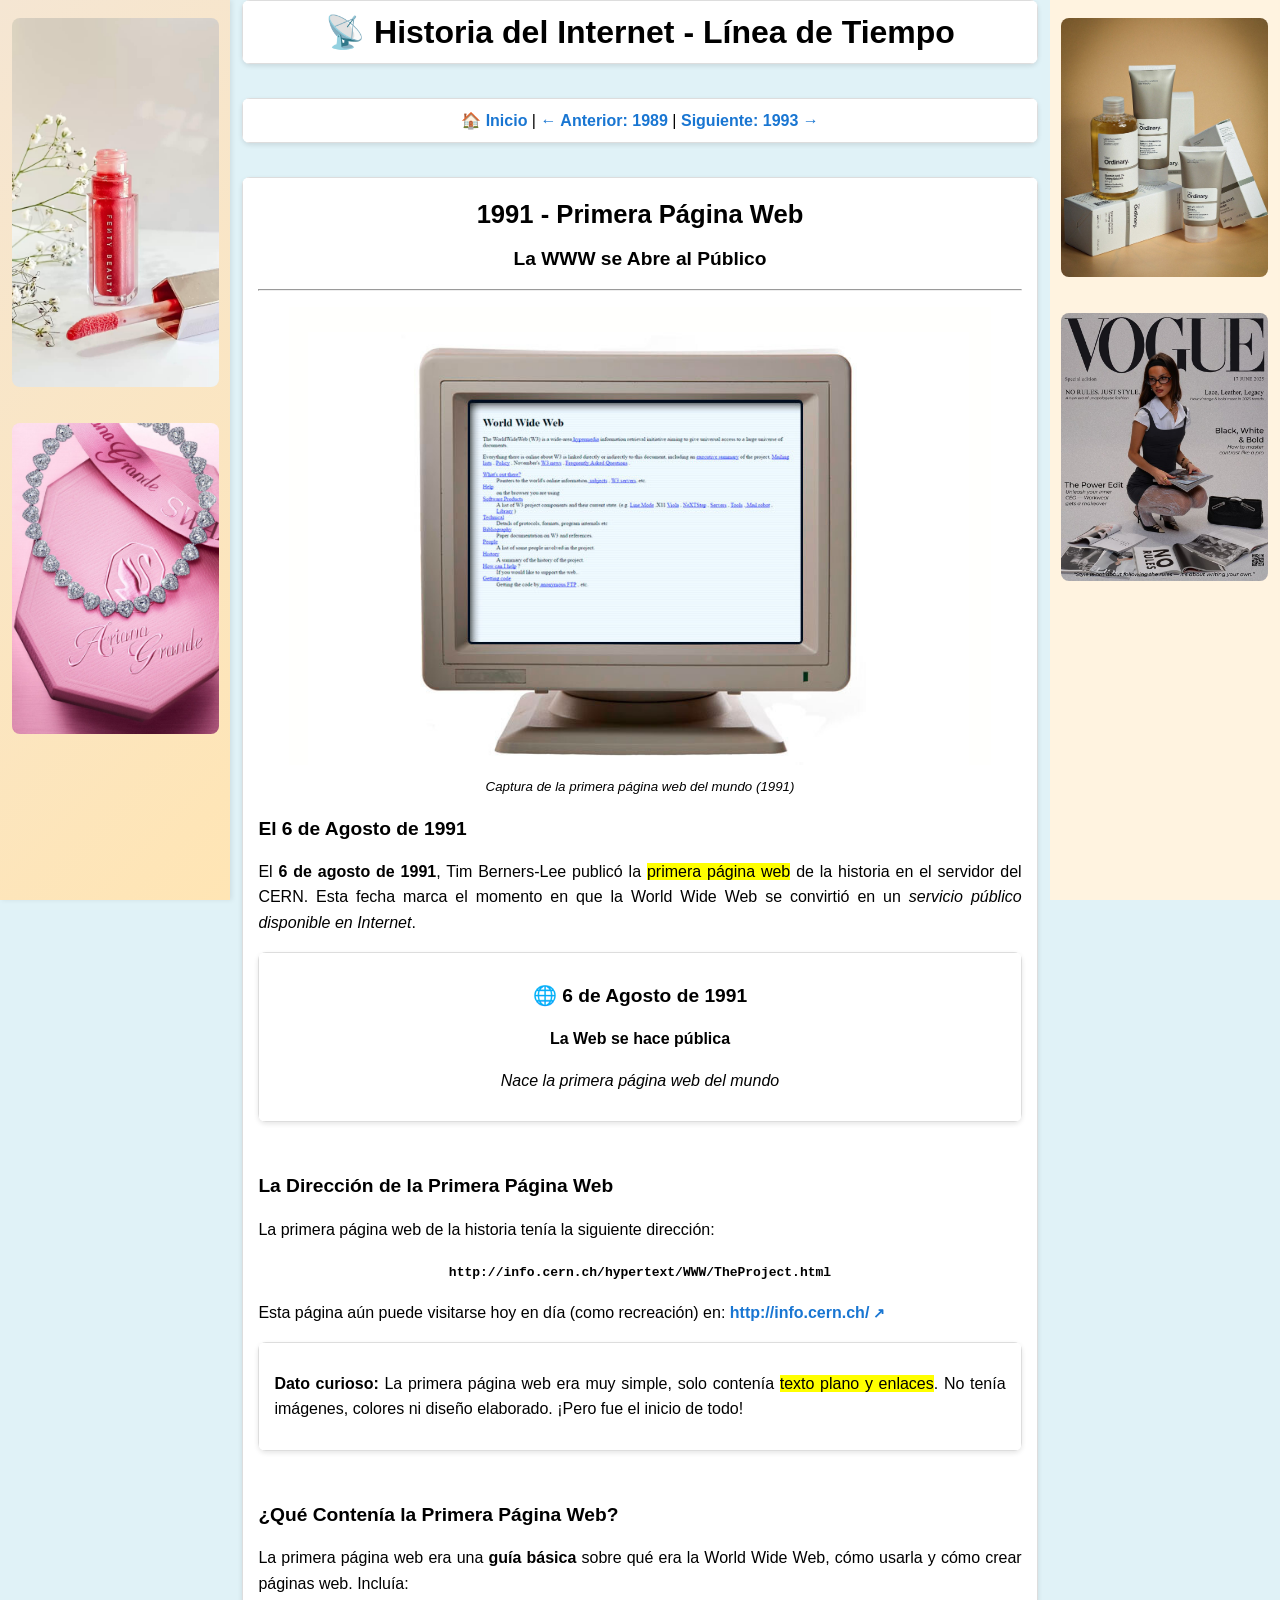
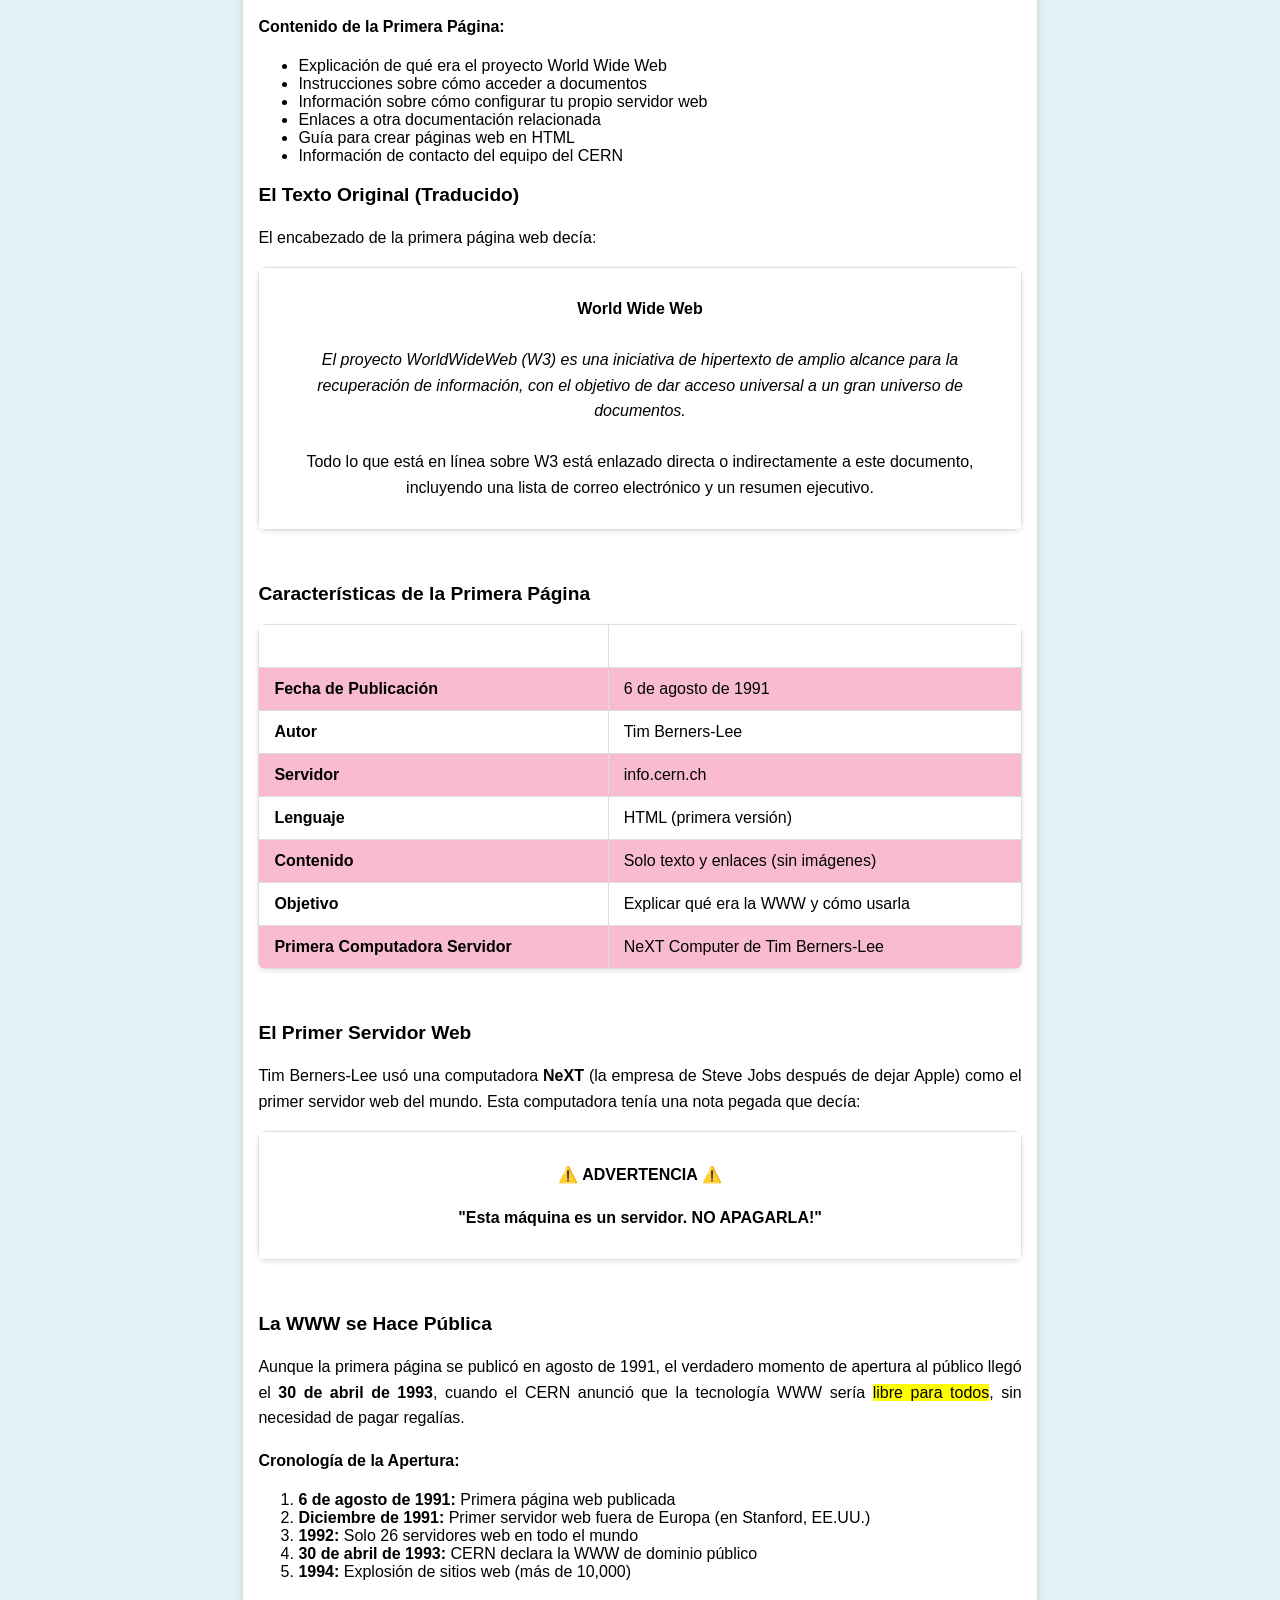
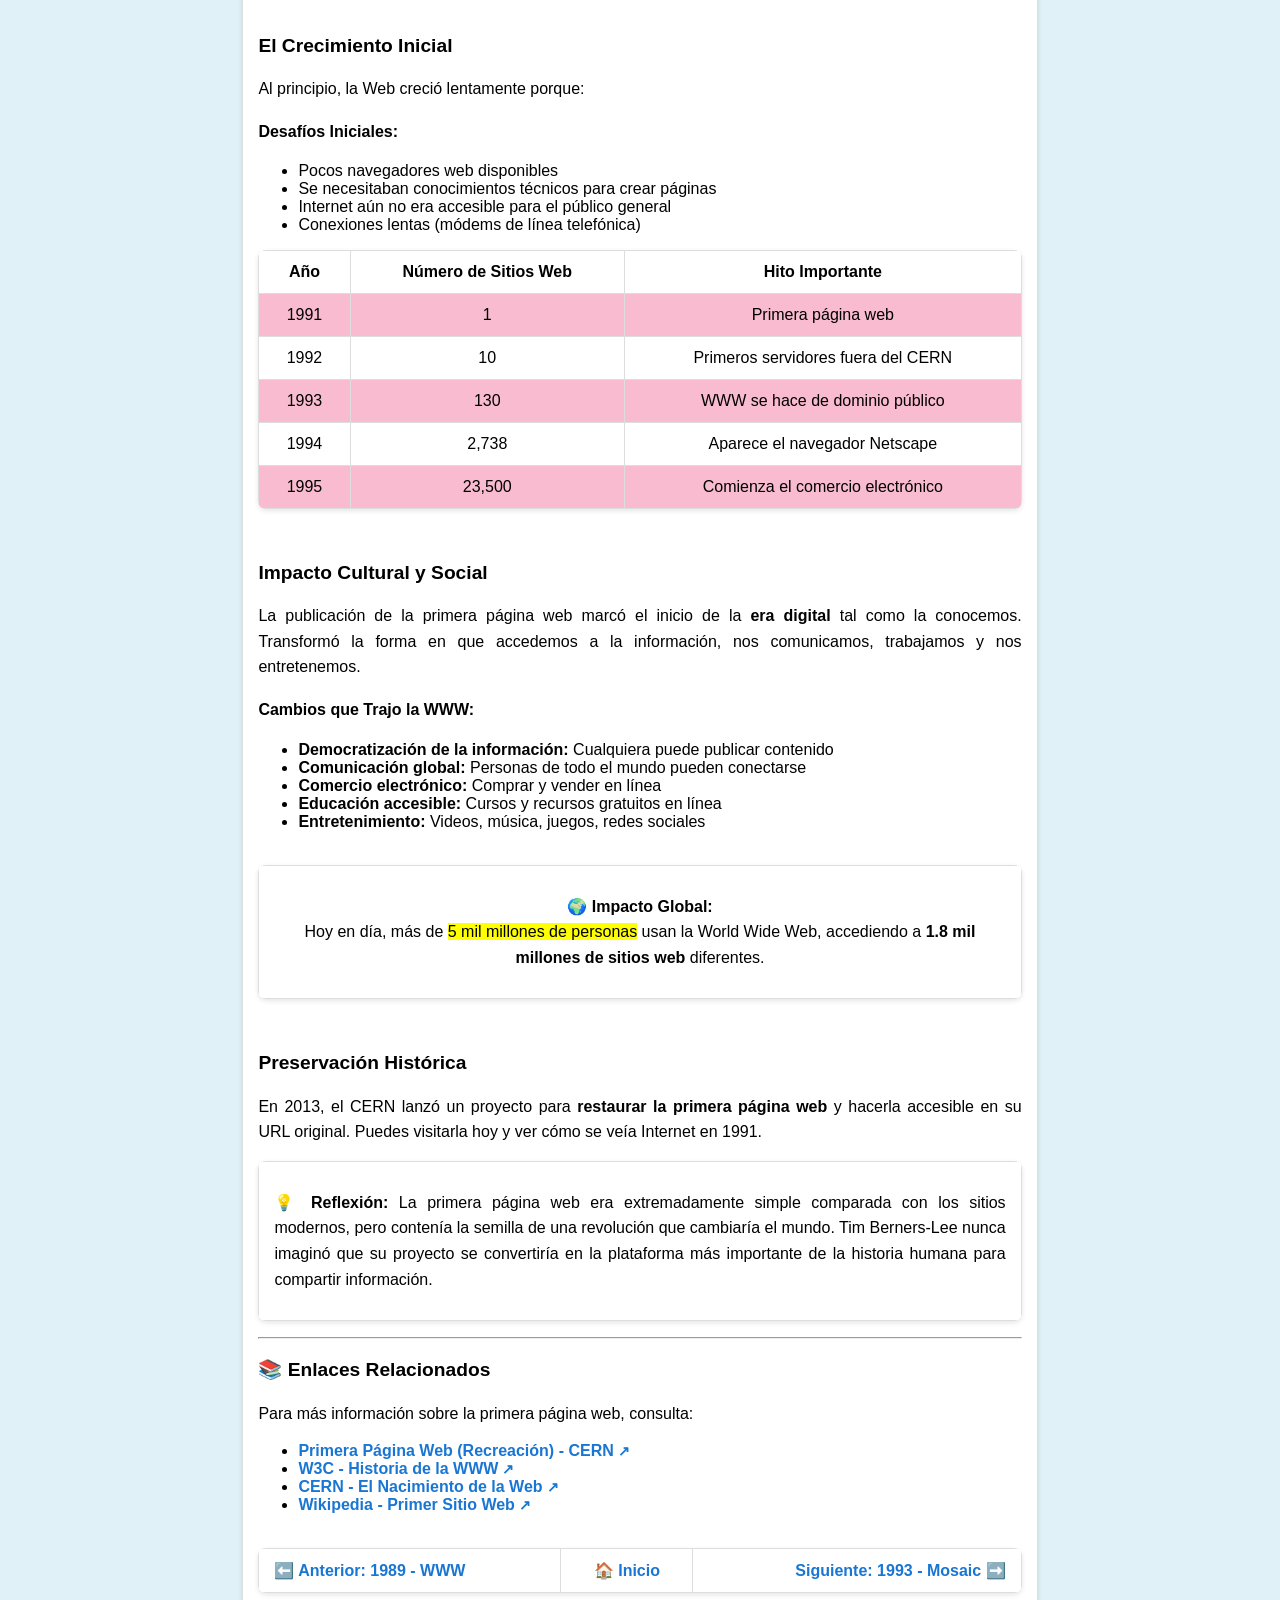
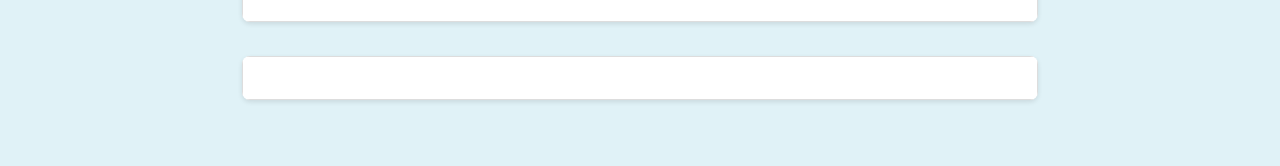
<file: eventos/1991.html>
<!DOCTYPE html>
<html lang="es">
<head>
    <meta charset="UTF-8">
    <meta name="viewport" content="width=device-width, initial-scale=1.0">
    <title>1991 - Primera Página Web | Historia del Internet</title>
    <link rel="stylesheet" href="../css/eventos.css">
</head>
<body>
    
    <!-- Columna izquierda - Publicidad -->
    <div class="sidebar">
        <br>
        <img src="../images/publicidad.png" alt="Publicidad">
        <br><br>
        <img src="../images/swaroski.png" alt="Publicidad">
    </div>
    
    <!-- Contenido central -->
    <div class="main-content">
        
        <!-- Logo/Header -->
        <table>
            <tr>
                <td class="text-center">
                    <h1>📡 Historia del Internet - Línea de Tiempo</h1>
                </td>
            </tr>
        </table>

        <br>

        <!-- Menú de navegación -->
        <table>
            <tr>
                <td class="text-center">
                    <a href="../index.html">🏠 Inicio</a> |
                    <a href="1989.html">← Anterior: 1989</a> |
                    <a href="1993.html">Siguiente: 1993 →</a>
                </td>
            </tr>
        </table>

        <br>

        <!-- Contenido del evento -->
        <table>
            <tr>
                <td>
                    <h2 class="text-center">1991 - Primera Página Web</h2>
                    <h3 class="text-center">La WWW se Abre al Público</h3>
                    
                    <hr>
                    
                    <!--  IMAGEN de la primera página web -->
                    <p class="text-center">
                        <img src="../images/primer-web.jpg" alt="Primera página web de la historia">
                        <br>
                        <em><small>Captura de la primera página web del mundo (1991)</small></em>
                    </p>
                    
                    <h3>El 6 de Agosto de 1991</h3>
                    <p class="text-justify">
                        El <strong>6 de agosto de 1991</strong>, Tim Berners-Lee publicó la <mark>primera página web</mark> 
                        de la historia en el servidor del CERN. Esta fecha marca el momento en que la World Wide Web 
                        se convirtió en un <em>servicio público disponible en Internet</em>.
                    </p>
                    
                    <table class="text-center">
                        <tr>
                            <td class="text-center">
                                <h3>🌐 6 de Agosto de 1991</h3>
                                <p><strong>La Web se hace pública</strong></p>
                                <p><em>Nace la primera página web del mundo</em></p>
                            </td>
                        </tr>
                    </table>
                    
                    <br>
                    
                    <h3>La Dirección de la Primera Página Web</h3>
                    <p class="text-justify">
                        La primera página web de la historia tenía la siguiente dirección:
                    </p>
                    
                    <p class="text-center">
                        <code><strong>http://info.cern.ch/hypertext/WWW/TheProject.html</strong></code>
                    </p>
                    
                    <p class="text-justify">
                        Esta página aún puede visitarse hoy en día (como recreación) en: 
                        <a href="http://info.cern.ch/hypertext/WWW/TheProject.html" target="_blank">http://info.cern.ch/</a>
                    </p>
                    
                    <table class="text-center">
                        <tr>
                            <td>
                                <p class="text-justify">
                                    <strong>Dato curioso:</strong> La primera página web era muy simple, solo contenía 
                                    <mark>texto plano y enlaces</mark>. No tenía imágenes, colores ni diseño elaborado. 
                                    ¡Pero fue el inicio de todo!
                                </p>
                            </td>
                        </tr>
                    </table>
                    
                    <br>
                    
                    <h3>¿Qué Contenía la Primera Página Web?</h3>
                    <p class="text-justify">
                        La primera página web era una <strong>guía básica</strong> sobre qué era la World Wide Web, 
                        cómo usarla y cómo crear páginas web. Incluía:
                    </p>
                    
                    <h4>Contenido de la Primera Página:</h4>
                    <ul>
                        <li>Explicación de qué era el proyecto World Wide Web</li>
                        <li>Instrucciones sobre cómo acceder a documentos</li>
                        <li>Información sobre cómo configurar tu propio servidor web</li>
                        <li>Enlaces a otra documentación relacionada</li>
                        <li>Guía para crear páginas web en HTML</li>
                        <li>Información de contacto del equipo del CERN</li>
                    </ul>
                    
                    <h3>El Texto Original (Traducido)</h3>
                    <p class="text-justify">
                        El encabezado de la primera página web decía:
                    </p>
                    
                    <table class="text-center">
                        <tr>
                            <td>
                                <p>
                                    <strong>World Wide Web</strong><br><br>
                                    <em>El proyecto WorldWideWeb (W3) es una iniciativa de hipertexto de amplio alcance 
                                    para la recuperación de información, con el objetivo de dar acceso universal a un 
                                    gran universo de documentos.</em><br><br>
                                    Todo lo que está en línea sobre W3 está enlazado directa o indirectamente a este documento, 
                                    incluyendo una lista de correo electrónico y un resumen ejecutivo.
                                </p>
                            </td>
                        </tr>
                    </table>
                    
                    <br>
                    
                    <h3>Características de la Primera Página</h3>
                    <!-- Tabla con detalles técnicos de la primera página web -->
                    <table>
                        <tr>
                            <th><font color="white">Característica</font></th>
                            <th><font color="white">Detalle</font></th>
                        </tr>
                        <tr>
                            <td><strong>Fecha de Publicación</strong></td>
                            <td>6 de agosto de 1991</td>
                        </tr>
                        <tr>
                            <td><strong>Autor</strong></td>
                            <td>Tim Berners-Lee</td>
                        </tr>
                        <tr>
                            <td><strong>Servidor</strong></td>
                            <td>info.cern.ch</td>
                        </tr>
                        <tr>
                            <td><strong>Lenguaje</strong></td>
                            <td>HTML (primera versión)</td>
                        </tr>
                        <tr>
                            <td><strong>Contenido</strong></td>
                            <td>Solo texto y enlaces (sin imágenes)</td>
                        </tr>
                        <tr>
                            <td><strong>Objetivo</strong></td>
                            <td>Explicar qué era la WWW y cómo usarla</td>
                        </tr>
                        <tr>
                            <td><strong>Primera Computadora Servidor</strong></td>
                            <td>NeXT Computer de Tim Berners-Lee</td>
                        </tr>
                    </table>
                    
                    <br>
                    
                    <h3>El Primer Servidor Web</h3>
                    <p class="text-justify">
                        Tim Berners-Lee usó una computadora <strong>NeXT</strong> (la empresa de Steve Jobs después de 
                        dejar Apple) como el primer servidor web del mundo. Esta computadora tenía una nota pegada que decía:
                    </p>
                    
                    <table class="text-center">
                        <tr>
                            <td class="text-center">
                                <h4>⚠️ ADVERTENCIA ⚠️</h4>
                                <p><strong>"Esta máquina es un servidor. NO APAGARLA!"</strong></p>
                            </td>
                        </tr>
                    </table>
                    
                    <br>
                    
                    <h3>La WWW se Hace Pública</h3>
                    <p class="text-justify">
                        Aunque la primera página se publicó en agosto de 1991, el verdadero momento de apertura al público 
                        llegó el <strong>30 de abril de 1993</strong>, cuando el CERN anunció que la tecnología WWW 
                        sería <mark>libre para todos</mark>, sin necesidad de pagar regalías.
                    </p>
                    
                    <h4>Cronología de la Apertura:</h4>
                    <ol>
                        <li><strong>6 de agosto de 1991:</strong> Primera página web publicada</li>
                        <li><strong>Diciembre de 1991:</strong> Primer servidor web fuera de Europa (en Stanford, EE.UU.)</li>
                        <li><strong>1992:</strong> Solo 26 servidores web en todo el mundo</li>
                        <li><strong>30 de abril de 1993:</strong> CERN declara la WWW de dominio público</li>
                        <li><strong>1994:</strong> Explosión de sitios web (más de 10,000)</li>
                    </ol>
                    
                    <br>
                    
                    <h3>El Crecimiento Inicial</h3>
                    <p class="text-justify">
                        Al principio, la Web creció lentamente porque:
                    </p>
                    
                    <h4>Desafíos Iniciales:</h4>
                    <ul>
                        <li>Pocos navegadores web disponibles</li>
                        <li>Se necesitaban conocimientos técnicos para crear páginas</li>
                        <li>Internet aún no era accesible para el público general</li>
                        <li>Conexiones lentas (módems de línea telefónica)</li>
                    </ul>
                    
                    <table class="text-center">
                        <tr>
                            <th>Año</th>
                            <th>Número de Sitios Web</th>
                            <th>Hito Importante</th>
                        </tr>
                        <tr>
                            <td class="text-center">1991</td>
                            <td class="text-center">1</td>
                            <td>Primera página web</td>
                        </tr>
                        <tr>
                            <td class="text-center">1992</td>
                            <td class="text-center">10</td>
                            <td>Primeros servidores fuera del CERN</td>
                        </tr>
                        <tr>
                            <td class="text-center">1993</td>
                            <td class="text-center">130</td>
                            <td>WWW se hace de dominio público</td>
                        </tr>
                        <tr>
                            <td class="text-center">1994</td>
                            <td class="text-center">2,738</td>
                            <td>Aparece el navegador Netscape</td>
                        </tr>
                        <tr>
                            <td class="text-center">1995</td>
                            <td class="text-center">23,500</td>
                            <td>Comienza el comercio electrónico</td>
                        </tr>
                    </table>
                    
                    <br>
                    
                    <h3>Impacto Cultural y Social</h3>
                    <p class="text-justify">
                        La publicación de la primera página web marcó el inicio de la <strong>era digital</strong> 
                        tal como la conocemos. Transformó la forma en que accedemos a la información, nos comunicamos, 
                        trabajamos y nos entretenemos.
                    </p>
                    
                    <h4>Cambios que Trajo la WWW:</h4>
                    <ul>
                        <li><strong>Democratización de la información:</strong> Cualquiera puede publicar contenido</li>
                        <li><strong>Comunicación global:</strong> Personas de todo el mundo pueden conectarse</li>
                        <li><strong>Comercio electrónico:</strong> Comprar y vender en línea</li>
                        <li><strong>Educación accesible:</strong> Cursos y recursos gratuitos en línea</li>
                        <li><strong>Entretenimiento:</strong> Videos, música, juegos, redes sociales</li>
                    </ul>
                    
                    <br>
                    
                    <table class="text-center">
                        <tr>
                            <td class="text-center">
                                <p>
                                    <strong>🌍 Impacto Global:</strong><br>
                                    Hoy en día, más de <mark>5 mil millones de personas</mark> usan la World Wide Web, 
                                    accediendo a <strong>1.8 mil millones de sitios web</strong> diferentes.
                                </p>
                            </td>
                        </tr>
                    </table>
                    
                    <br>
                    
                    <h3>Preservación Histórica</h3>
                    <p class="text-justify">
                        En 2013, el CERN lanzó un proyecto para <strong>restaurar la primera página web</strong> y 
                        hacerla accesible en su URL original. Puedes visitarla hoy y ver cómo se veía Internet en 1991.
                    </p>
                    
                    <table class="text-center">
                        <tr>
                            <td>
                                <p class="text-justify">
                                    <strong>💡 Reflexión:</strong> La primera página web era extremadamente simple comparada 
                                    con los sitios modernos, pero contenía la semilla de una revolución que cambiaría el mundo. 
                                    Tim Berners-Lee nunca imaginó que su proyecto se convertiría en la plataforma más 
                                    importante de la historia humana para compartir información.
                                </p>
                            </td>
                        </tr>
                    </table>
                    
                    <hr>
                    
                    <h3>📚 Enlaces Relacionados</h3>
                    <p>Para más información sobre la primera página web, consulta:</p>
                    <ul>
                        <li><a href="http://info.cern.ch/hypertext/WWW/TheProject.html" target="_blank">Primera Página Web (Recreación) - CERN</a></li>
                        <li><a href="https://www.w3.org/History.html" target="_blank">W3C - Historia de la WWW</a></li>
                        <li><a href="https://home.cern/science/computing/birth-web" target="_blank">CERN - El Nacimiento de la Web</a></li>
                        <li><a href="https://es.wikipedia.org/wiki/Primer_sitio_web" target="_blank">Wikipedia - Primer Sitio Web</a></li>
                    </ul>
                    
                    <br>
                    
                    <!-- Navegación entre eventos -->
                    <table>
                        <tr>
                            <td class="text-left">
                                <a href="1989.html">⬅️ Anterior: 1989 - WWW</a>
                            </td>
                            <td class="text-center">
                                <a href="../index.html">🏠 Inicio</a>
                            </td>
                            <td class="text-right">
                                <a href="1993.html">Siguiente: 1993 - Mosaic ➡️</a>
                            </td>
                        </tr>
                    </table>
                </td>
            </tr>
        </table>

        <br>

        <!-- Footer -->
        <table>
            <tr>
                <td class="text-center">
                    <font color="white">
                        <small>&copy; 2026 - Historia del Internet | Evento: Primera Página Web 1991</small>
                    </font>
                </td>
            </tr>
        </table>

        <br>

    </div>
    
    <!-- Columna derecha - Publicidad -->
    <div class="sidebar-right">
        <br>
        <img src="../images/skincare.png" alt="Publicidad">
        <br><br>
        <img src="../images/vogue.png" alt="Publicidad">
    </div>
    
</body>
</html>
</file>
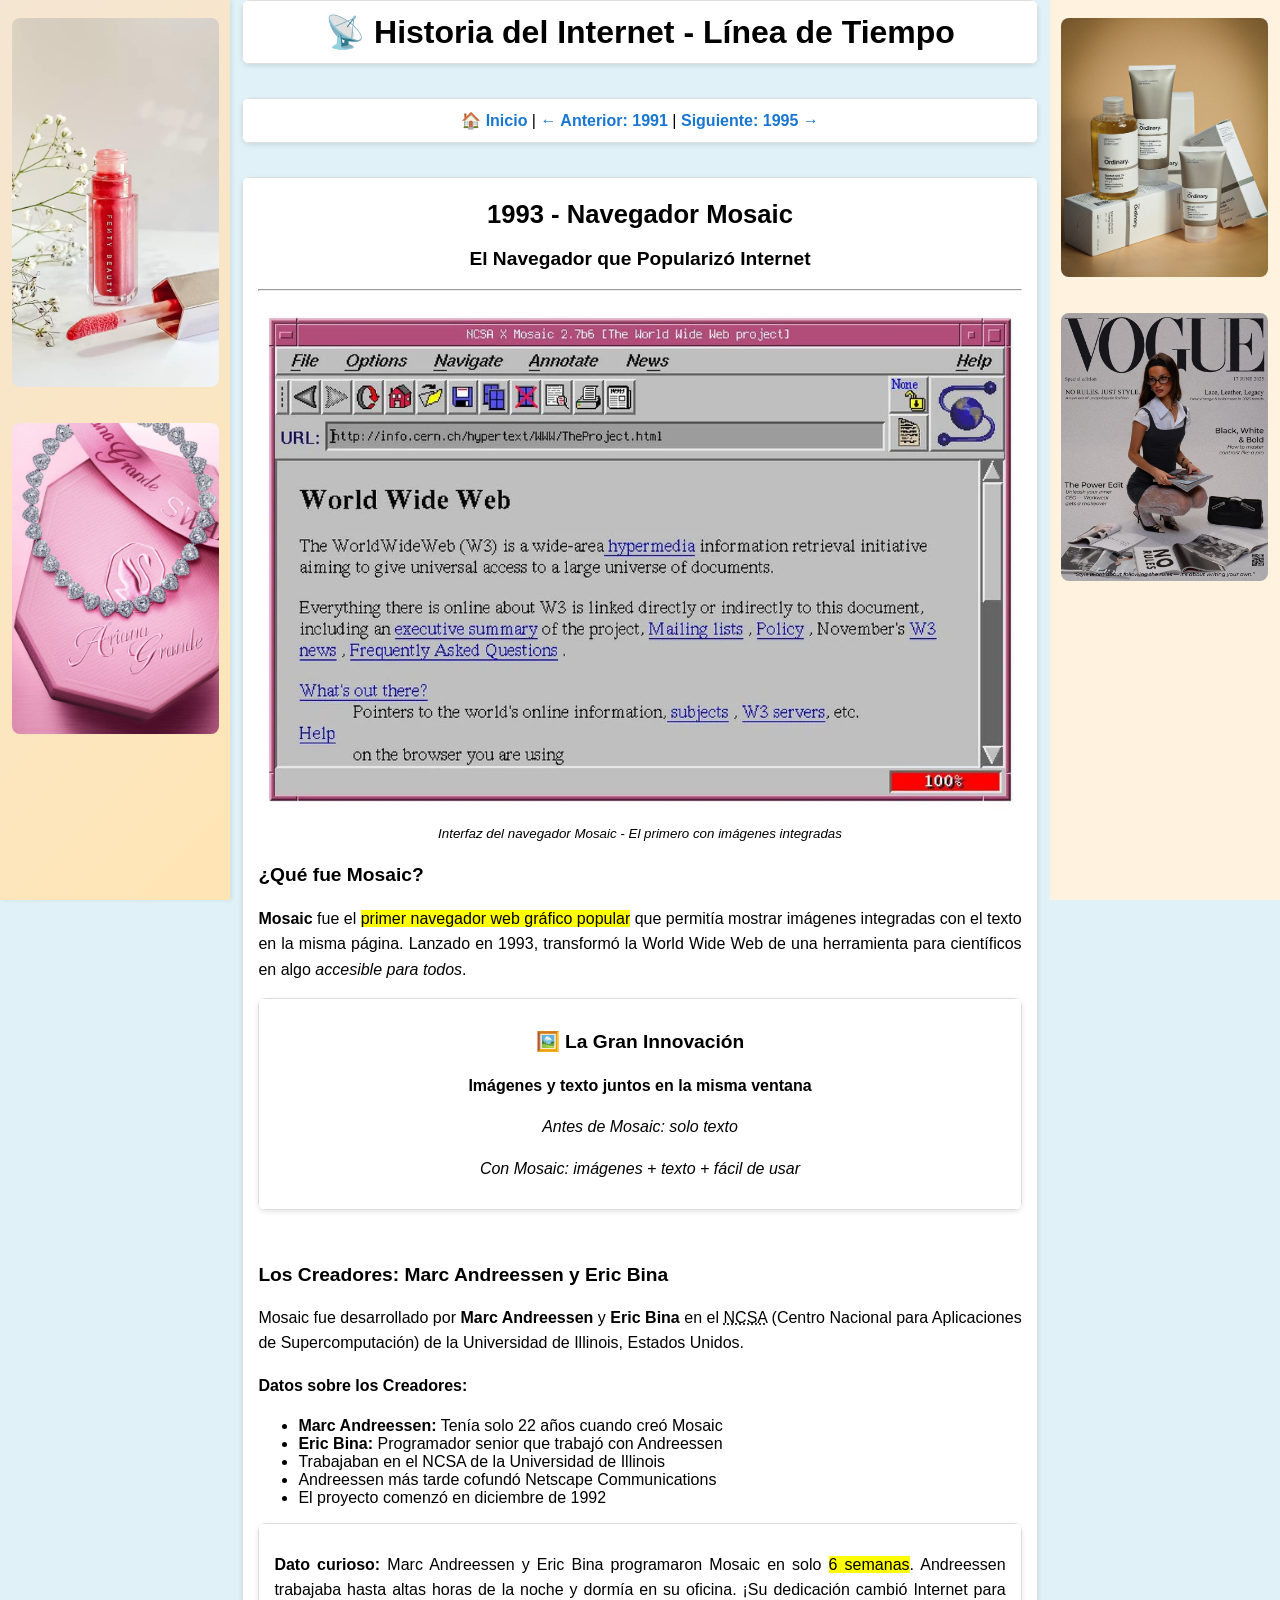
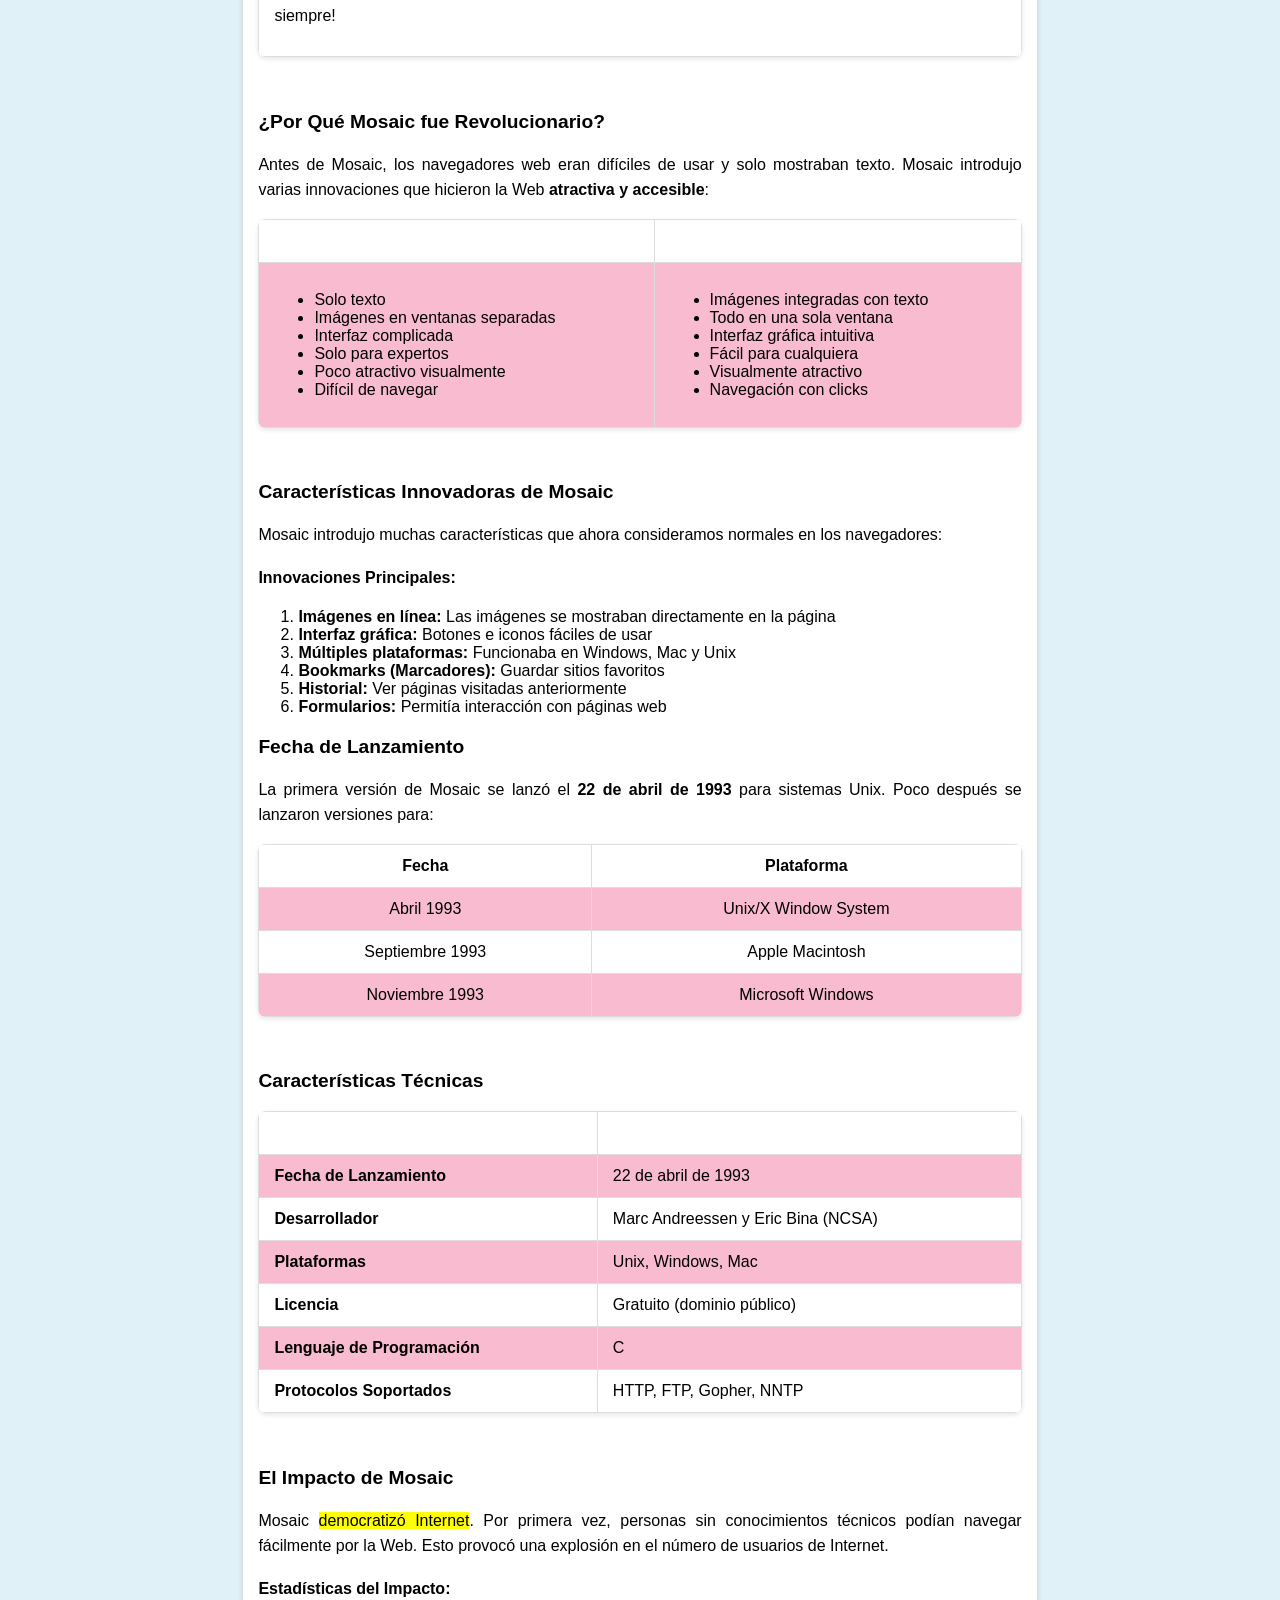
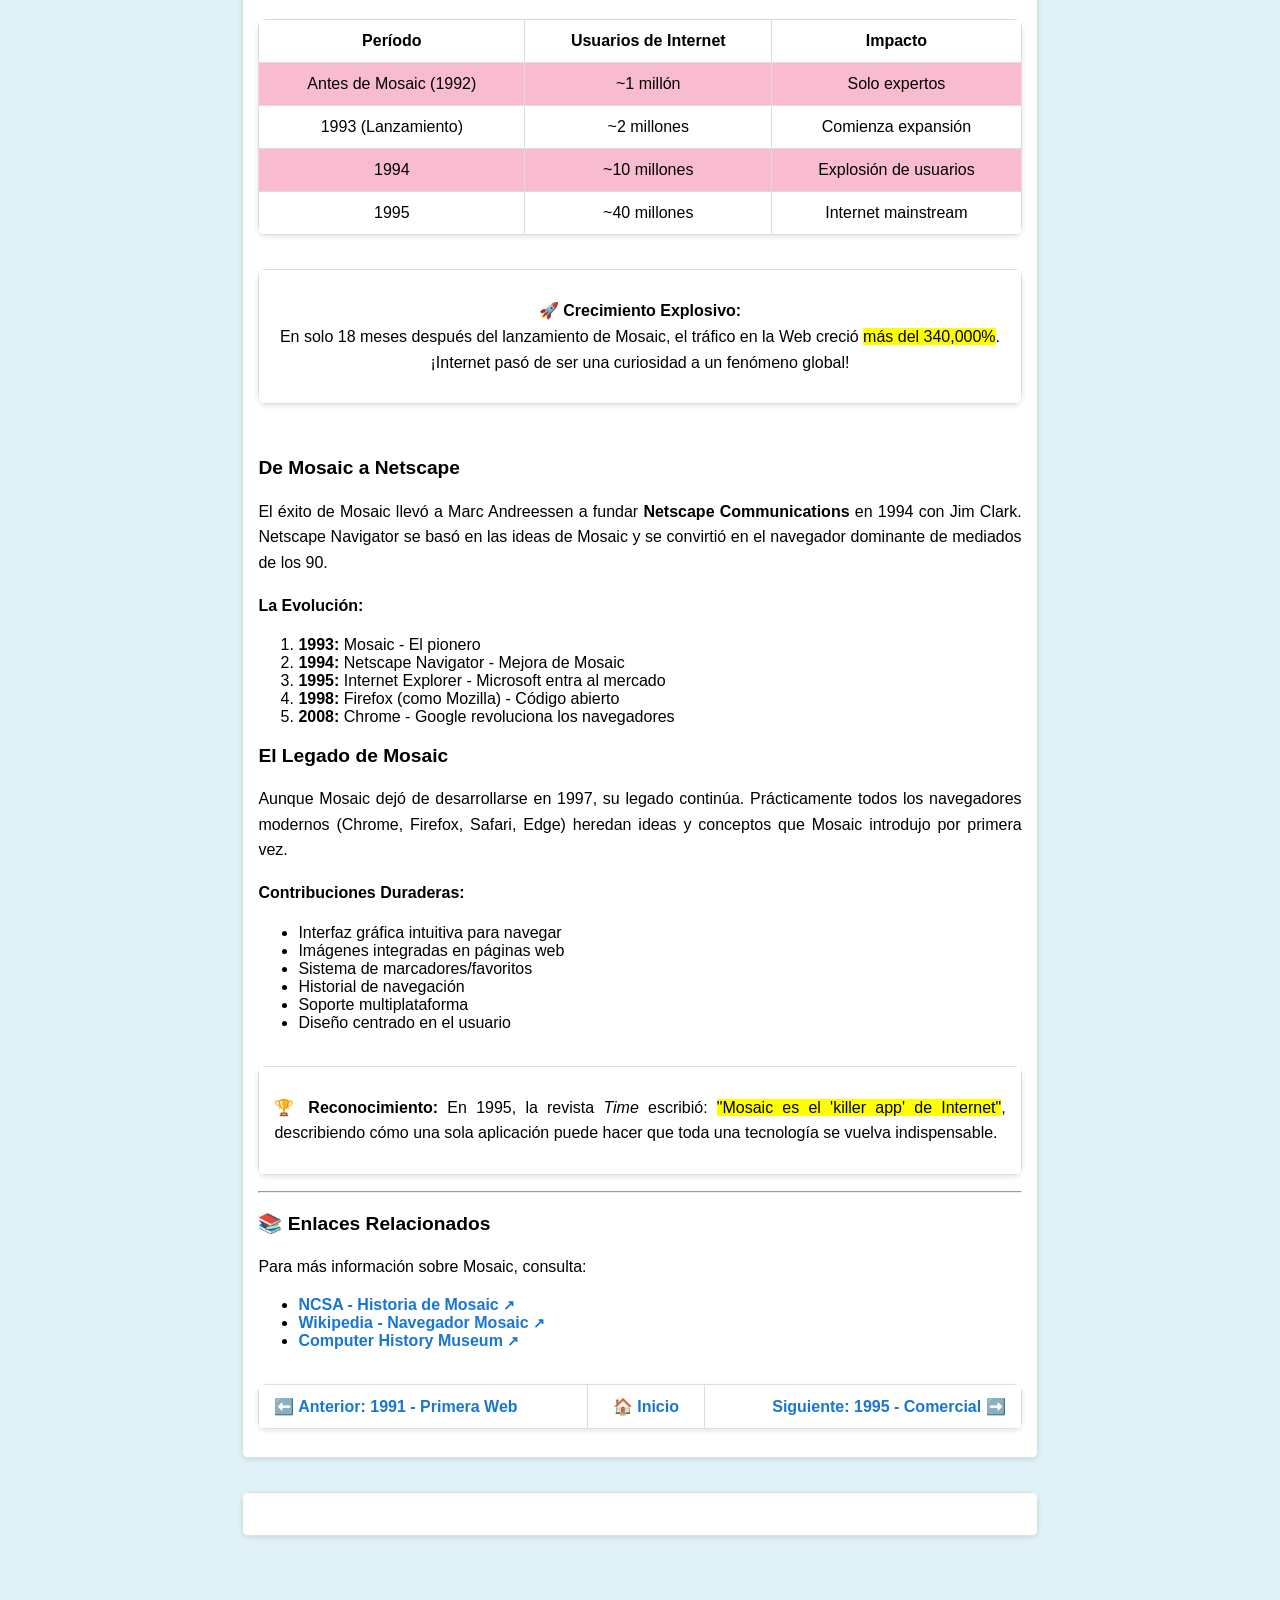
<file: eventos/1993.html>
<!DOCTYPE html>
<html lang="es">
<head>
    <meta charset="UTF-8">
    <meta name="viewport" content="width=device-width, initial-scale=1.0">
    <title>1993 - Mosaic | Historia del Internet</title>
    <link rel="stylesheet" href="../css/eventos.css">
</head>
<body>
    
    <!-- Columna izquierda - Publicidad -->
    <div class="sidebar">
        <br>
        <img src="../images/publicidad.png" alt="Publicidad">
        <br><br>
        <img src="../images/swaroski.png" alt="Publicidad">
    </div>
    
    <!-- Contenido central -->
    <div class="main-content">
        
        <!-- Logo/Header -->
        <table>
            <tr>
                <td class="text-center">
                    <h1>📡 Historia del Internet - Línea de Tiempo</h1>
                </td>
            </tr>
        </table>

        <br>

        <!-- Menú de navegación -->
        <table>
            <tr>
                <td class="text-center">
                    <a href="../index.html">🏠 Inicio</a> |
                    <a href="1991.html">← Anterior: 1991</a> |
                    <a href="1995.html">Siguiente: 1995 →</a>
                </td>
            </tr>
        </table>

        <br>

        <!-- Contenido del evento -->
        <table>
            <tr>
                <td>
                    <h2 class="text-center">1993 - Navegador Mosaic</h2>
                    <h3 class="text-center">El Navegador que Popularizó Internet</h3>
                    
                    <hr>
                    
                    <!--  IMAGEN del navegador Mosaic -->
                    <p class="text-center">
                        <img src="../images/mosaic.webp" alt="Navegador web Mosaic">
                        <br>
                        <em><small>Interfaz del navegador Mosaic - El primero con imágenes integradas</small></em>
                    </p>
                    
                    <h3>¿Qué fue Mosaic?</h3>
                    <p class="text-justify">
                        <strong>Mosaic</strong> fue el <mark>primer navegador web gráfico popular</mark> que permitía 
                        mostrar imágenes integradas con el texto en la misma página. Lanzado en 1993, transformó la 
                        World Wide Web de una herramienta para científicos en algo <em>accesible para todos</em>.
                    </p>
                    
                    <table class="text-center">
                        <tr>
                            <td class="text-center">
                                <h3>🖼️ La Gran Innovación</h3>
                                <p><strong>Imágenes y texto juntos en la misma ventana</strong></p>
                                <p><em>Antes de Mosaic: solo texto</em></p>
                                <p><em>Con Mosaic: imágenes + texto + fácil de usar</em></p>
                            </td>
                        </tr>
                    </table>
                    
                    <br>
                    
                    <h3>Los Creadores: Marc Andreessen y Eric Bina</h3>
                    <p class="text-justify">
                        Mosaic fue desarrollado por <strong>Marc Andreessen</strong> y <strong>Eric Bina</strong> en el 
                        <abbr title="National Center for Supercomputing Applications">NCSA</abbr> (Centro Nacional para 
                        Aplicaciones de Supercomputación) de la Universidad de Illinois, Estados Unidos.
                    </p>
                    
                    <h4>Datos sobre los Creadores:</h4>
                    <ul>
                        <li><strong>Marc Andreessen:</strong> Tenía solo 22 años cuando creó Mosaic</li>
                        <li><strong>Eric Bina:</strong> Programador senior que trabajó con Andreessen</li>
                        <li>Trabajaban en el NCSA de la Universidad de Illinois</li>
                        <li>Andreessen más tarde cofundó Netscape Communications</li>
                        <li>El proyecto comenzó en diciembre de 1992</li>
                    </ul>
                    
                    <table class="text-center">
                        <tr>
                            <td>
                                <p class="text-justify">
                                    <strong>Dato curioso:</strong> Marc Andreessen y Eric Bina programaron Mosaic en solo 
                                    <mark>6 semanas</mark>. Andreessen trabajaba hasta altas horas de la noche y dormía 
                                    en su oficina. ¡Su dedicación cambió Internet para siempre!
                                </p>
                            </td>
                        </tr>
                    </table>
                    
                    <br>
                    
                    <h3>¿Por Qué Mosaic fue Revolucionario?</h3>
                    <p class="text-justify">
                        Antes de Mosaic, los navegadores web eran difíciles de usar y solo mostraban texto. Mosaic 
                        introdujo varias innovaciones que hicieron la Web <strong>atractiva y accesible</strong>:
                    </p>
                    
                    <!-- Tabla comparando antes y después de Mosaic -->
                    <table>
                        <tr>
                            <th><font color="white">Antes de Mosaic</font></th>
                            <th><font color="white">Con Mosaic</font></th>
                        </tr>
                        <tr>
                            <td valign="top">
                                <ul>
                                    <li>Solo texto</li>
                                    <li>Imágenes en ventanas separadas</li>
                                    <li>Interfaz complicada</li>
                                    <li>Solo para expertos</li>
                                    <li>Poco atractivo visualmente</li>
                                    <li>Difícil de navegar</li>
                                </ul>
                            </td>
                            <td valign="top">
                                <ul>
                                    <li>Imágenes integradas con texto</li>
                                    <li>Todo en una sola ventana</li>
                                    <li>Interfaz gráfica intuitiva</li>
                                    <li>Fácil para cualquiera</li>
                                    <li>Visualmente atractivo</li>
                                    <li>Navegación con clicks</li>
                                </ul>
                            </td>
                        </tr>
                    </table>
                    
                    <br>
                    
                    <h3>Características Innovadoras de Mosaic</h3>
                    <p class="text-justify">
                        Mosaic introdujo muchas características que ahora consideramos normales en los navegadores:
                    </p>
                    
                    <h4>Innovaciones Principales:</h4>
                    <ol>
                        <li><strong>Imágenes en línea:</strong> Las imágenes se mostraban directamente en la página</li>
                        <li><strong>Interfaz gráfica:</strong> Botones e iconos fáciles de usar</li>
                        <li><strong>Múltiples plataformas:</strong> Funcionaba en Windows, Mac y Unix</li>
                        <li><strong>Bookmarks (Marcadores):</strong> Guardar sitios favoritos</li>
                        <li><strong>Historial:</strong> Ver páginas visitadas anteriormente</li>
                        <li><strong>Formularios:</strong> Permitía interacción con páginas web</li>
                    </ol>
                    
                    <h3>Fecha de Lanzamiento</h3>
                    <p class="text-justify">
                        La primera versión de Mosaic se lanzó el <strong>22 de abril de 1993</strong> para sistemas Unix. 
                        Poco después se lanzaron versiones para:
                    </p>
                    
                    <table class="text-center">
                        <tr>
                            <th>Fecha</th>
                            <th>Plataforma</th>
                        </tr>
                        <tr>
                            <td class="text-center">Abril 1993</td>
                            <td>Unix/X Window System</td>
                        </tr>
                        <tr>
                            <td class="text-center">Septiembre 1993</td>
                            <td>Apple Macintosh</td>
                        </tr>
                        <tr>
                            <td class="text-center">Noviembre 1993</td>
                            <td>Microsoft Windows</td>
                        </tr>
                    </table>
                    
                    <br>
                    
                    <h3>Características Técnicas</h3>
                    <!-- Tabla con especificaciones técnicas de Mosaic -->
                    <table>
                        <tr>
                            <th><font color="white">Característica</font></th>
                            <th><font color="white">Detalle</font></th>
                        </tr>
                        <tr>
                            <td><strong>Fecha de Lanzamiento</strong></td>
                            <td>22 de abril de 1993</td>
                        </tr>
                        <tr>
                            <td><strong>Desarrollador</strong></td>
                            <td>Marc Andreessen y Eric Bina (NCSA)</td>
                        </tr>
                        <tr>
                            <td><strong>Plataformas</strong></td>
                            <td>Unix, Windows, Mac</td>
                        </tr>
                        <tr>
                            <td><strong>Licencia</strong></td>
                            <td>Gratuito (dominio público)</td>
                        </tr>
                        <tr>
                            <td><strong>Lenguaje de Programación</strong></td>
                            <td>C</td>
                        </tr>
                        <tr>
                            <td><strong>Protocolos Soportados</strong></td>
                            <td>HTTP, FTP, Gopher, NNTP</td>
                        </tr>
                    </table>
                    
                    <br>
                    
                    <h3>El Impacto de Mosaic</h3>
                    <p class="text-justify">
                        Mosaic <mark>democratizó Internet</mark>. Por primera vez, personas sin conocimientos técnicos 
                        podían navegar fácilmente por la Web. Esto provocó una explosión en el número de usuarios de Internet.
                    </p>
                    
                    <h4>Estadísticas del Impacto:</h4>
                    <table class="text-center">
                        <tr>
                            <th>Período</th>
                            <th>Usuarios de Internet</th>
                            <th>Impacto</th>
                        </tr>
                        <tr>
                            <td class="text-center">Antes de Mosaic (1992)</td>
                            <td class="text-center">~1 millón</td>
                            <td>Solo expertos</td>
                        </tr>
                        <tr>
                            <td class="text-center">1993 (Lanzamiento)</td>
                            <td class="text-center">~2 millones</td>
                            <td>Comienza expansión</td>
                        </tr>
                        <tr>
                            <td class="text-center">1994</td>
                            <td class="text-center">~10 millones</td>
                            <td>Explosión de usuarios</td>
                        </tr>
                        <tr>
                            <td class="text-center">1995</td>
                            <td class="text-center">~40 millones</td>
                            <td>Internet mainstream</td>
                        </tr>
                    </table>
                    
                    <br>
                    
                    <table class="text-center">
                        <tr>
                            <td class="text-center">
                                <p>
                                    <strong>🚀 Crecimiento Explosivo:</strong><br>
                                    En solo 18 meses después del lanzamiento de Mosaic, el tráfico en la Web 
                                    creció <mark>más del 340,000%</mark>. ¡Internet pasó de ser una curiosidad 
                                    a un fenómeno global!
                                </p>
                            </td>
                        </tr>
                    </table>
                    
                    <br>
                    
                    <h3>De Mosaic a Netscape</h3>
                    <p class="text-justify">
                        El éxito de Mosaic llevó a Marc Andreessen a fundar <strong>Netscape Communications</strong> 
                        en 1994 con Jim Clark. Netscape Navigator se basó en las ideas de Mosaic y se convirtió en 
                        el navegador dominante de mediados de los 90.
                    </p>
                    
                    <h4>La Evolución:</h4>
                    <ol>
                        <li><strong>1993:</strong> Mosaic - El pionero</li>
                        <li><strong>1994:</strong> Netscape Navigator - Mejora de Mosaic</li>
                        <li><strong>1995:</strong> Internet Explorer - Microsoft entra al mercado</li>
                        <li><strong>1998:</strong> Firefox (como Mozilla) - Código abierto</li>
                        <li><strong>2008:</strong> Chrome - Google revoluciona los navegadores</li>
                    </ol>
                    
                    <h3>El Legado de Mosaic</h3>
                    <p class="text-justify">
                        Aunque Mosaic dejó de desarrollarse en 1997, su legado continúa. Prácticamente todos los 
                        navegadores modernos (Chrome, Firefox, Safari, Edge) heredan ideas y conceptos que Mosaic 
                        introdujo por primera vez.
                    </p>
                    
                    <h4>Contribuciones Duraderas:</h4>
                    <ul>
                        <li>Interfaz gráfica intuitiva para navegar</li>
                        <li>Imágenes integradas en páginas web</li>
                        <li>Sistema de marcadores/favoritos</li>
                        <li>Historial de navegación</li>
                        <li>Soporte multiplataforma</li>
                        <li>Diseño centrado en el usuario</li>
                    </ul>
                    
                    <br>
                    
                    <table class="text-center">
                        <tr>
                            <td>
                                <p class="text-justify">
                                    <strong>🏆 Reconocimiento:</strong> En 1995, la revista <em>Time</em> escribió: 
                                    <mark>"Mosaic es el 'killer app' de Internet"</mark>, describiendo cómo una sola 
                                    aplicación puede hacer que toda una tecnología se vuelva indispensable.
                                </p>
                            </td>
                        </tr>
                    </table>
                    
                    <hr>
                    
                    <h3>📚 Enlaces Relacionados</h3>
                    <p>Para más información sobre Mosaic, consulta:</p>
                    <ul>
                        <li><a href="https://www.ncsa.illinois.edu/research/project-highlights/ncsa-mosaic/" target="_blank">NCSA - Historia de Mosaic</a></li>
                        <li><a href="https://es.wikipedia.org/wiki/Mosaic" target="_blank">Wikipedia - Navegador Mosaic</a></li>
                        <li><a href="https://www.computerhistory.org/" target="_blank">Computer History Museum</a></li>
                    </ul>
                    
                    <br>
                    
                    <!-- Navegación entre eventos -->
                    <table>
                        <tr>
                            <td class="text-left">
                                <a href="1991.html">⬅️ Anterior: 1991 - Primera Web</a>
                            </td>
                            <td class="text-center">
                                <a href="../index.html">🏠 Inicio</a>
                            </td>
                            <td class="text-right">
                                <a href="1995.html">Siguiente: 1995 - Comercial ➡️</a>
                            </td>
                        </tr>
                    </table>
                </td>
            </tr>
        </table>

        <br>

        <!-- Footer -->
        <table>
            <tr>
                <td class="text-center">
                    <font color="white">
                        <small>&copy; 2026 - Historia del Internet | Evento: Navegador Mosaic 1993</small>
                    </font>
                </td>
            </tr>
        </table>

        <br>

    </div>
    
    <!-- Columna derecha - Publicidad -->
    <div class="sidebar-right">
        <br>
        <img src="../images/skincare.png" alt="Publicidad">
        <br><br>
        <img src="../images/vogue.png" alt="Publicidad">
    </div>
    
</body>
</html>
</file>
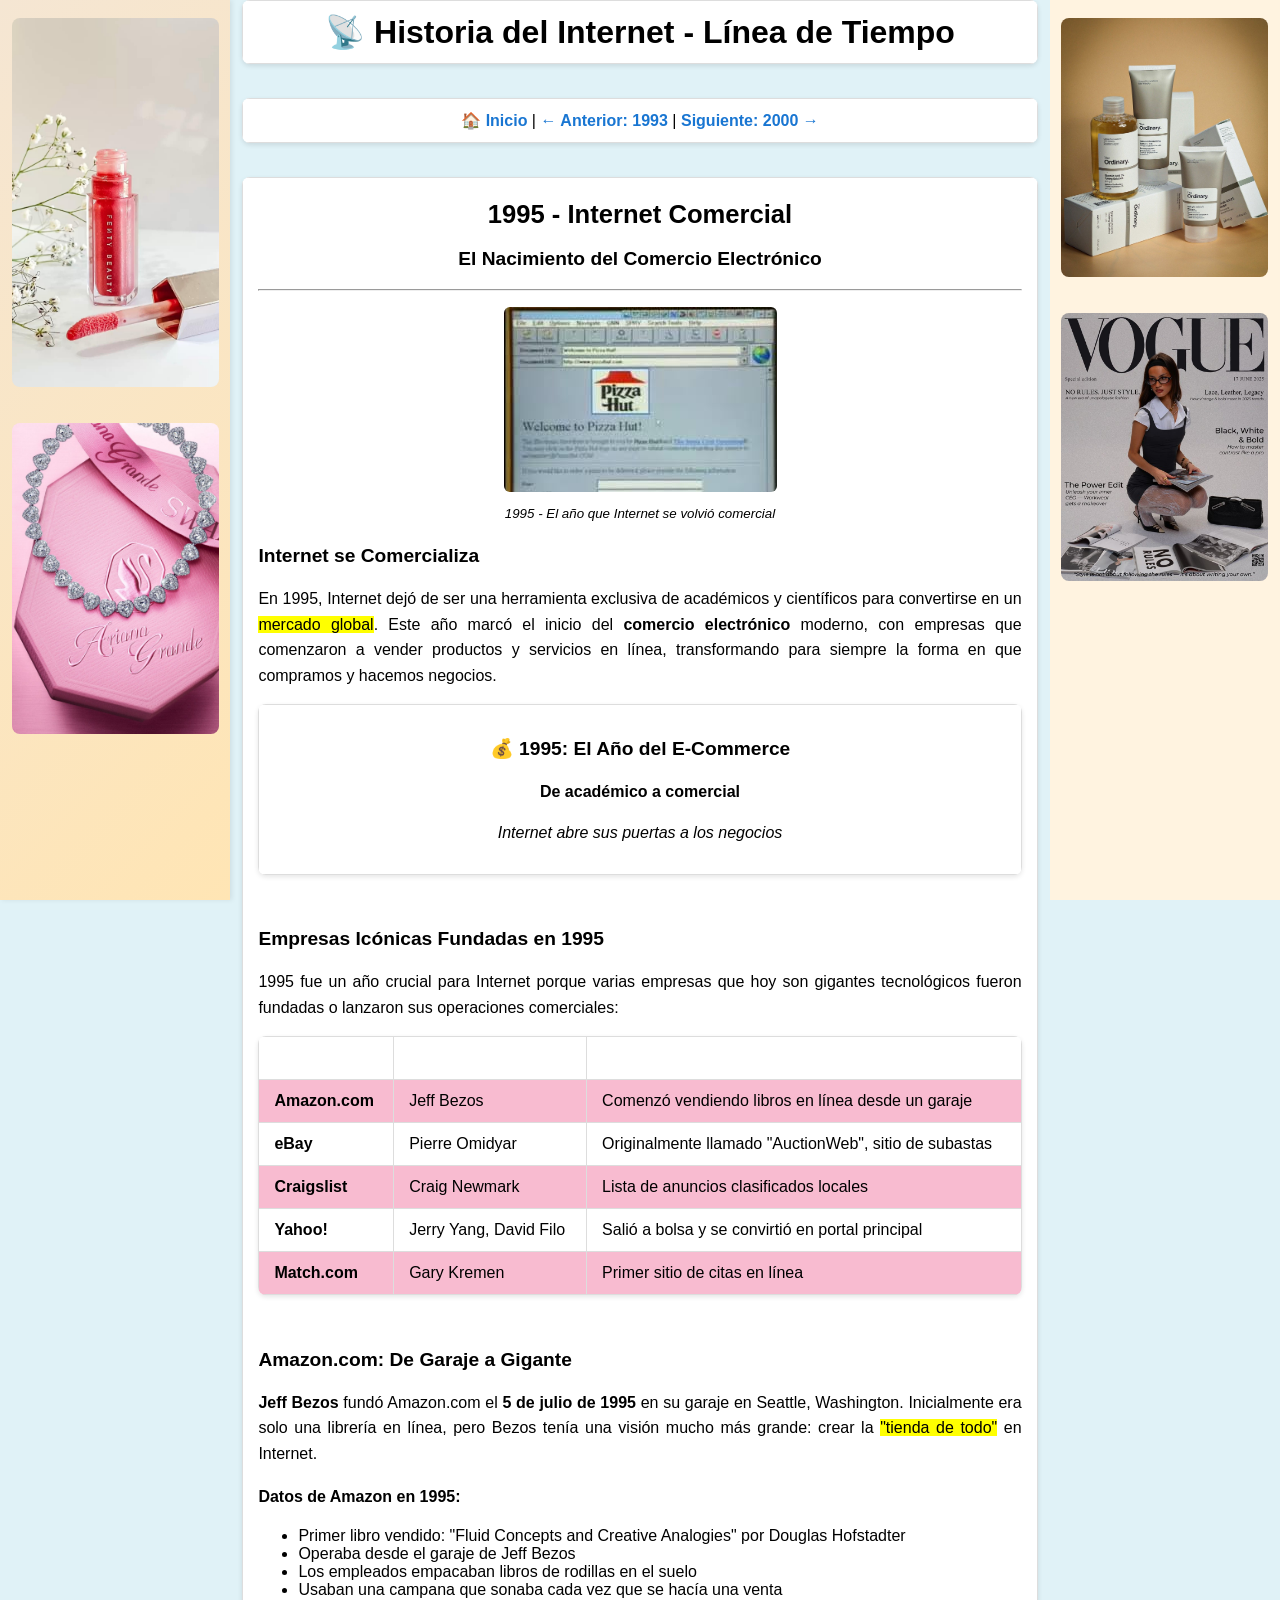
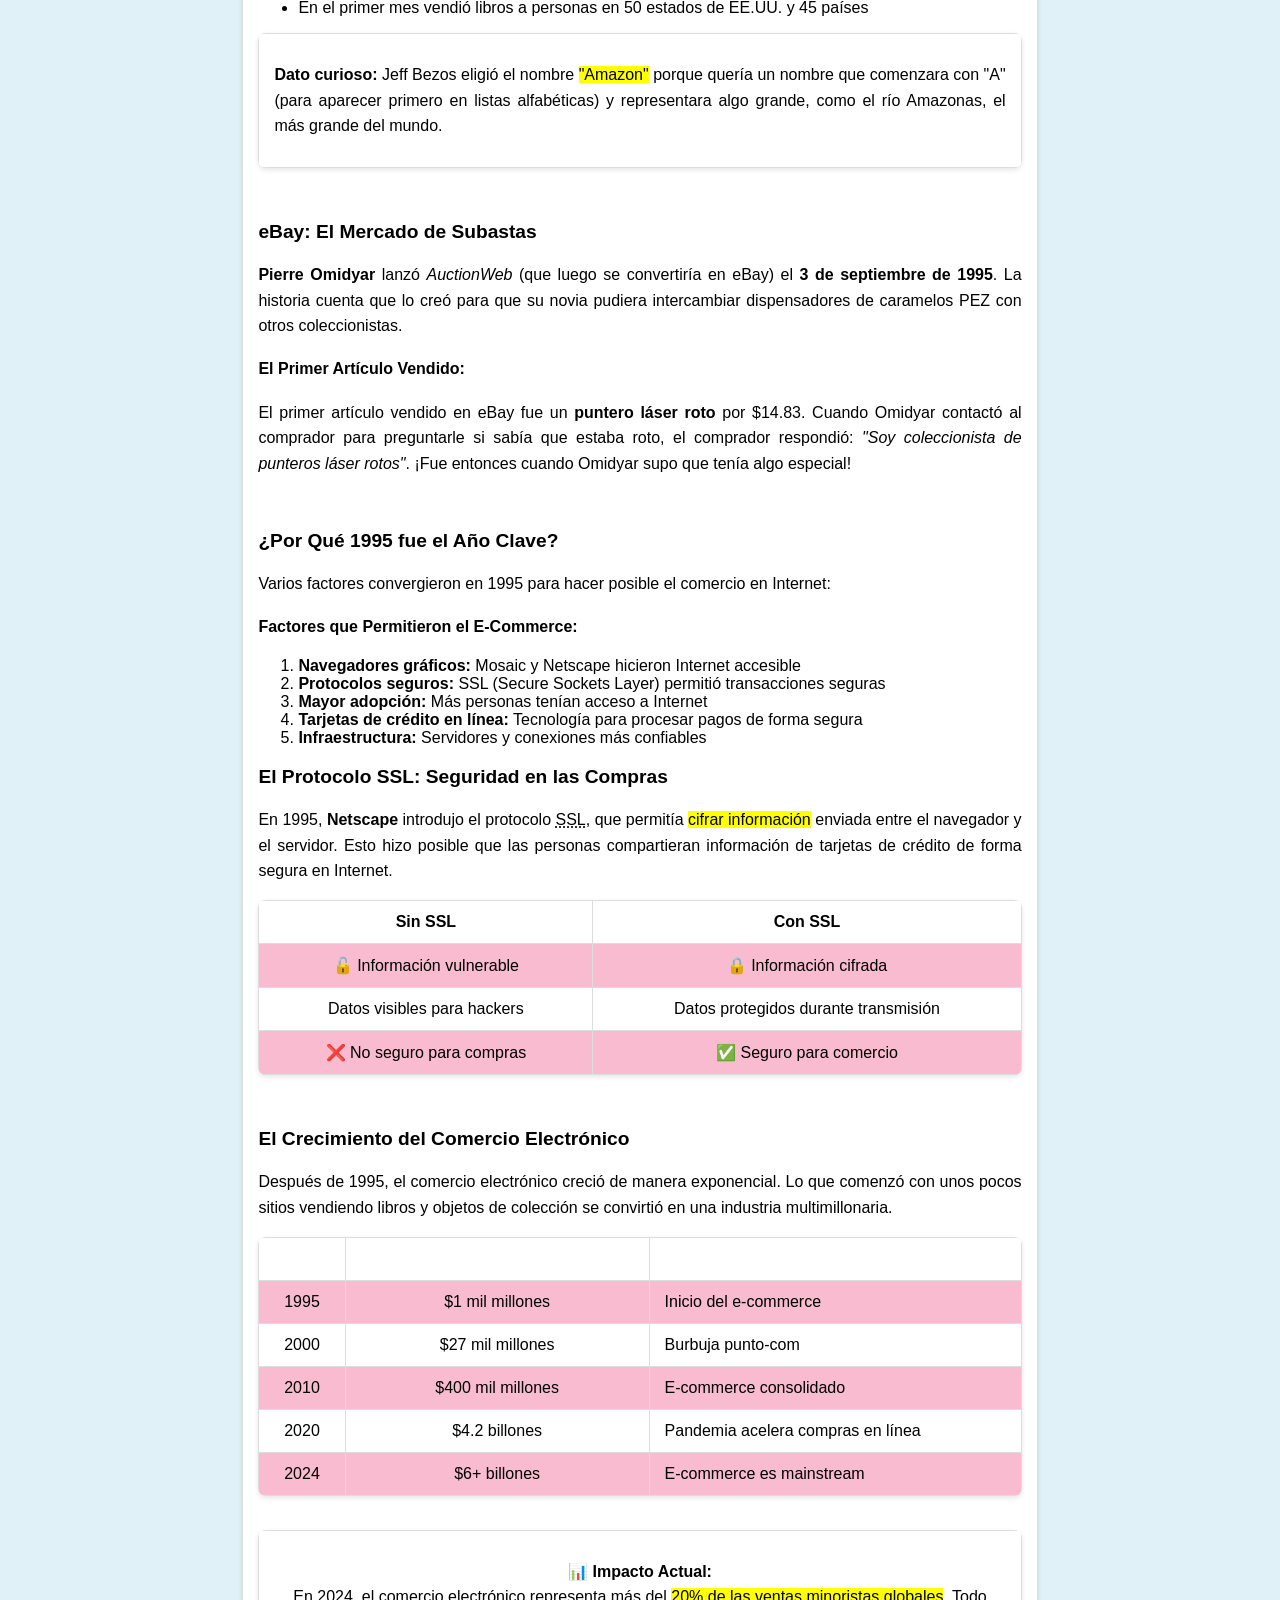
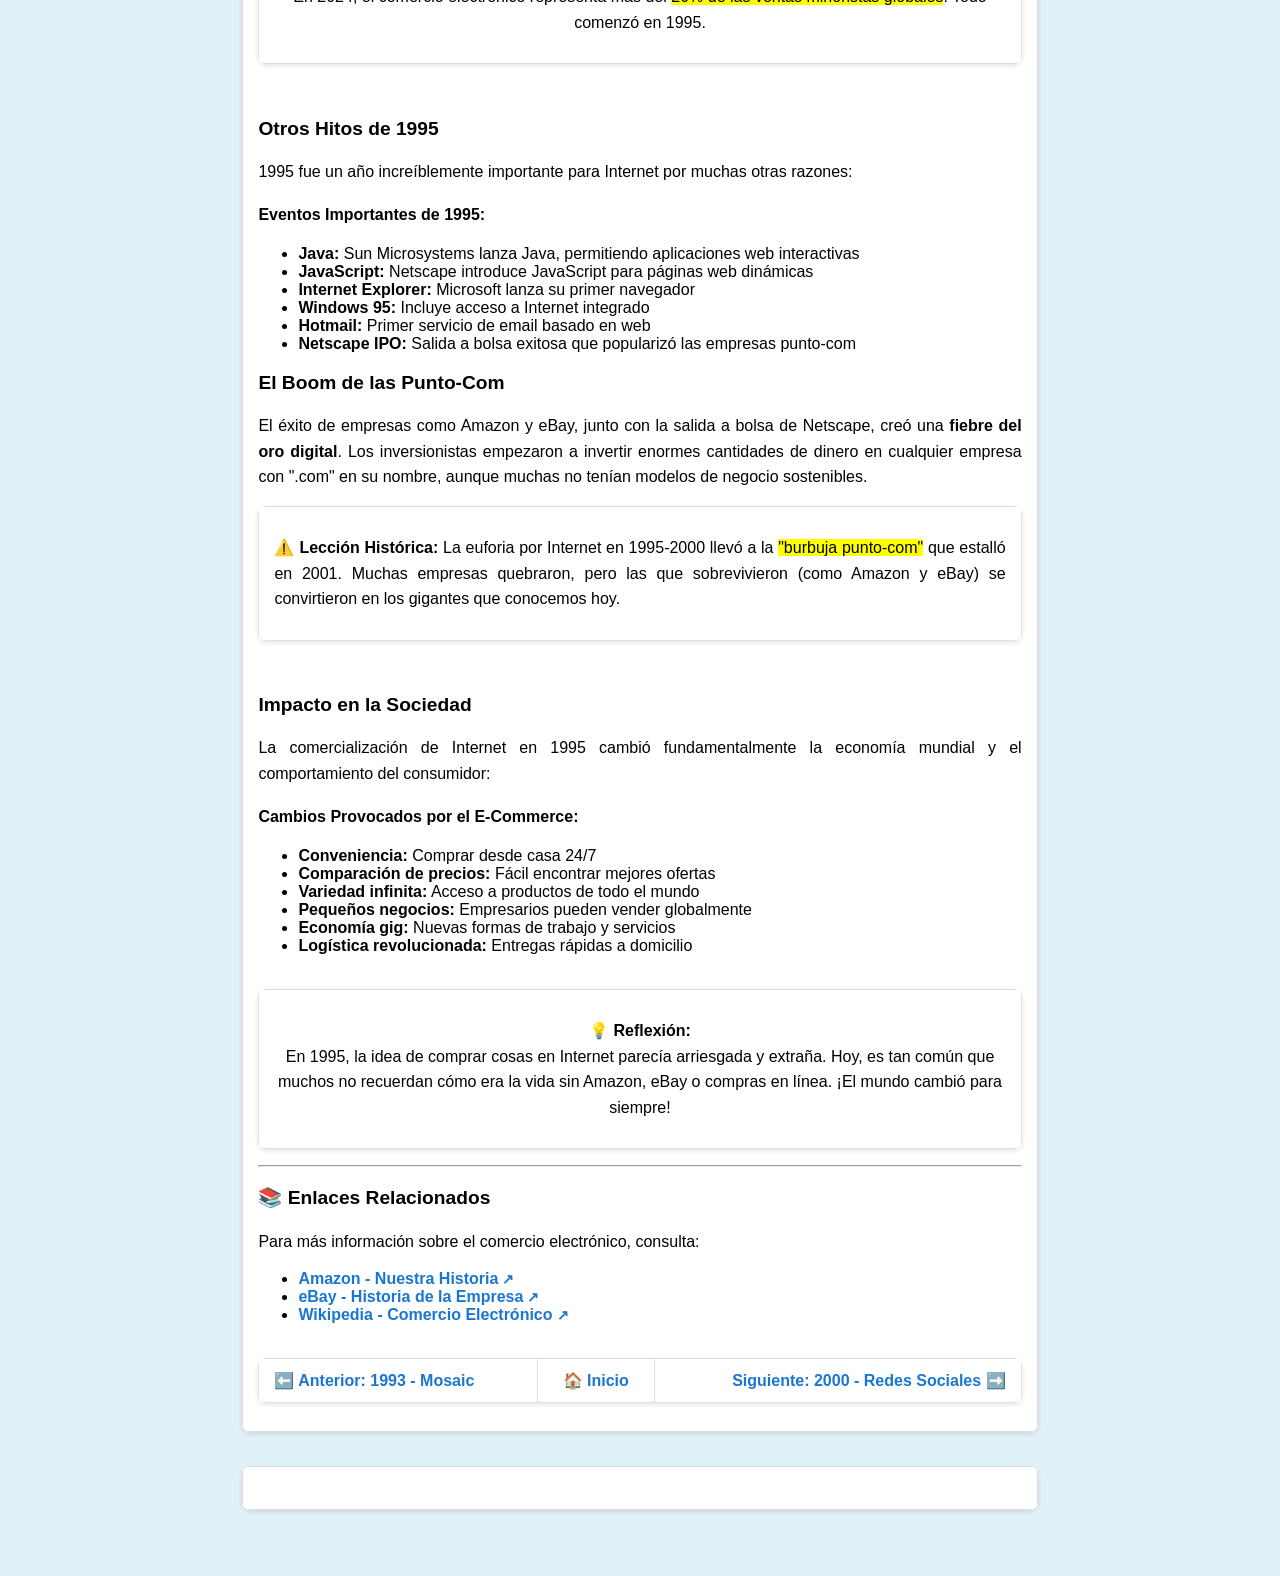
<file: eventos/1995.html>
<!DOCTYPE html>
<html lang="es">
<head>
    <meta charset="UTF-8">
    <meta name="viewport" content="width=device-width, initial-scale=1.0">
    <title>1995 - Internet Comercial | Historia del Internet</title>
    <link rel="stylesheet" href="../css/eventos.css">
</head>
<body>
    
    <!-- Columna izquierda - Publicidad -->
    <div class="sidebar">
        <br>
        <img src="../images/publicidad.png" alt="Publicidad">
        <br><br>
        <img src="../images/swaroski.png" alt="Publicidad">
    </div>
    
    <!-- Contenido central -->
    <div class="main-content">
        
        <!-- Logo/Header -->
        <table>
            <tr>
                <td class="text-center">
                    <h1>📡 Historia del Internet - Línea de Tiempo</h1>
                </td>
            </tr>
        </table>

        <br>

        <!-- Menú de navegación -->
        <table>
            <tr>
                <td class="text-center">
                    <a href="../index.html">🏠 Inicio</a> |
                    <a href="1993.html">← Anterior: 1993</a> |
                    <a href="2000.html">Siguiente: 2000 →</a>
                </td>
            </tr>
        </table>

        <br>

        <!-- Contenido del evento -->
        <table>
            <tr>
                <td>
                    <h2 class="text-center">1995 - Internet Comercial</h2>
                    <h3 class="text-center">El Nacimiento del Comercio Electrónico</h3>
                    
                    <hr>
                    
                    <!--  IMAGEN de comercio electrónico o empresas -->
                    <p class="text-center">
                        <img src="../images/internet-comercial.jpg" alt="Internet comercial y comercio electrónico">
                        <br>
                        <em><small>1995 - El año que Internet se volvió comercial</small></em>
                    </p>
                    
                    <h3>Internet se Comercializa</h3>
                    <p class="text-justify">
                        En 1995, Internet dejó de ser una herramienta exclusiva de académicos y científicos para 
                        convertirse en un <mark>mercado global</mark>. Este año marcó el inicio del 
                        <strong>comercio electrónico</strong> moderno, con empresas que comenzaron a vender productos 
                        y servicios en línea, transformando para siempre la forma en que compramos y hacemos negocios.
                    </p>
                    
                    <table class="text-center">
                        <tr>
                            <td class="text-center">
                                <h3>💰 1995: El Año del E-Commerce</h3>
                                <p><strong>De académico a comercial</strong></p>
                                <p><em>Internet abre sus puertas a los negocios</em></p>
                            </td>
                        </tr>
                    </table>
                    
                    <br>
                    
                    <h3>Empresas Icónicas Fundadas en 1995</h3>
                    <p class="text-justify">
                        1995 fue un año crucial para Internet porque varias empresas que hoy son gigantes tecnológicos 
                        fueron fundadas o lanzaron sus operaciones comerciales:
                    </p>
                    
                    <!-- Tabla con empresas fundadas en 1995 -->
                    <table>
                        <tr>
                            <th><font color="white">Empresa</font></th>
                            <th><font color="white">Fundador(es)</font></th>
                            <th><font color="white">Descripción</font></th>
                        </tr>
                        <tr>
                            <td><strong>Amazon.com</strong></td>
                            <td>Jeff Bezos</td>
                            <td>Comenzó vendiendo libros en línea desde un garaje</td>
                        </tr>
                        <tr>
                            <td><strong>eBay</strong></td>
                            <td>Pierre Omidyar</td>
                            <td>Originalmente llamado "AuctionWeb", sitio de subastas</td>
                        </tr>
                        <tr>
                            <td><strong>Craigslist</strong></td>
                            <td>Craig Newmark</td>
                            <td>Lista de anuncios clasificados locales</td>
                        </tr>
                        <tr>
                            <td><strong>Yahoo!</strong></td>
                            <td>Jerry Yang, David Filo</td>
                            <td>Salió a bolsa y se convirtió en portal principal</td>
                        </tr>
                        <tr>
                            <td><strong>Match.com</strong></td>
                            <td>Gary Kremen</td>
                            <td>Primer sitio de citas en línea</td>
                        </tr>
                    </table>
                    
                    <br>
                    
                    <h3>Amazon.com: De Garaje a Gigante</h3>
                    <p class="text-justify">
                        <strong>Jeff Bezos</strong> fundó Amazon.com el <strong>5 de julio de 1995</strong> en su garaje 
                        en Seattle, Washington. Inicialmente era solo una librería en línea, pero Bezos tenía una visión 
                        mucho más grande: crear la <mark>"tienda de todo"</mark> en Internet.
                    </p>
                    
                    <h4>Datos de Amazon en 1995:</h4>
                    <ul>
                        <li>Primer libro vendido: "Fluid Concepts and Creative Analogies" por Douglas Hofstadter</li>
                        <li>Operaba desde el garaje de Jeff Bezos</li>
                        <li>Los empleados empacaban libros de rodillas en el suelo</li>
                        <li>Usaban una campana que sonaba cada vez que se hacía una venta</li>
                        <li>En el primer mes vendió libros a personas en 50 estados de EE.UU. y 45 países</li>
                    </ul>
                    
                    <table class="text-center">
                        <tr>
                            <td>
                                <p class="text-justify">
                                    <strong>Dato curioso:</strong> Jeff Bezos eligió el nombre <mark>"Amazon"</mark> porque 
                                    quería un nombre que comenzara con "A" (para aparecer primero en listas alfabéticas) 
                                    y representara algo grande, como el río Amazonas, el más grande del mundo.
                                </p>
                            </td>
                        </tr>
                    </table>
                    
                    <br>
                    
                    <h3>eBay: El Mercado de Subastas</h3>
                    <p class="text-justify">
                        <strong>Pierre Omidyar</strong> lanzó <em>AuctionWeb</em> (que luego se convertiría en eBay) 
                        el <strong>3 de septiembre de 1995</strong>. La historia cuenta que lo creó para que su novia 
                        pudiera intercambiar dispensadores de caramelos PEZ con otros coleccionistas.
                    </p>
                    
                    <h4>El Primer Artículo Vendido:</h4>
                    <p class="text-justify">
                        El primer artículo vendido en eBay fue un <strong>puntero láser roto</strong> por $14.83. 
                        Cuando Omidyar contactó al comprador para preguntarle si sabía que estaba roto, el comprador 
                        respondió: <em>"Soy coleccionista de punteros láser rotos"</em>. ¡Fue entonces cuando Omidyar 
                        supo que tenía algo especial!
                    </p>
                    
                    <br>
                    
                    <h3>¿Por Qué 1995 fue el Año Clave?</h3>
                    <p class="text-justify">
                        Varios factores convergieron en 1995 para hacer posible el comercio en Internet:
                    </p>
                    
                    <h4>Factores que Permitieron el E-Commerce:</h4>
                    <ol>
                        <li><strong>Navegadores gráficos:</strong> Mosaic y Netscape hicieron Internet accesible</li>
                        <li><strong>Protocolos seguros:</strong> SSL (Secure Sockets Layer) permitió transacciones seguras</li>
                        <li><strong>Mayor adopción:</strong> Más personas tenían acceso a Internet</li>
                        <li><strong>Tarjetas de crédito en línea:</strong> Tecnología para procesar pagos de forma segura</li>
                        <li><strong>Infraestructura:</strong> Servidores y conexiones más confiables</li>
                    </ol>
                    
                    <h3>El Protocolo SSL: Seguridad en las Compras</h3>
                    <p class="text-justify">
                        En 1995, <strong>Netscape</strong> introdujo el protocolo <abbr title="Secure Sockets Layer">SSL</abbr>, 
                        que permitía <mark>cifrar información</mark> enviada entre el navegador y el servidor. Esto hizo 
                        posible que las personas compartieran información de tarjetas de crédito de forma segura en Internet.
                    </p>
                    
                    <table class="text-center">
                        <tr>
                            <th>Sin SSL</th>
                            <th>Con SSL</th>
                        </tr>
                        <tr>
                            <td class="text-center">🔓 Información vulnerable</td>
                            <td class="text-center">🔒 Información cifrada</td>
                        </tr>
                        <tr>
                            <td>Datos visibles para hackers</td>
                            <td>Datos protegidos durante transmisión</td>
                        </tr>
                        <tr>
                            <td>❌ No seguro para compras</td>
                            <td>✅ Seguro para comercio</td>
                        </tr>
                    </table>
                    
                    <br>
                    
                    <h3>El Crecimiento del Comercio Electrónico</h3>
                    <p class="text-justify">
                        Después de 1995, el comercio electrónico creció de manera exponencial. Lo que comenzó con unos 
                        pocos sitios vendiendo libros y objetos de colección se convirtió en una industria multimillonaria.
                    </p>
                    
                    <!-- Tabla con el crecimiento del e-commerce -->
                    <table>
                        <tr>
                            <th><font color="white">Año</font></th>
                            <th><font color="white">Ventas E-Commerce (USD)</font></th>
                            <th><font color="white">Hito</font></th>
                        </tr>
                        <tr>
                            <td class="text-center">1995</td>
                            <td class="text-center">$1 mil millones</td>
                            <td>Inicio del e-commerce</td>
                        </tr>
                        <tr>
                            <td class="text-center">2000</td>
                            <td class="text-center">$27 mil millones</td>
                            <td>Burbuja punto-com</td>
                        </tr>
                        <tr>
                            <td class="text-center">2010</td>
                            <td class="text-center">$400 mil millones</td>
                            <td>E-commerce consolidado</td>
                        </tr>
                        <tr>
                            <td class="text-center">2020</td>
                            <td class="text-center">$4.2 billones</td>
                            <td>Pandemia acelera compras en línea</td>
                        </tr>
                        <tr>
                            <td class="text-center">2024</td>
                            <td class="text-center">$6+ billones</td>
                            <td>E-commerce es mainstream</td>
                        </tr>
                    </table>
                    
                    <br>
                    
                    <table class="text-center">
                        <tr>
                            <td class="text-center">
                                <p>
                                    <strong>📊 Impacto Actual:</strong><br>
                                    En 2024, el comercio electrónico representa más del <mark>20% de las ventas 
                                    minoristas globales</mark>. Todo comenzó en 1995.
                                </p>
                            </td>
                        </tr>
                    </table>
                    
                    <br>
                    
                    <h3>Otros Hitos de 1995</h3>
                    <p class="text-justify">
                        1995 fue un año increíblemente importante para Internet por muchas otras razones:
                    </p>
                    
                    <h4>Eventos Importantes de 1995:</h4>
                    <ul>
                        <li><strong>Java:</strong> Sun Microsystems lanza Java, permitiendo aplicaciones web interactivas</li>
                        <li><strong>JavaScript:</strong> Netscape introduce JavaScript para páginas web dinámicas</li>
                        <li><strong>Internet Explorer:</strong> Microsoft lanza su primer navegador</li>
                        <li><strong>Windows 95:</strong> Incluye acceso a Internet integrado</li>
                        <li><strong>Hotmail:</strong> Primer servicio de email basado en web</li>
                        <li><strong>Netscape IPO:</strong> Salida a bolsa exitosa que popularizó las empresas punto-com</li>
                    </ul>
                    
                    <h3>El Boom de las Punto-Com</h3>
                    <p class="text-justify">
                        El éxito de empresas como Amazon y eBay, junto con la salida a bolsa de Netscape, creó una 
                        <strong>fiebre del oro digital</strong>. Los inversionistas empezaron a invertir enormes 
                        cantidades de dinero en cualquier empresa con ".com" en su nombre, aunque muchas no tenían 
                        modelos de negocio sostenibles.
                    </p>
                    
                    <table class="text-center">
                        <tr>
                            <td>
                                <p class="text-justify">
                                    <strong>⚠️ Lección Histórica:</strong> La euforia por Internet en 1995-2000 llevó a 
                                    la <mark>"burbuja punto-com"</mark> que estalló en 2001. Muchas empresas quebraron, 
                                    pero las que sobrevivieron (como Amazon y eBay) se convirtieron en los gigantes que 
                                    conocemos hoy.
                                </p>
                            </td>
                        </tr>
                    </table>
                    
                    <br>
                    
                    <h3>Impacto en la Sociedad</h3>
                    <p class="text-justify">
                        La comercialización de Internet en 1995 cambió fundamentalmente la economía mundial y el 
                        comportamiento del consumidor:
                    </p>
                    
                    <h4>Cambios Provocados por el E-Commerce:</h4>
                    <ul>
                        <li><strong>Conveniencia:</strong> Comprar desde casa 24/7</li>
                        <li><strong>Comparación de precios:</strong> Fácil encontrar mejores ofertas</li>
                        <li><strong>Variedad infinita:</strong> Acceso a productos de todo el mundo</li>
                        <li><strong>Pequeños negocios:</strong> Empresarios pueden vender globalmente</li>
                        <li><strong>Economía gig:</strong> Nuevas formas de trabajo y servicios</li>
                        <li><strong>Logística revolucionada:</strong> Entregas rápidas a domicilio</li>
                    </ul>
                    
                    <br>
                    
                    <table class="text-center">
                        <tr>
                            <td>
                                <p class="text-center">
                                    <strong>💡 Reflexión:</strong><br>
                                    En 1995, la idea de comprar cosas en Internet parecía arriesgada y extraña. 
                                    Hoy, es tan común que muchos no recuerdan cómo era la vida sin Amazon, eBay 
                                    o compras en línea. ¡El mundo cambió para siempre!
                                </p>
                            </td>
                        </tr>
                    </table>
                    
                    <hr>
                    
                    <h3>📚 Enlaces Relacionados</h3>
                    <p>Para más información sobre el comercio electrónico, consulta:</p>
                    <ul>
                        <li><a href="https://www.aboutamazon.com/about-us/our-history" target="_blank">Amazon - Nuestra Historia</a></li>
                        <li><a href="https://www.ebayinc.com/company/" target="_blank">eBay - Historia de la Empresa</a></li>
                        <li><a href="https://es.wikipedia.org/wiki/Comercio_electr%C3%B3nico" target="_blank">Wikipedia - Comercio Electrónico</a></li>
                    </ul>
                    
                    <br>
                    
                    <!-- Navegación entre eventos -->
                    <table>
                        <tr>
                            <td class="text-left">
                                <a href="1993.html">⬅️ Anterior: 1993 - Mosaic</a>
                            </td>
                            <td class="text-center">
                                <a href="../index.html">🏠 Inicio</a>
                            </td>
                            <td class="text-right">
                                <a href="2000.html">Siguiente: 2000 - Redes Sociales ➡️</a>
                            </td>
                        </tr>
                    </table>
                </td>
            </tr>
        </table>

        <br>

        <!-- Footer -->
        <table>
            <tr>
                <td class="text-center">
                    <font color="white">
                        <small>&copy; 2026 - Historia del Internet | Evento: Internet Comercial 1995</small>
                    </font>
                </td>
            </tr>
        </table>

        <br>

    </div>
    
    <!-- Columna derecha - Publicidad -->
    <div class="sidebar-right">
        <br>
        <img src="../images/skincare.png" alt="Publicidad">
        <br><br>
        <img src="../images/vogue.png" alt="Publicidad">
    </div>
    
</body>
</html>
</file>
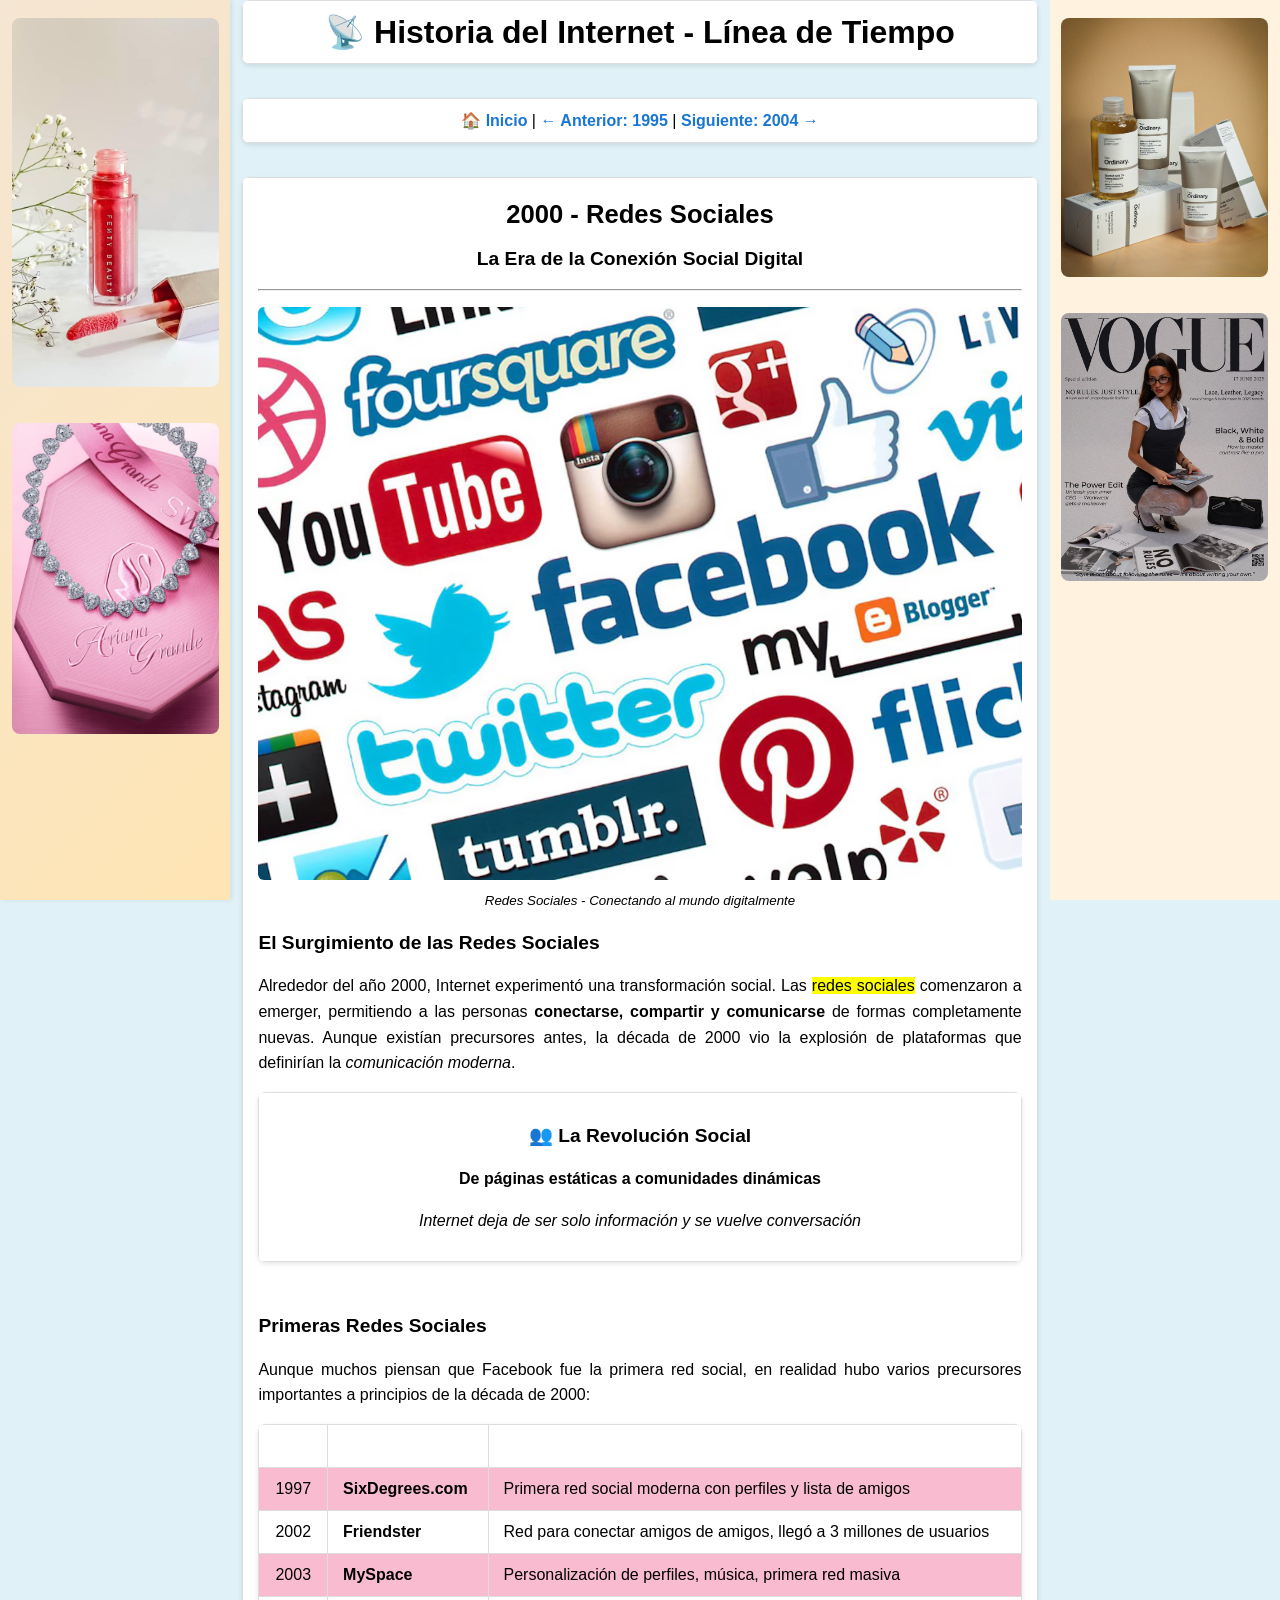
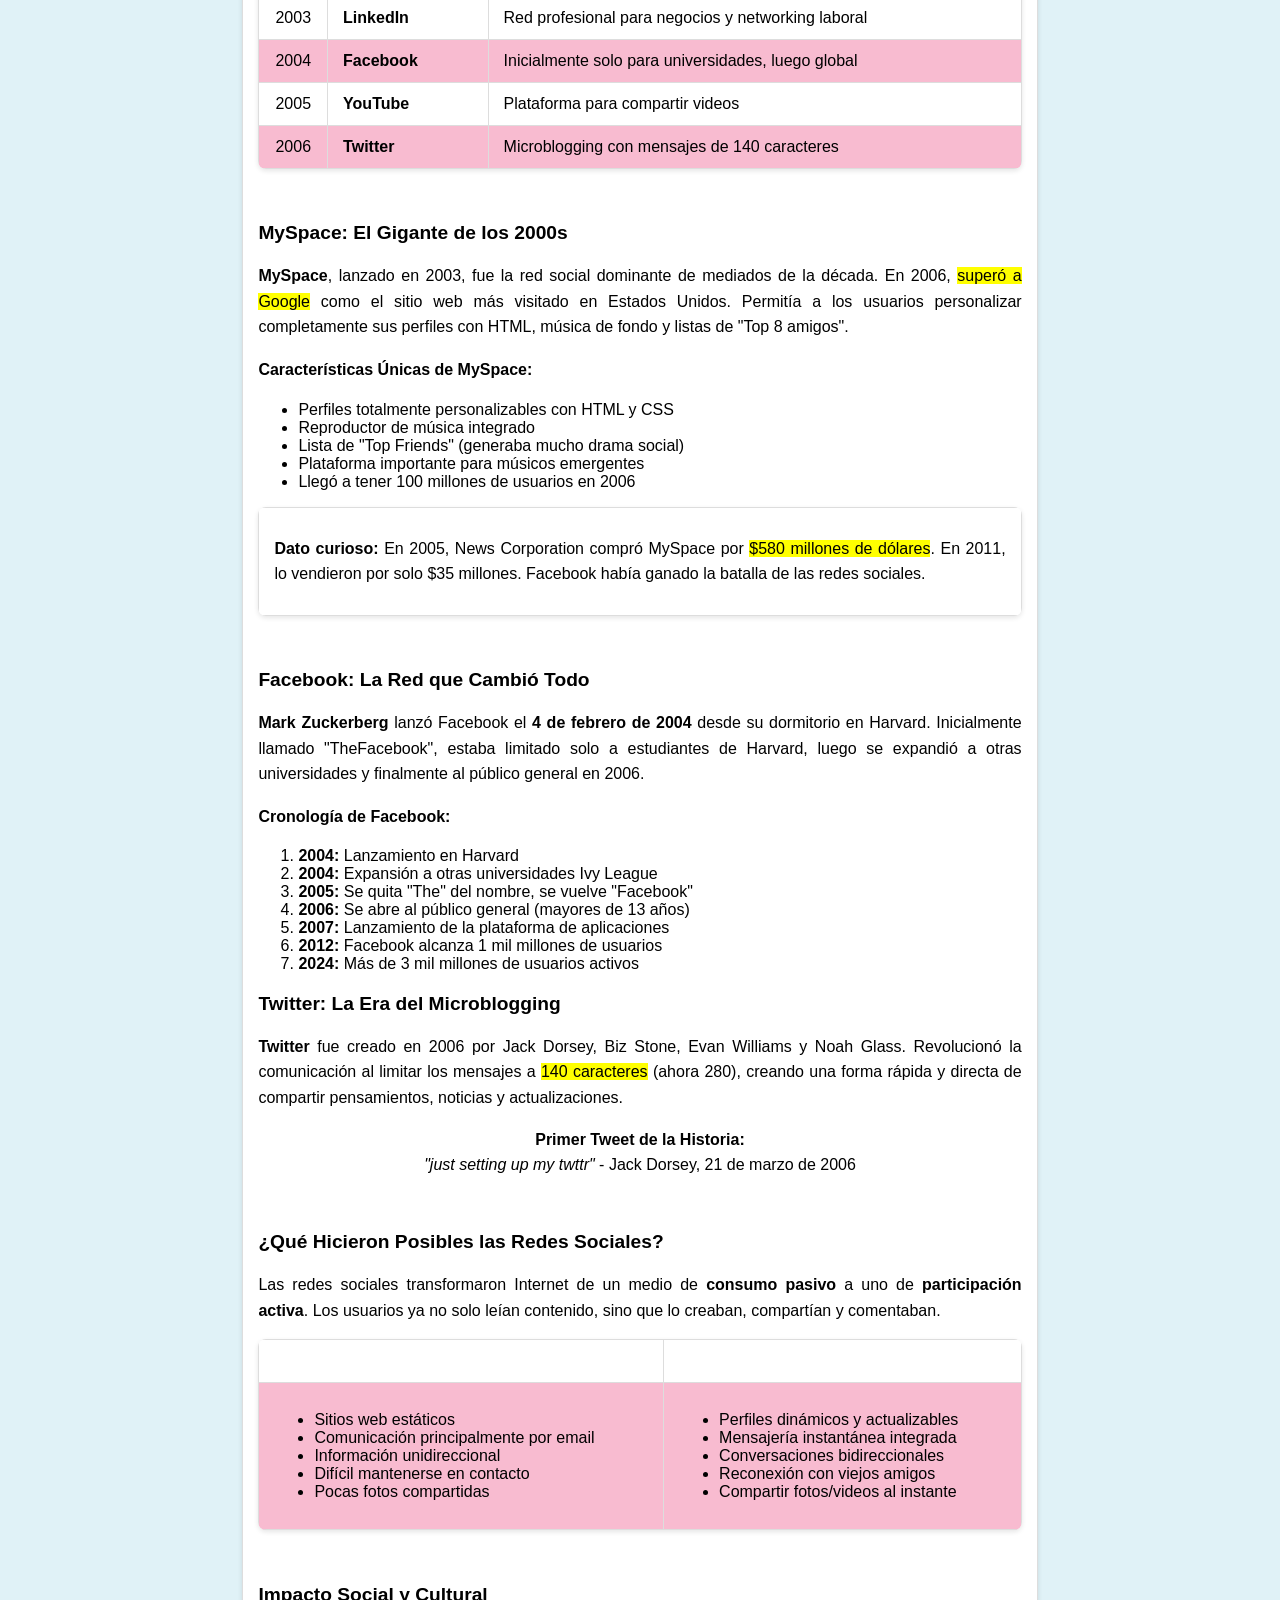
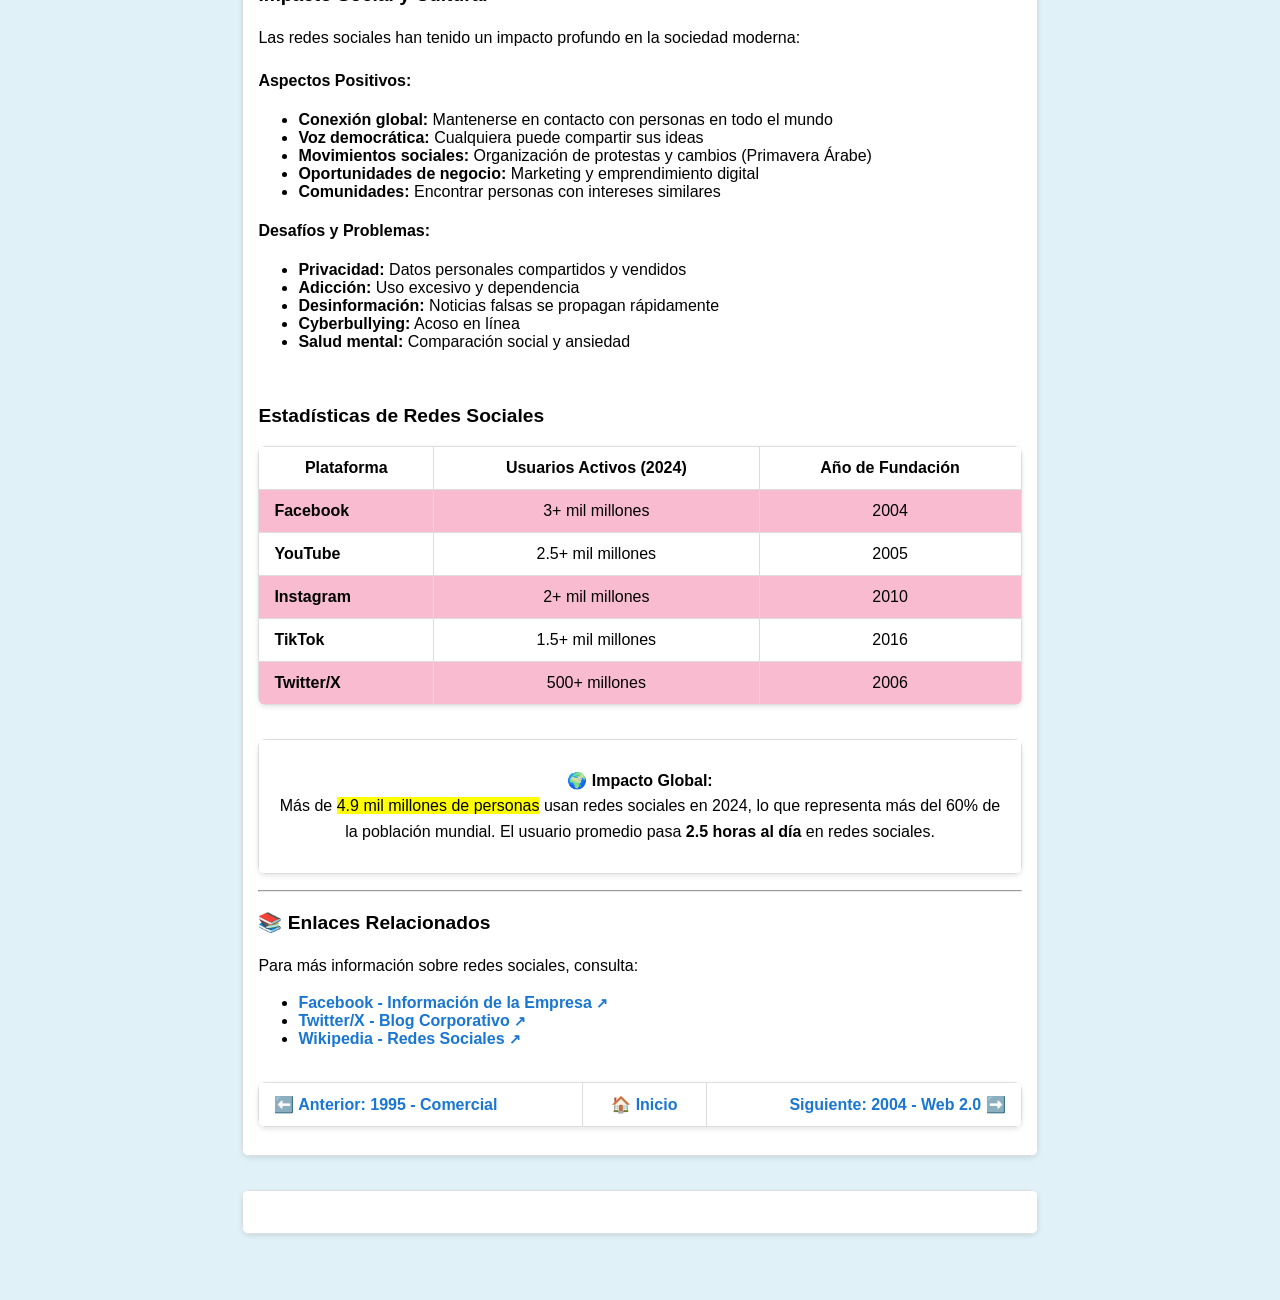
<file: eventos/2000.html>
<!DOCTYPE html>
<html lang="es">
<head>
    <meta charset="UTF-8">
    <meta name="viewport" content="width=device-width, initial-scale=1.0">
    <title>2000 - Redes Sociales | Historia del Internet</title>
    <link rel="stylesheet" href="../css/eventos.css">
</head>
<body>
    
    <!-- Columna izquierda - Publicidad -->
    <div class="sidebar">
        <br>
        <img src="../images/publicidad.png" alt="Publicidad">
        <br><br>
        <img src="../images/swaroski.png" alt="Publicidad">
    </div>
    
    <!-- Contenido central -->
    <div class="main-content">
        
        <!-- Logo/Header -->
        <table>
            <tr>
                <td class="text-center">
                    <h1>📡 Historia del Internet - Línea de Tiempo</h1>
                </td>
            </tr>
        </table>

        <br>

        <!-- Menú de navegación -->
        <table>
            <tr>
                <td class="text-center">
                    <a href="../index.html">🏠 Inicio</a> |
                    <a href="1995.html">← Anterior: 1995</a> |
                    <a href="2004.html">Siguiente: 2004 →</a>
                </td>
            </tr>
        </table>

        <br>

        <!-- Contenido del evento -->
        <table>
            <tr>
                <td>
                    <h2 class="text-center">2000 - Redes Sociales</h2>
                    <h3 class="text-center">La Era de la Conexión Social Digital</h3>
                    
                    <hr>
                    
                    <!--  IMAGEN de redes sociales -->
                    <p class="text-center">
                        <img src="../images/redes-sociales.avif" alt="Redes sociales y conexión global">
                        <br>
                        <em><small>Redes Sociales - Conectando al mundo digitalmente</small></em>
                    </p>
                    
                    <h3>El Surgimiento de las Redes Sociales</h3>
                    <p class="text-justify">
                        Alrededor del año 2000, Internet experimentó una transformación social. Las 
                        <mark>redes sociales</mark> comenzaron a emerger, permitiendo a las personas 
                        <strong>conectarse, compartir y comunicarse</strong> de formas completamente nuevas. 
                        Aunque existían precursores antes, la década de 2000 vio la explosión de plataformas 
                        que definirían la <em>comunicación moderna</em>.
                    </p>
                    
                    <table class="text-center">
                        <tr>
                            <td class="text-center">
                                <h3>👥 La Revolución Social</h3>
                                <p><strong>De páginas estáticas a comunidades dinámicas</strong></p>
                                <p><em>Internet deja de ser solo información y se vuelve conversación</em></p>
                            </td>
                        </tr>
                    </table>
                    
                    <br>
                    
                    <h3>Primeras Redes Sociales</h3>
                    <p class="text-justify">
                        Aunque muchos piensan que Facebook fue la primera red social, en realidad hubo varios 
                        precursores importantes a principios de la década de 2000:
                    </p>
                    
                    <!-- Tabla con las primeras redes sociales -->
                    <table>
                        <tr>
                            <th><font color="white">Año</font></th>
                            <th><font color="white">Plataforma</font></th>
                            <th><font color="white">Características</font></th>
                        </tr>
                        <tr>
                            <td class="text-center">1997</td>
                            <td><strong>SixDegrees.com</strong></td>
                            <td>Primera red social moderna con perfiles y lista de amigos</td>
                        </tr>
                        <tr>
                            <td class="text-center">2002</td>
                            <td><strong>Friendster</strong></td>
                            <td>Red para conectar amigos de amigos, llegó a 3 millones de usuarios</td>
                        </tr>
                        <tr>
                            <td class="text-center">2003</td>
                            <td><strong>MySpace</strong></td>
                            <td>Personalización de perfiles, música, primera red masiva</td>
                        </tr>
                        <tr>
                            <td class="text-center">2003</td>
                            <td><strong>LinkedIn</strong></td>
                            <td>Red profesional para negocios y networking laboral</td>
                        </tr>
                        <tr>
                            <td class="text-center">2004</td>
                            <td><strong>Facebook</strong></td>
                            <td>Inicialmente solo para universidades, luego global</td>
                        </tr>
                        <tr>
                            <td class="text-center">2005</td>
                            <td><strong>YouTube</strong></td>
                            <td>Plataforma para compartir videos</td>
                        </tr>
                        <tr>
                            <td class="text-center">2006</td>
                            <td><strong>Twitter</strong></td>
                            <td>Microblogging con mensajes de 140 caracteres</td>
                        </tr>
                    </table>
                    
                    <br>
                    
                    <h3>MySpace: El Gigante de los 2000s</h3>
                    <p class="text-justify">
                        <strong>MySpace</strong>, lanzado en 2003, fue la red social dominante de mediados de la década. 
                        En 2006, <mark>superó a Google</mark> como el sitio web más visitado en Estados Unidos. 
                        Permitía a los usuarios personalizar completamente sus perfiles con HTML, música de fondo y 
                        listas de "Top 8 amigos".
                    </p>
                    
                    <h4>Características Únicas de MySpace:</h4>
                    <ul>
                        <li>Perfiles totalmente personalizables con HTML y CSS</li>
                        <li>Reproductor de música integrado</li>
                        <li>Lista de "Top Friends" (generaba mucho drama social)</li>
                        <li>Plataforma importante para músicos emergentes</li>
                        <li>Llegó a tener 100 millones de usuarios en 2006</li>
                    </ul>
                    
                    <table class="text-center">
                        <tr>
                            <td>
                                <p class="text-justify">
                                    <strong>Dato curioso:</strong> En 2005, News Corporation compró MySpace por 
                                    <mark>$580 millones de dólares</mark>. En 2011, lo vendieron por solo $35 millones. 
                                    Facebook había ganado la batalla de las redes sociales.
                                </p>
                            </td>
                        </tr>
                    </table>
                    
                    <br>
                    
                    <h3>Facebook: La Red que Cambió Todo</h3>
                    <p class="text-justify">
                        <strong>Mark Zuckerberg</strong> lanzó Facebook el <strong>4 de febrero de 2004</strong> 
                        desde su dormitorio en Harvard. Inicialmente llamado "TheFacebook", estaba limitado solo a 
                        estudiantes de Harvard, luego se expandió a otras universidades y finalmente al público general en 2006.
                    </p>
                    
                    <h4>Cronología de Facebook:</h4>
                    <ol>
                        <li><strong>2004:</strong> Lanzamiento en Harvard</li>
                        <li><strong>2004:</strong> Expansión a otras universidades Ivy League</li>
                        <li><strong>2005:</strong> Se quita "The" del nombre, se vuelve "Facebook"</li>
                        <li><strong>2006:</strong> Se abre al público general (mayores de 13 años)</li>
                        <li><strong>2007:</strong> Lanzamiento de la plataforma de aplicaciones</li>
                        <li><strong>2012:</strong> Facebook alcanza 1 mil millones de usuarios</li>
                        <li><strong>2024:</strong> Más de 3 mil millones de usuarios activos</li>
                    </ol>
                    
                    <h3>Twitter: La Era del Microblogging</h3>
                    <p class="text-justify">
                        <strong>Twitter</strong> fue creado en 2006 por Jack Dorsey, Biz Stone, Evan Williams y Noah Glass. 
                        Revolucionó la comunicación al limitar los mensajes a <mark>140 caracteres</mark> (ahora 280), 
                        creando una forma rápida y directa de compartir pensamientos, noticias y actualizaciones.
                    </p>
                    
                    <p class="text-center">
                        <strong>Primer Tweet de la Historia:</strong><br>
                        <em>"just setting up my twttr"</em> - Jack Dorsey, 21 de marzo de 2006
                    </p>
                    
                    <br>
                    
                    <h3>¿Qué Hicieron Posibles las Redes Sociales?</h3>
                    <p class="text-justify">
                        Las redes sociales transformaron Internet de un medio de <strong>consumo pasivo</strong> 
                        a uno de <strong>participación activa</strong>. Los usuarios ya no solo leían contenido, 
                        sino que lo creaban, compartían y comentaban.
                    </p>
                    
                    <!-- Tabla comparando antes y después de las redes sociales -->
                    <table>
                        <tr>
                            <th><font color="white">Antes de las Redes Sociales</font></th>
                            <th><font color="white">Con las Redes Sociales</font></th>
                        </tr>
                        <tr>
                            <td valign="top">
                                <ul>
                                    <li>Sitios web estáticos</li>
                                    <li>Comunicación principalmente por email</li>
                                    <li>Información unidireccional</li>
                                    <li>Difícil mantenerse en contacto</li>
                                    <li>Pocas fotos compartidas</li>
                                </ul>
                            </td>
                            <td valign="top">
                                <ul>
                                    <li>Perfiles dinámicos y actualizables</li>
                                    <li>Mensajería instantánea integrada</li>
                                    <li>Conversaciones bidireccionales</li>
                                    <li>Reconexión con viejos amigos</li>
                                    <li>Compartir fotos/videos al instante</li>
                                </ul>
                            </td>
                        </tr>
                    </table>
                    
                    <br>
                    
                    <h3>Impacto Social y Cultural</h3>
                    <p class="text-justify">
                        Las redes sociales han tenido un impacto profundo en la sociedad moderna:
                    </p>
                    
                    <h4>Aspectos Positivos:</h4>
                    <ul>
                        <li><strong>Conexión global:</strong> Mantenerse en contacto con personas en todo el mundo</li>
                        <li><strong>Voz democrática:</strong> Cualquiera puede compartir sus ideas</li>
                        <li><strong>Movimientos sociales:</strong> Organización de protestas y cambios (Primavera Árabe)</li>
                        <li><strong>Oportunidades de negocio:</strong> Marketing y emprendimiento digital</li>
                        <li><strong>Comunidades:</strong> Encontrar personas con intereses similares</li>
                    </ul>
                    
                    <h4>Desafíos y Problemas:</h4>
                    <ul>
                        <li><strong>Privacidad:</strong> Datos personales compartidos y vendidos</li>
                        <li><strong>Adicción:</strong> Uso excesivo y dependencia</li>
                        <li><strong>Desinformación:</strong> Noticias falsas se propagan rápidamente</li>
                        <li><strong>Cyberbullying:</strong> Acoso en línea</li>
                        <li><strong>Salud mental:</strong> Comparación social y ansiedad</li>
                    </ul>
                    
                    <br>
                    
                    <h3>Estadísticas de Redes Sociales</h3>
                    <table>
                        <tr>
                            <th>Plataforma</th>
                            <th>Usuarios Activos (2024)</th>
                            <th>Año de Fundación</th>
                        </tr>
                        <tr>
                            <td><strong>Facebook</strong></td>
                            <td class="text-center">3+ mil millones</td>
                            <td class="text-center">2004</td>
                        </tr>
                        <tr>
                            <td><strong>YouTube</strong></td>
                            <td class="text-center">2.5+ mil millones</td>
                            <td class="text-center">2005</td>
                        </tr>
                        <tr>
                            <td><strong>Instagram</strong></td>
                            <td class="text-center">2+ mil millones</td>
                            <td class="text-center">2010</td>
                        </tr>
                        <tr>
                            <td><strong>TikTok</strong></td>
                            <td class="text-center">1.5+ mil millones</td>
                            <td class="text-center">2016</td>
                        </tr>
                        <tr>
                            <td><strong>Twitter/X</strong></td>
                            <td class="text-center">500+ millones</td>
                            <td class="text-center">2006</td>
                        </tr>
                    </table>
                    
                    <br>
                    
                    <table class="text-center">
                        <tr>
                            <td class="text-center">
                                <p>
                                    <strong>🌍 Impacto Global:</strong><br>
                                    Más de <mark>4.9 mil millones de personas</mark> usan redes sociales en 2024, 
                                    lo que representa más del 60% de la población mundial. El usuario promedio 
                                    pasa <strong>2.5 horas al día</strong> en redes sociales.
                                </p>
                            </td>
                        </tr>
                    </table>
                    
                    <hr>
                    
                    <h3>📚 Enlaces Relacionados</h3>
                    <p>Para más información sobre redes sociales, consulta:</p>
                    <ul>
                        <li><a href="https://about.fb.com/company-info/" target="_blank">Facebook - Información de la Empresa</a></li>
                        <li><a href="https://blog.twitter.com/en_us/topics/company" target="_blank">Twitter/X - Blog Corporativo</a></li>
                        <li><a href="https://es.wikipedia.org/wiki/Red_social" target="_blank">Wikipedia - Redes Sociales</a></li>
                    </ul>
                    
                    <br>
                    
                    <!-- Navegación entre eventos -->
                    <table>
                        <tr>
                            <td class="text-left">
                                <a href="1995.html">⬅️ Anterior: 1995 - Comercial</a>
                            </td>
                            <td class="text-center">
                                <a href="../index.html">🏠 Inicio</a>
                            </td>
                            <td class="text-right">
                                <a href="2004.html">Siguiente: 2004 - Web 2.0 ➡️</a>
                            </td>
                        </tr>
                    </table>
                </td>
            </tr>
        </table>

        <br>

        <!-- Footer -->
        <table>
            <tr>
                <td class="text-center">
                    <font color="white">
                        <small>&copy; 2026 - Historia del Internet | Evento: Redes Sociales 2000</small>
                    </font>
                </td>
            </tr>
        </table>

        <br>

    </div>
    
    <!-- Columna derecha - Publicidad -->
    <div class="sidebar-right">
        <br>
        <img src="../images/skincare.png" alt="Publicidad">
        <br><br>
        <img src="../images/vogue.png" alt="Publicidad">
    </div>
    
</body>
</html>
</file>
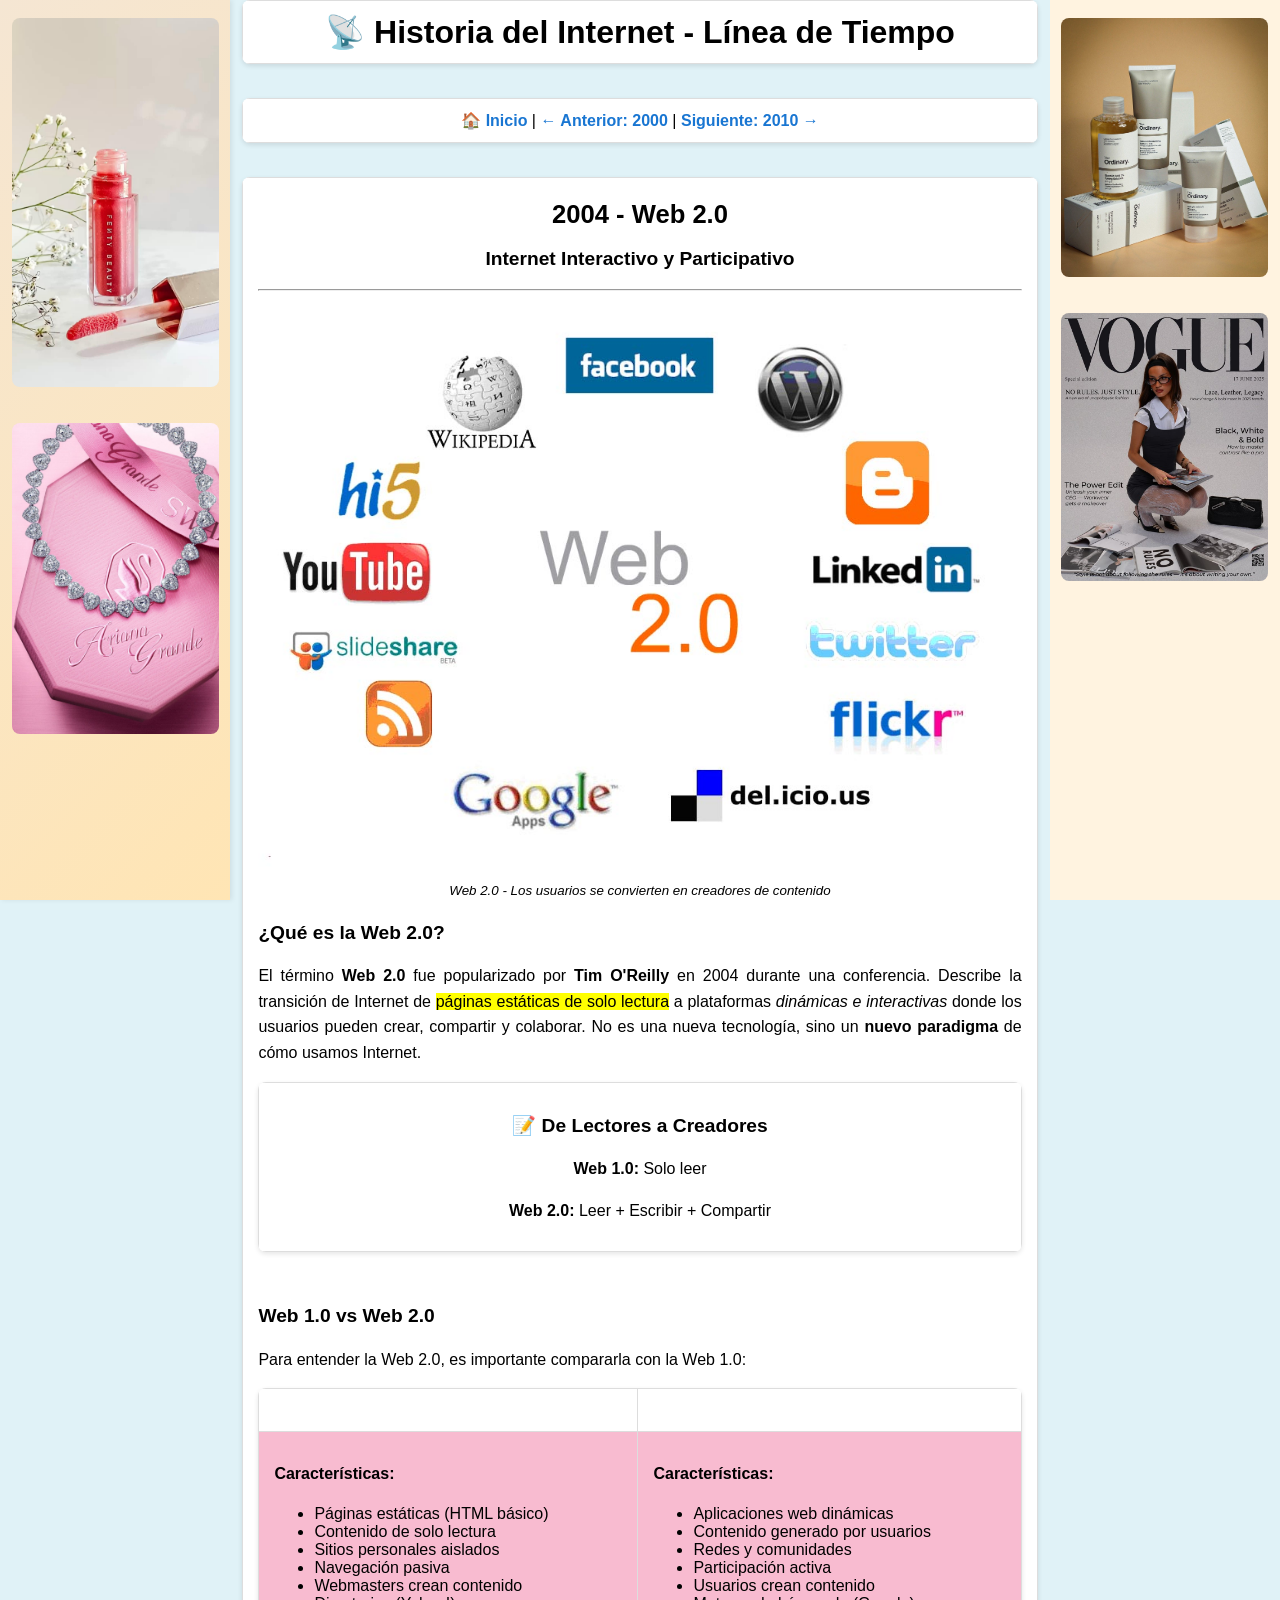
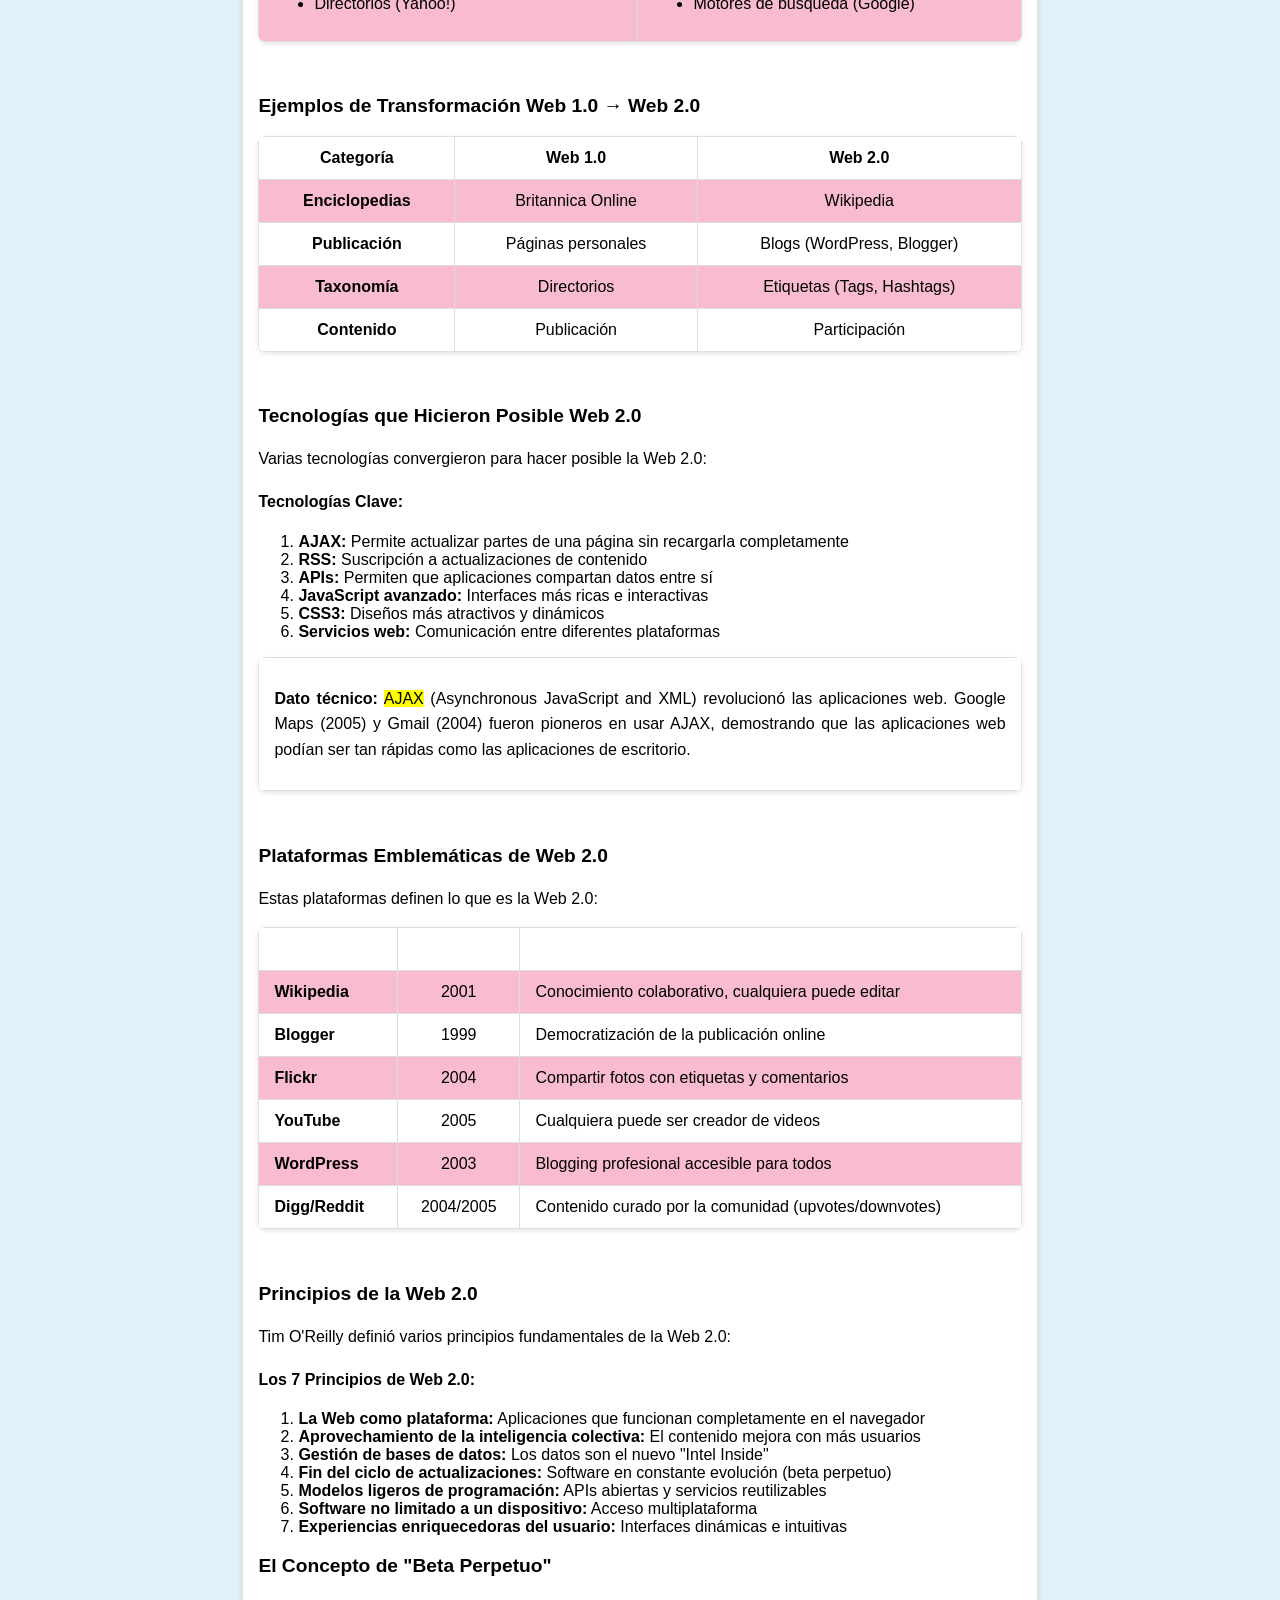
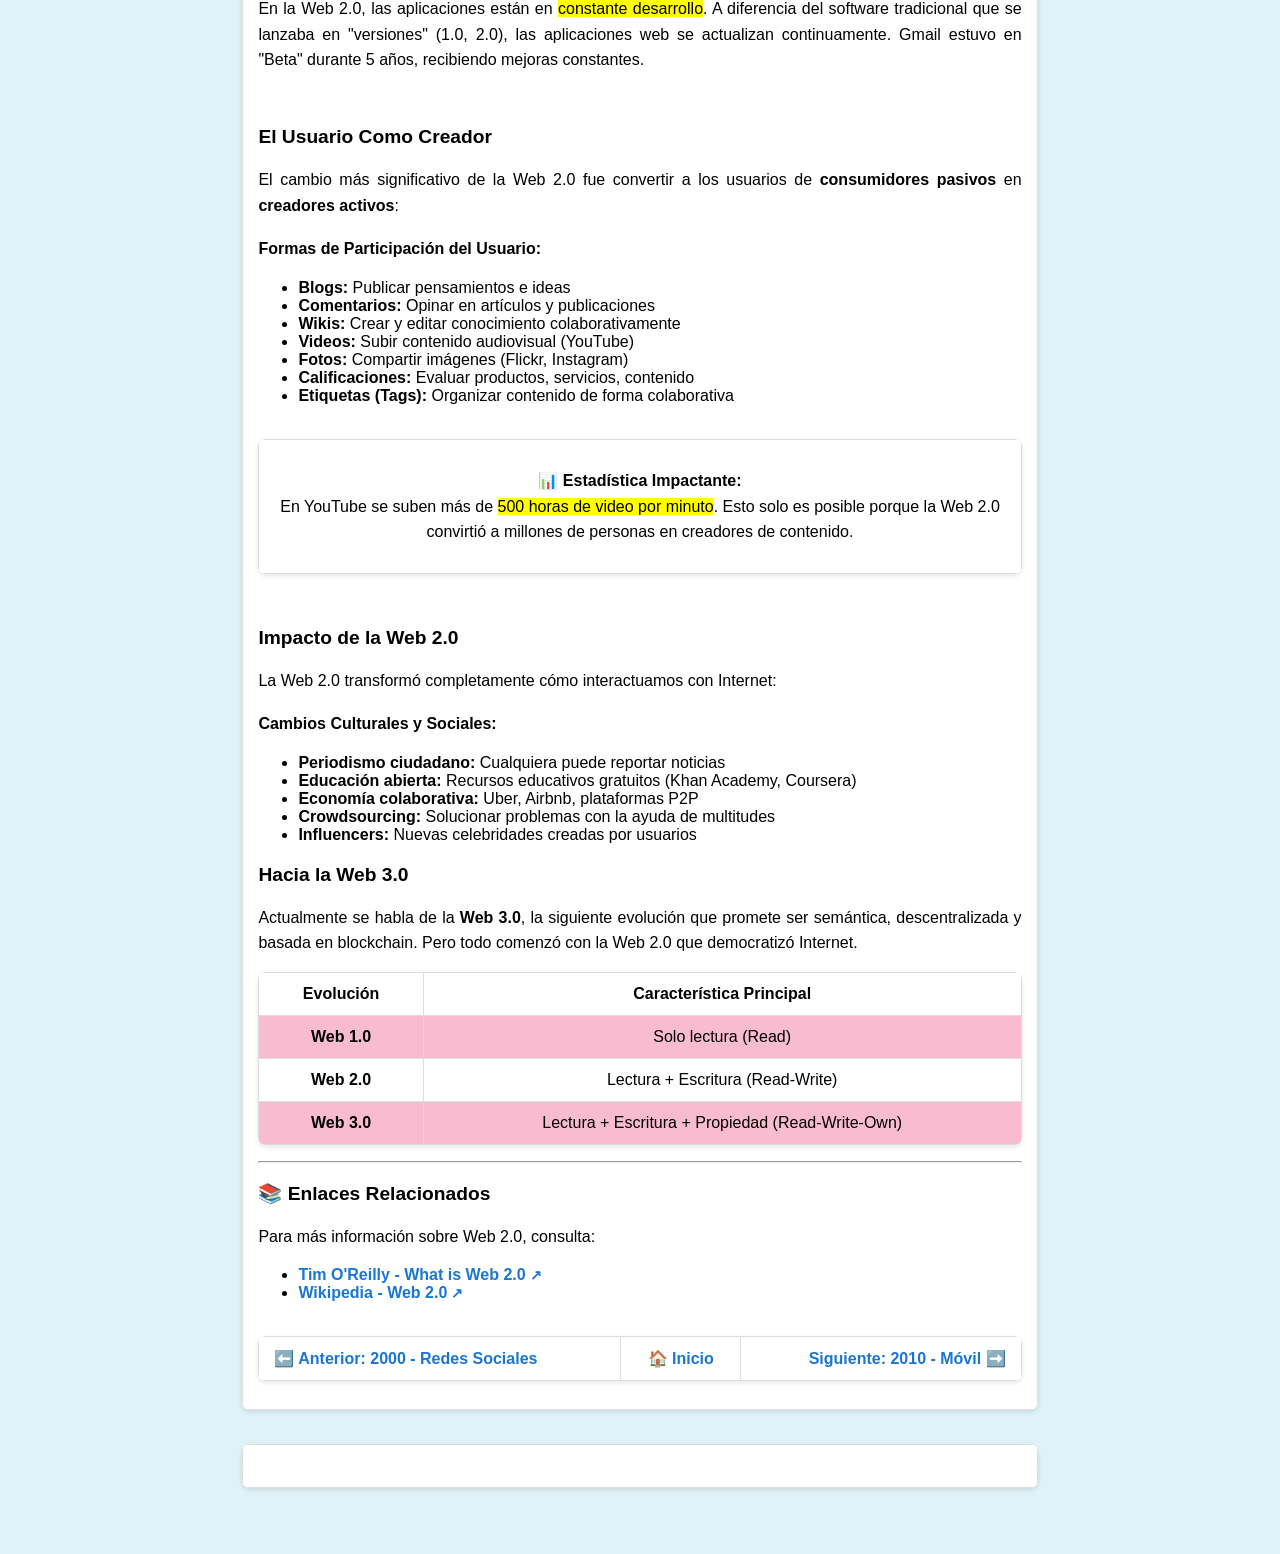
<file: eventos/2004.html>
<!DOCTYPE html>
<html lang="es">
<head>
    <meta charset="UTF-8">
    <meta name="viewport" content="width=device-width, initial-scale=1.0">
    <title>2004 - Web 2.0 | Historia del Internet</title>
    <link rel="stylesheet" href="../css/eventos.css">
</head>
<body>
    
    <!-- Columna izquierda - Publicidad -->
    <div class="sidebar">
        <br>
        <img src="../images/publicidad.png" alt="Publicidad">
        <br><br>
        <img src="../images/swaroski.png" alt="Publicidad">
    </div>
    
    <!-- Contenido central -->
    <div class="main-content">
        
        <!-- Logo/Header -->
        <table>
            <tr>
                <td class="text-center">
                    <h1>📡 Historia del Internet - Línea de Tiempo</h1>
                </td>
            </tr>
        </table>

        <br>

        <!-- Menú de navegación -->
        <table>
            <tr>
                <td class="text-center">
                    <a href="../index.html">🏠 Inicio</a> |
                    <a href="2000.html">← Anterior: 2000</a> |
                    <a href="2010.html">Siguiente: 2010 →</a>
                </td>
            </tr>
        </table>

        <br>

        <!-- Contenido del evento -->
        <table>
            <tr>
                <td>
                    <h2 class="text-center">2004 - Web 2.0</h2>
                    <h3 class="text-center">Internet Interactivo y Participativo</h3>
                    
                    <hr>
                    
                    <!--  IMAGEN de Web 2.0 -->
                    <p class="text-center">
                        <img src="../images/web-2.jpg" alt="Web 2.0 - Internet interactivo">
                        <br>
                        <em><small>Web 2.0 - Los usuarios se convierten en creadores de contenido</small></em>
                    </p>
                    
                    <h3>¿Qué es la Web 2.0?</h3>
                    <p class="text-justify">
                        El término <strong>Web 2.0</strong> fue popularizado por <strong>Tim O'Reilly</strong> en 2004 
                        durante una conferencia. Describe la transición de Internet de <mark>páginas estáticas de solo lectura</mark> 
                        a plataformas <em>dinámicas e interactivas</em> donde los usuarios pueden crear, compartir y colaborar. 
                        No es una nueva tecnología, sino un <strong>nuevo paradigma</strong> de cómo usamos Internet.
                    </p>
                    
                    <table class="text-center">
                        <tr>
                            <td class="text-center">
                                <h3>📝 De Lectores a Creadores</h3>
                                <p><strong>Web 1.0:</strong> Solo leer</p>
                                <p><strong>Web 2.0:</strong> Leer + Escribir + Compartir</p>
                            </td>
                        </tr>
                    </table>
                    
                    <br>
                    
                    <h3>Web 1.0 vs Web 2.0</h3>
                    <p class="text-justify">
                        Para entender la Web 2.0, es importante compararla con la Web 1.0:
                    </p>
                    
                    <!-- Tabla comparando Web 1.0 y Web 2.0 -->
                    <table>
                        <tr>
                            <th><font color="white">Web 1.0 (1990-2004)</font></th>
                            <th><font color="white">Web 2.0 (2004-presente)</font></th>
                        </tr>
                        <tr>
                            <td valign="top">
                                <h4>Características:</h4>
                                <ul>
                                    <li>Páginas estáticas (HTML básico)</li>
                                    <li>Contenido de solo lectura</li>
                                    <li>Sitios personales aislados</li>
                                    <li>Navegación pasiva</li>
                                    <li>Webmasters crean contenido</li>
                                    <li>Directorios (Yahoo!)</li>
                                </ul>
                            </td>
                            <td valign="top">
                                <h4>Características:</h4>
                                <ul>
                                    <li>Aplicaciones web dinámicas</li>
                                    <li>Contenido generado por usuarios</li>
                                    <li>Redes y comunidades</li>
                                    <li>Participación activa</li>
                                    <li>Usuarios crean contenido</li>
                                    <li>Motores de búsqueda (Google)</li>
                                </ul>
                            </td>
                        </tr>
                    </table>
                    
                    <br>
                    
                    <h3>Ejemplos de Transformación Web 1.0 → Web 2.0</h3>
                    <table class="text-center">
                        <tr>
                            <th>Categoría</th>
                            <th>Web 1.0</th>
                            <th>Web 2.0</th>
                        </tr>
                        <tr>
                            <td><strong>Enciclopedias</strong></td>
                            <td>Britannica Online</td>
                            <td>Wikipedia</td>
                        </tr>
                        <tr>
                            <td><strong>Publicación</strong></td>
                            <td>Páginas personales</td>
                            <td>Blogs (WordPress, Blogger)</td>
                        </tr>
                        <tr>
                            <td><strong>Taxonomía</strong></td>
                            <td>Directorios</td>
                            <td>Etiquetas (Tags, Hashtags)</td>
                        </tr>
                        <tr>
                            <td><strong>Contenido</strong></td>
                            <td>Publicación</td>
                            <td>Participación</td>
                        </tr>
                    </table>
                    
                    <br>
                    
                    <h3>Tecnologías que Hicieron Posible Web 2.0</h3>
                    <p class="text-justify">
                        Varias tecnologías convergieron para hacer posible la Web 2.0:
                    </p>
                    
                    <h4>Tecnologías Clave:</h4>
                    <ol>
                        <li><strong>AJAX:</strong> Permite actualizar partes de una página sin recargarla completamente</li>
                        <li><strong>RSS:</strong> Suscripción a actualizaciones de contenido</li>
                        <li><strong>APIs:</strong> Permiten que aplicaciones compartan datos entre sí</li>
                        <li><strong>JavaScript avanzado:</strong> Interfaces más ricas e interactivas</li>
                        <li><strong>CSS3:</strong> Diseños más atractivos y dinámicos</li>
                        <li><strong>Servicios web:</strong> Comunicación entre diferentes plataformas</li>
                    </ol>
                    
                    <table class="text-center">
                        <tr>
                            <td>
                                <p class="text-justify">
                                    <strong>Dato técnico:</strong> <mark>AJAX</mark> (Asynchronous JavaScript and XML) 
                                    revolucionó las aplicaciones web. Google Maps (2005) y Gmail (2004) fueron pioneros 
                                    en usar AJAX, demostrando que las aplicaciones web podían ser tan rápidas como 
                                    las aplicaciones de escritorio.
                                </p>
                            </td>
                        </tr>
                    </table>
                    
                    <br>
                    
                    <h3>Plataformas Emblemáticas de Web 2.0</h3>
                    <p class="text-justify">
                        Estas plataformas definen lo que es la Web 2.0:
                    </p>
                    
                    <!-- Tabla con plataformas Web 2.0 -->
                    <table>
                        <tr>
                            <th><font color="white">Plataforma</font></th>
                            <th><font color="white">Año</font></th>
                            <th><font color="white">Aporte a Web 2.0</font></th>
                        </tr>
                        <tr>
                            <td><strong>Wikipedia</strong></td>
                            <td class="text-center">2001</td>
                            <td>Conocimiento colaborativo, cualquiera puede editar</td>
                        </tr>
                        <tr>
                            <td><strong>Blogger</strong></td>
                            <td class="text-center">1999</td>
                            <td>Democratización de la publicación online</td>
                        </tr>
                        <tr>
                            <td><strong>Flickr</strong></td>
                            <td class="text-center">2004</td>
                            <td>Compartir fotos con etiquetas y comentarios</td>
                        </tr>
                        <tr>
                            <td><strong>YouTube</strong></td>
                            <td class="text-center">2005</td>
                            <td>Cualquiera puede ser creador de videos</td>
                        </tr>
                        <tr>
                            <td><strong>WordPress</strong></td>
                            <td class="text-center">2003</td>
                            <td>Blogging profesional accesible para todos</td>
                        </tr>
                        <tr>
                            <td><strong>Digg/Reddit</strong></td>
                            <td class="text-center">2004/2005</td>
                            <td>Contenido curado por la comunidad (upvotes/downvotes)</td>
                        </tr>
                    </table>
                    
                    <br>
                    
                    <h3>Principios de la Web 2.0</h3>
                    <p class="text-justify">
                        Tim O'Reilly definió varios principios fundamentales de la Web 2.0:
                    </p>
                    
                    <h4>Los 7 Principios de Web 2.0:</h4>
                    <ol>
                        <li><strong>La Web como plataforma:</strong> Aplicaciones que funcionan completamente en el navegador</li>
                        <li><strong>Aprovechamiento de la inteligencia colectiva:</strong> El contenido mejora con más usuarios</li>
                        <li><strong>Gestión de bases de datos:</strong> Los datos son el nuevo "Intel Inside"</li>
                        <li><strong>Fin del ciclo de actualizaciones:</strong> Software en constante evolución (beta perpetuo)</li>
                        <li><strong>Modelos ligeros de programación:</strong> APIs abiertas y servicios reutilizables</li>
                        <li><strong>Software no limitado a un dispositivo:</strong> Acceso multiplataforma</li>
                        <li><strong>Experiencias enriquecedoras del usuario:</strong> Interfaces dinámicas e intuitivas</li>
                    </ol>
                    
                    <h3>El Concepto de "Beta Perpetuo"</h3>
                    <p class="text-justify">
                        En la Web 2.0, las aplicaciones están en <mark>constante desarrollo</mark>. A diferencia del 
                        software tradicional que se lanzaba en "versiones" (1.0, 2.0), las aplicaciones web se actualizan 
                        continuamente. Gmail estuvo en "Beta" durante 5 años, recibiendo mejoras constantes.
                    </p>
                    
                    <br>
                    
                    <h3>El Usuario Como Creador</h3>
                    <p class="text-justify">
                        El cambio más significativo de la Web 2.0 fue convertir a los usuarios de <strong>consumidores pasivos</strong> 
                        en <strong>creadores activos</strong>:
                    </p>
                    
                    <h4>Formas de Participación del Usuario:</h4>
                    <ul>
                        <li><strong>Blogs:</strong> Publicar pensamientos e ideas</li>
                        <li><strong>Comentarios:</strong> Opinar en artículos y publicaciones</li>
                        <li><strong>Wikis:</strong> Crear y editar conocimiento colaborativamente</li>
                        <li><strong>Videos:</strong> Subir contenido audiovisual (YouTube)</li>
                        <li><strong>Fotos:</strong> Compartir imágenes (Flickr, Instagram)</li>
                        <li><strong>Calificaciones:</strong> Evaluar productos, servicios, contenido</li>
                        <li><strong>Etiquetas (Tags):</strong> Organizar contenido de forma colaborativa</li>
                    </ul>
                    
                    <br>
                    
                    <table class="text-center">
                        <tr>
                            <td class="text-center">
                                <p>
                                    <strong>📊 Estadística Impactante:</strong><br>
                                    En YouTube se suben más de <mark>500 horas de video por minuto</mark>. 
                                    Esto solo es posible porque la Web 2.0 convirtió a millones de personas 
                                    en creadores de contenido.
                                </p>
                            </td>
                        </tr>
                    </table>
                    
                    <br>
                    
                    <h3>Impacto de la Web 2.0</h3>
                    <p class="text-justify">
                        La Web 2.0 transformó completamente cómo interactuamos con Internet:
                    </p>
                    
                    <h4>Cambios Culturales y Sociales:</h4>
                    <ul>
                        <li><strong>Periodismo ciudadano:</strong> Cualquiera puede reportar noticias</li>
                        <li><strong>Educación abierta:</strong> Recursos educativos gratuitos (Khan Academy, Coursera)</li>
                        <li><strong>Economía colaborativa:</strong> Uber, Airbnb, plataformas P2P</li>
                        <li><strong>Crowdsourcing:</strong> Solucionar problemas con la ayuda de multitudes</li>
                        <li><strong>Influencers:</strong> Nuevas celebridades creadas por usuarios</li>
                    </ul>
                    
                    <h3>Hacia la Web 3.0</h3>
                    <p class="text-justify">
                        Actualmente se habla de la <strong>Web 3.0</strong>, la siguiente evolución que promete 
                        ser semántica, descentralizada y basada en blockchain. Pero todo comenzó con la Web 2.0 
                        que democratizó Internet.
                    </p>
                    
                    <table class="text-center">
                        <tr>
                            <th>Evolución</th>
                            <th>Característica Principal</th>
                        </tr>
                        <tr>
                            <td class="text-center"><strong>Web 1.0</strong></td>
                            <td>Solo lectura (Read)</td>
                        </tr>
                        <tr>
                            <td class="text-center"><strong>Web 2.0</strong></td>
                            <td>Lectura + Escritura (Read-Write)</td>
                        </tr>
                        <tr>
                            <td class="text-center"><strong>Web 3.0</strong></td>
                            <td>Lectura + Escritura + Propiedad (Read-Write-Own)</td>
                        </tr>
                    </table>
                    
                    <hr>
                    
                    <h3>📚 Enlaces Relacionados</h3>
                    <p>Para más información sobre Web 2.0, consulta:</p>
                    <ul>
                        <li><a href="https://www.oreilly.com/pub/a/web2/archive/what-is-web-20.html" target="_blank">Tim O'Reilly - What is Web 2.0</a></li>
                        <li><a href="https://es.wikipedia.org/wiki/Web_2.0" target="_blank">Wikipedia - Web 2.0</a></li>
                    </ul>
                    
                    <br>
                    
                    <!-- Navegación entre eventos -->
                    <table>
                        <tr>
                            <td class="text-left">
                                <a href="2000.html">⬅️ Anterior: 2000 - Redes Sociales</a>
                            </td>
                            <td class="text-center">
                                <a href="../index.html">🏠 Inicio</a>
                            </td>
                            <td class="text-right">
                                <a href="2010.html">Siguiente: 2010 - Móvil ➡️</a>
                            </td>
                        </tr>
                    </table>
                </td>
            </tr>
        </table>

        <br>

        <!-- Footer -->
        <table>
            <tr>
                <td class="text-center">
                    <font color="white">
                        <small>&copy; 2026 - Historia del Internet | Evento: Web 2.0 - 2004</small>
                    </font>
                </td>
            </tr>
        </table>

        <br>

    </div>
    
    <!-- Columna derecha - Publicidad -->
    <div class="sidebar-right">
        <br>
        <img src="../images/skincare.png" alt="Publicidad">
        <br><br>
        <img src="../images/vogue.png" alt="Publicidad">
    </div>
    
</body>
</html>
</file>
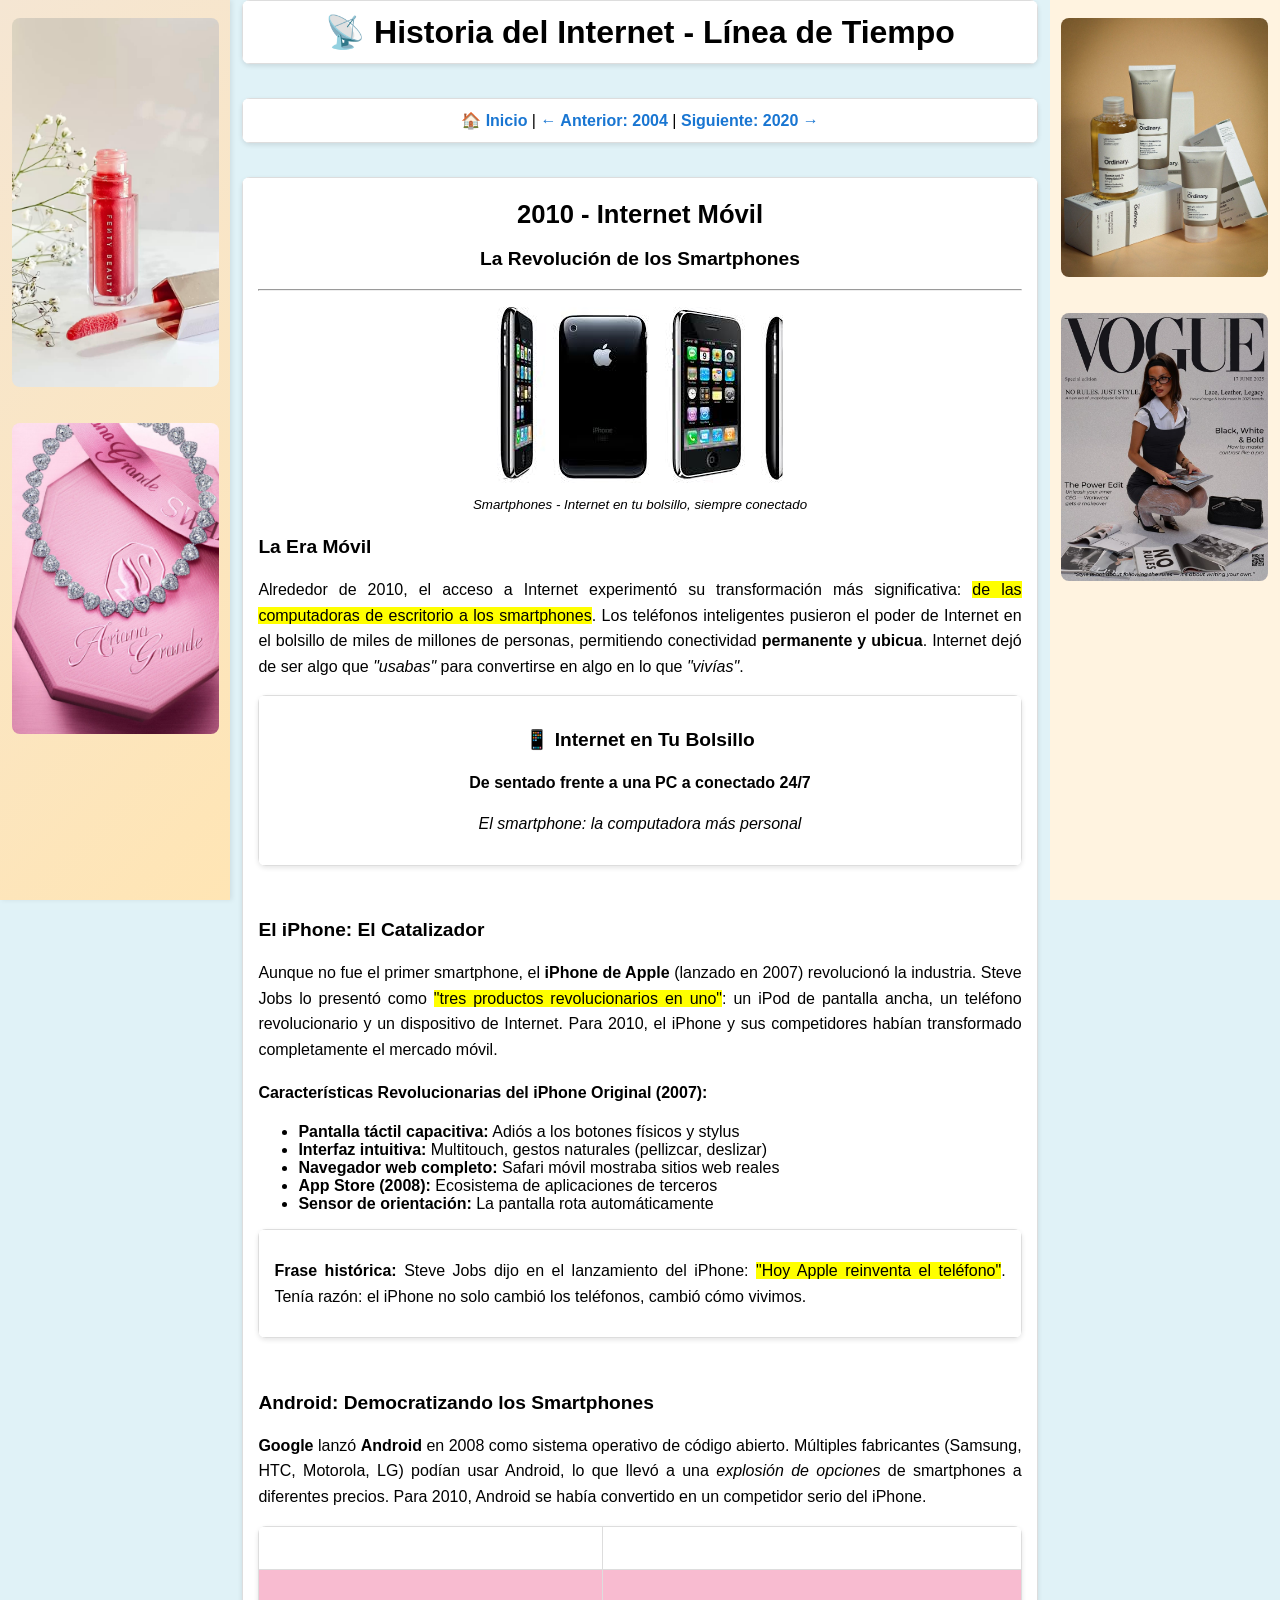
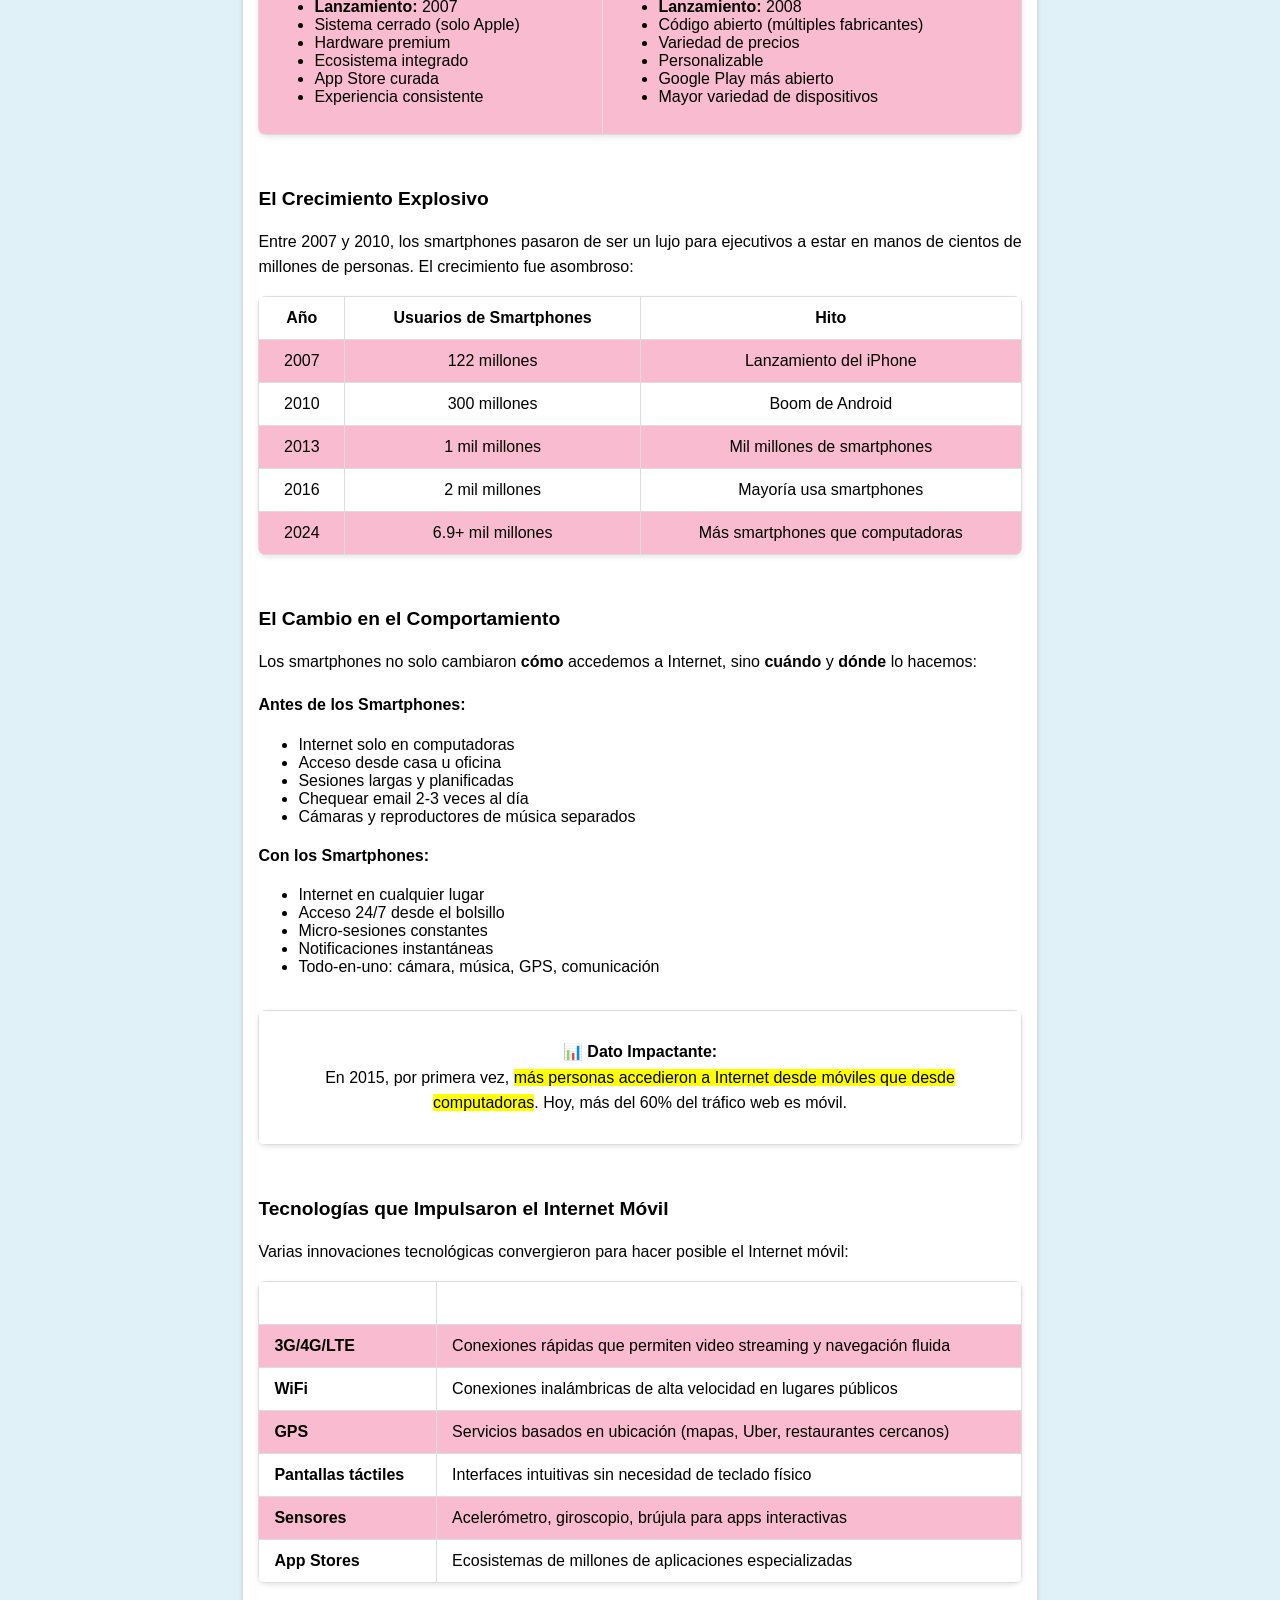
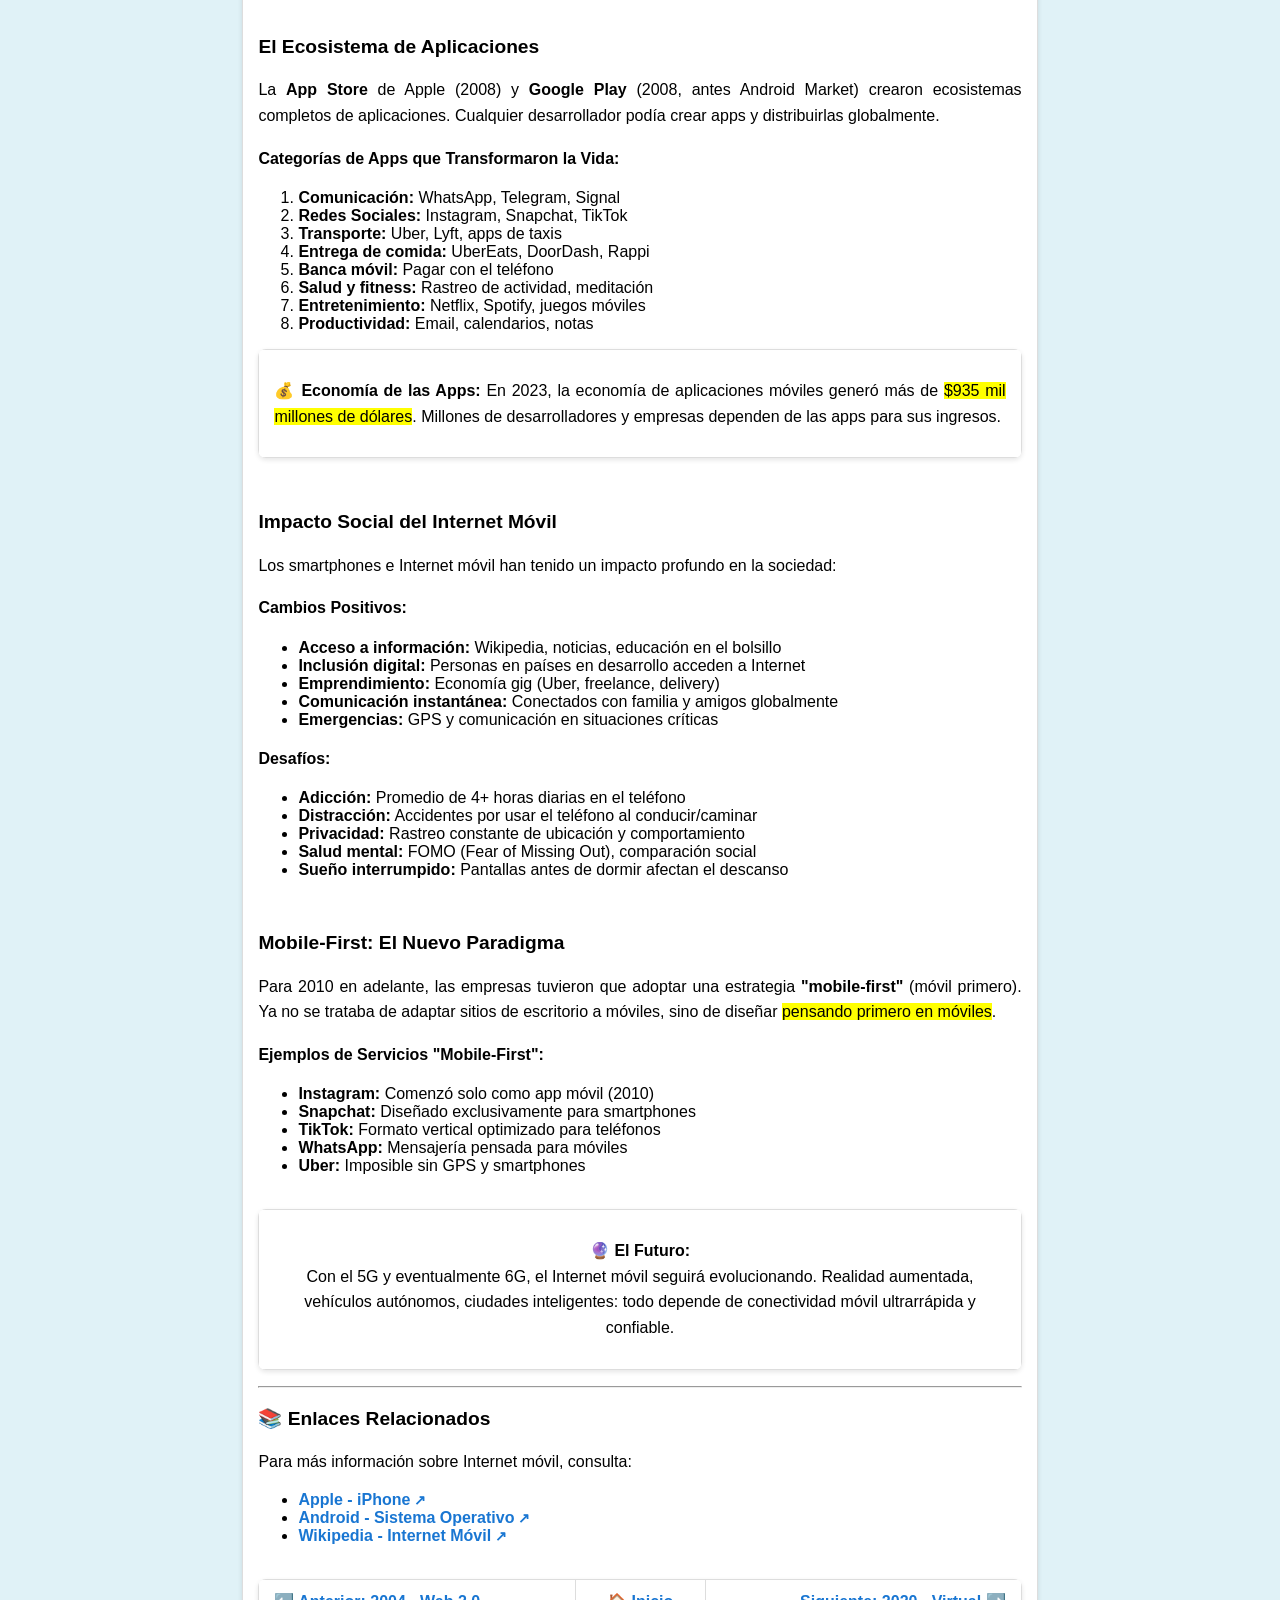
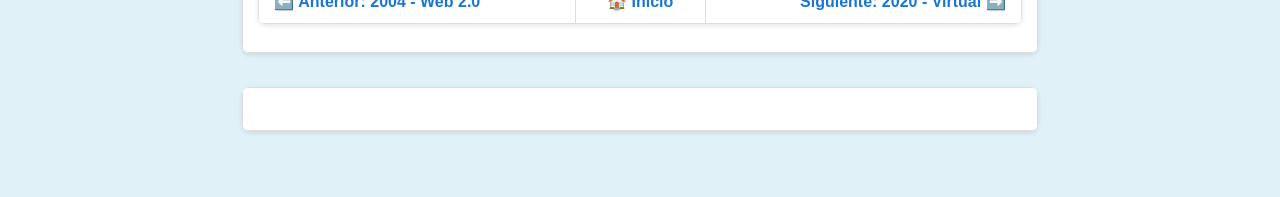
<file: eventos/2010.html>
<!DOCTYPE html>
<html lang="es">
<head>
    <meta charset="UTF-8">
    <meta name="viewport" content="width=device-width, initial-scale=1.0">
    <title>2010 - Internet Móvil | Historia del Internet</title>
    <link rel="stylesheet" href="../css/eventos.css">
</head>
<body>
    
    <!-- Columna izquierda - Publicidad -->
    <div class="sidebar">
        <br>
        <img src="../images/publicidad.png" alt="Publicidad">
        <br><br>
        <img src="../images/swaroski.png" alt="Publicidad">
    </div>
    
    <!-- Contenido central -->
    <div class="main-content">
        
        <!-- Logo/Header -->
        <table>
            <tr>
                <td class="text-center">
                    <h1>📡 Historia del Internet - Línea de Tiempo</h1>
                </td>
            </tr>
        </table>

        <br>

        <!-- Menú de navegación -->
        <table>
            <tr>
                <td class="text-center">
                    <a href="../index.html">🏠 Inicio</a> |
                    <a href="2004.html">← Anterior: 2004</a> |
                    <a href="2020.html">Siguiente: 2020 →</a>
                </td>
            </tr>
        </table>

        <br>

        <!-- Contenido del evento -->
        <table>
            <tr>
                <td>
                    <h2 class="text-center">2010 - Internet Móvil</h2>
                    <h3 class="text-center">La Revolución de los Smartphones</h3>
                    
                    <hr>
                    
                    <!--  IMAGEN de smartphones o internet móvil -->
                    <p class="text-center">
                        <img src="../images/iphone.jpg" alt="Smartphones e internet móvil">
                        <br>
                        <em><small>Smartphones - Internet en tu bolsillo, siempre conectado</small></em>
                    </p>
                    
                    <h3>La Era Móvil</h3>
                    <p class="text-justify">
                        Alrededor de 2010, el acceso a Internet experimentó su transformación más significativa: 
                        <mark>de las computadoras de escritorio a los smartphones</mark>. Los teléfonos inteligentes 
                        pusieron el poder de Internet en el bolsillo de miles de millones de personas, permitiendo 
                        conectividad <strong>permanente y ubicua</strong>. Internet dejó de ser algo que <em>"usabas"</em> 
                        para convertirse en algo en lo que <em>"vivías"</em>.
                    </p>
                    
                    <table class="text-center">
                        <tr>
                            <td class="text-center">
                                <h3>📱 Internet en Tu Bolsillo</h3>
                                <p><strong>De sentado frente a una PC a conectado 24/7</strong></p>
                                <p><em>El smartphone: la computadora más personal</em></p>
                            </td>
                        </tr>
                    </table>
                    
                    <br>
                    
                    <h3>El iPhone: El Catalizador</h3>
                    <p class="text-justify">
                        Aunque no fue el primer smartphone, el <strong>iPhone de Apple</strong> (lanzado en 2007) 
                        revolucionó la industria. Steve Jobs lo presentó como <mark>"tres productos revolucionarios en uno"</mark>: 
                        un iPod de pantalla ancha, un teléfono revolucionario y un dispositivo de Internet. 
                        Para 2010, el iPhone y sus competidores habían transformado completamente el mercado móvil.
                    </p>
                    
                    <h4>Características Revolucionarias del iPhone Original (2007):</h4>
                    <ul>
                        <li><strong>Pantalla táctil capacitiva:</strong> Adiós a los botones físicos y stylus</li>
                        <li><strong>Interfaz intuitiva:</strong> Multitouch, gestos naturales (pellizcar, deslizar)</li>
                        <li><strong>Navegador web completo:</strong> Safari móvil mostraba sitios web reales</li>
                        <li><strong>App Store (2008):</strong> Ecosistema de aplicaciones de terceros</li>
                        <li><strong>Sensor de orientación:</strong> La pantalla rota automáticamente</li>
                    </ul>
                    
                    <table class="text-center">
                        <tr>
                            <td>
                                <p class="text-justify">
                                    <strong>Frase histórica:</strong> Steve Jobs dijo en el lanzamiento del iPhone: 
                                    <mark>"Hoy Apple reinventa el teléfono"</mark>. Tenía razón: el iPhone no solo 
                                    cambió los teléfonos, cambió cómo vivimos.
                                </p>
                            </td>
                        </tr>
                    </table>
                    
                    <br>
                    
                    <h3>Android: Democratizando los Smartphones</h3>
                    <p class="text-justify">
                        <strong>Google</strong> lanzó <strong>Android</strong> en 2008 como sistema operativo de código abierto. 
                        Múltiples fabricantes (Samsung, HTC, Motorola, LG) podían usar Android, lo que llevó a una 
                        <em>explosión de opciones</em> de smartphones a diferentes precios. Para 2010, Android se había 
                        convertido en un competidor serio del iPhone.
                    </p>
                    
                    <!-- Tabla comparando iOS vs Android -->
                    <table>
                        <tr>
                            <th><font color="white">iOS (Apple)</font></th>
                            <th><font color="white">Android (Google)</font></th>
                        </tr>
                        <tr>
                            <td valign="top">
                                <ul>
                                    <li><strong>Lanzamiento:</strong> 2007</li>
                                    <li>Sistema cerrado (solo Apple)</li>
                                    <li>Hardware premium</li>
                                    <li>Ecosistema integrado</li>
                                    <li>App Store curada</li>
                                    <li>Experiencia consistente</li>
                                </ul>
                            </td>
                            <td valign="top">
                                <ul>
                                    <li><strong>Lanzamiento:</strong> 2008</li>
                                    <li>Código abierto (múltiples fabricantes)</li>
                                    <li>Variedad de precios</li>
                                    <li>Personalizable</li>
                                    <li>Google Play más abierto</li>
                                    <li>Mayor variedad de dispositivos</li>
                                </ul>
                            </td>
                        </tr>
                    </table>
                    
                    <br>
                    
                    <h3>El Crecimiento Explosivo</h3>
                    <p class="text-justify">
                        Entre 2007 y 2010, los smartphones pasaron de ser un lujo para ejecutivos a estar en manos 
                        de cientos de millones de personas. El crecimiento fue asombroso:
                    </p>
                    
                    <table class="text-center">
                        <tr>
                            <th>Año</th>
                            <th>Usuarios de Smartphones</th>
                            <th>Hito</th>
                        </tr>
                        <tr>
                            <td class="text-center">2007</td>
                            <td class="text-center">122 millones</td>
                            <td>Lanzamiento del iPhone</td>
                        </tr>
                        <tr>
                            <td class="text-center">2010</td>
                            <td class="text-center">300 millones</td>
                            <td>Boom de Android</td>
                        </tr>
                        <tr>
                            <td class="text-center">2013</td>
                            <td class="text-center">1 mil millones</td>
                            <td>Mil millones de smartphones</td>
                        </tr>
                        <tr>
                            <td class="text-center">2016</td>
                            <td class="text-center">2 mil millones</td>
                            <td>Mayoría usa smartphones</td>
                        </tr>
                        <tr>
                            <td class="text-center">2024</td>
                            <td class="text-center">6.9+ mil millones</td>
                            <td>Más smartphones que computadoras</td>
                        </tr>
                    </table>
                    
                    <br>
                    
                    <h3>El Cambio en el Comportamiento</h3>
                    <p class="text-justify">
                        Los smartphones no solo cambiaron <strong>cómo</strong> accedemos a Internet, sino 
                        <strong>cuándo</strong> y <strong>dónde</strong> lo hacemos:
                    </p>
                    
                    <h4>Antes de los Smartphones:</h4>
                    <ul>
                        <li>Internet solo en computadoras</li>
                        <li>Acceso desde casa u oficina</li>
                        <li>Sesiones largas y planificadas</li>
                        <li>Chequear email 2-3 veces al día</li>
                        <li>Cámaras y reproductores de música separados</li>
                    </ul>
                    
                    <h4>Con los Smartphones:</h4>
                    <ul>
                        <li>Internet en cualquier lugar</li>
                        <li>Acceso 24/7 desde el bolsillo</li>
                        <li>Micro-sesiones constantes</li>
                        <li>Notificaciones instantáneas</li>
                        <li>Todo-en-uno: cámara, música, GPS, comunicación</li>
                    </ul>
                    
                    <br>
                    
                    <table class="text-center">
                        <tr>
                            <td class="text-center">
                                <p>
                                    <strong>📊 Dato Impactante:</strong><br>
                                    En 2015, por primera vez, <mark>más personas accedieron a Internet desde móviles 
                                    que desde computadoras</mark>. Hoy, más del 60% del tráfico web es móvil.
                                </p>
                            </td>
                        </tr>
                    </table>
                    
                    <br>
                    
                    <h3>Tecnologías que Impulsaron el Internet Móvil</h3>
                    <p class="text-justify">
                        Varias innovaciones tecnológicas convergieron para hacer posible el Internet móvil:
                    </p>
                    
                    <!-- Tabla con tecnologías móviles -->
                    <table>
                        <tr>
                            <th><font color="white">Tecnología</font></th>
                            <th><font color="white">Aporte</font></th>
                        </tr>
                        <tr>
                            <td><strong>3G/4G/LTE</strong></td>
                            <td>Conexiones rápidas que permiten video streaming y navegación fluida</td>
                        </tr>
                        <tr>
                            <td><strong>WiFi</strong></td>
                            <td>Conexiones inalámbricas de alta velocidad en lugares públicos</td>
                        </tr>
                        <tr>
                            <td><strong>GPS</strong></td>
                            <td>Servicios basados en ubicación (mapas, Uber, restaurantes cercanos)</td>
                        </tr>
                        <tr>
                            <td><strong>Pantallas táctiles</strong></td>
                            <td>Interfaces intuitivas sin necesidad de teclado físico</td>
                        </tr>
                        <tr>
                            <td><strong>Sensores</strong></td>
                            <td>Acelerómetro, giroscopio, brújula para apps interactivas</td>
                        </tr>
                        <tr>
                            <td><strong>App Stores</strong></td>
                            <td>Ecosistemas de millones de aplicaciones especializadas</td>
                        </tr>
                    </table>
                    
                    <br>
                    
                    <h3>El Ecosistema de Aplicaciones</h3>
                    <p class="text-justify">
                        La <strong>App Store</strong> de Apple (2008) y <strong>Google Play</strong> (2008, antes Android Market) 
                        crearon ecosistemas completos de aplicaciones. Cualquier desarrollador podía crear apps y 
                        distribuirlas globalmente.
                    </p>
                    
                    <h4>Categorías de Apps que Transformaron la Vida:</h4>
                    <ol>
                        <li><strong>Comunicación:</strong> WhatsApp, Telegram, Signal</li>
                        <li><strong>Redes Sociales:</strong> Instagram, Snapchat, TikTok</li>
                        <li><strong>Transporte:</strong> Uber, Lyft, apps de taxis</li>
                        <li><strong>Entrega de comida:</strong> UberEats, DoorDash, Rappi</li>
                        <li><strong>Banca móvil:</strong> Pagar con el teléfono</li>
                        <li><strong>Salud y fitness:</strong> Rastreo de actividad, meditación</li>
                        <li><strong>Entretenimiento:</strong> Netflix, Spotify, juegos móviles</li>
                        <li><strong>Productividad:</strong> Email, calendarios, notas</li>
                    </ol>
                    
                    <table class="text-center">
                        <tr>
                            <td>
                                <p class="text-justify">
                                    <strong>💰 Economía de las Apps:</strong> En 2023, la economía de aplicaciones móviles 
                                    generó más de <mark>$935 mil millones de dólares</mark>. Millones de desarrolladores 
                                    y empresas dependen de las apps para sus ingresos.
                                </p>
                            </td>
                        </tr>
                    </table>
                    
                    <br>
                    
                    <h3>Impacto Social del Internet Móvil</h3>
                    <p class="text-justify">
                        Los smartphones e Internet móvil han tenido un impacto profundo en la sociedad:
                    </p>
                    
                    <h4>Cambios Positivos:</h4>
                    <ul>
                        <li><strong>Acceso a información:</strong> Wikipedia, noticias, educación en el bolsillo</li>
                        <li><strong>Inclusión digital:</strong> Personas en países en desarrollo acceden a Internet</li>
                        <li><strong>Emprendimiento:</strong> Economía gig (Uber, freelance, delivery)</li>
                        <li><strong>Comunicación instantánea:</strong> Conectados con familia y amigos globalmente</li>
                        <li><strong>Emergencias:</strong> GPS y comunicación en situaciones críticas</li>
                    </ul>
                    
                    <h4>Desafíos:</h4>
                    <ul>
                        <li><strong>Adicción:</strong> Promedio de 4+ horas diarias en el teléfono</li>
                        <li><strong>Distracción:</strong> Accidentes por usar el teléfono al conducir/caminar</li>
                        <li><strong>Privacidad:</strong> Rastreo constante de ubicación y comportamiento</li>
                        <li><strong>Salud mental:</strong> FOMO (Fear of Missing Out), comparación social</li>
                        <li><strong>Sueño interrumpido:</strong> Pantallas antes de dormir afectan el descanso</li>
                    </ul>
                    
                    <br>
                    
                    <h3>Mobile-First: El Nuevo Paradigma</h3>
                    <p class="text-justify">
                        Para 2010 en adelante, las empresas tuvieron que adoptar una estrategia <strong>"mobile-first"</strong> 
                        (móvil primero). Ya no se trataba de adaptar sitios de escritorio a móviles, sino de diseñar 
                        <mark>pensando primero en móviles</mark>.
                    </p>
                    
                    <h4>Ejemplos de Servicios "Mobile-First":</h4>
                    <ul>
                        <li><strong>Instagram:</strong> Comenzó solo como app móvil (2010)</li>
                        <li><strong>Snapchat:</strong> Diseñado exclusivamente para smartphones</li>
                        <li><strong>TikTok:</strong> Formato vertical optimizado para teléfonos</li>
                        <li><strong>WhatsApp:</strong> Mensajería pensada para móviles</li>
                        <li><strong>Uber:</strong> Imposible sin GPS y smartphones</li>
                    </ul>
                    
                    <br>
                    
                    <table class="text-center">
                        <tr>
                            <td>
                                <p class="text-center">
                                    <strong>🔮 El Futuro:</strong><br>
                                    Con el 5G y eventualmente 6G, el Internet móvil seguirá evolucionando. 
                                    Realidad aumentada, vehículos autónomos, ciudades inteligentes: todo depende 
                                    de conectividad móvil ultrarrápida y confiable.
                                </p>
                            </td>
                        </tr>
                    </table>
                    
                    <hr>
                    
                    <h3>📚 Enlaces Relacionados</h3>
                    <p>Para más información sobre Internet móvil, consulta:</p>
                    <ul>
                        <li><a href="https://www.apple.com/iphone/" target="_blank">Apple - iPhone</a></li>
                        <li><a href="https://www.android.com/" target="_blank">Android - Sistema Operativo</a></li>
                        <li><a href="https://es.wikipedia.org/wiki/Internet_m%C3%B3vil" target="_blank">Wikipedia - Internet Móvil</a></li>
                    </ul>
                    
                    <br>
                    
                    <!-- Navegación entre eventos -->
                    <table>
                        <tr>
                            <td class="text-left">
                                <a href="2004.html">⬅️ Anterior: 2004 - Web 2.0</a>
                            </td>
                            <td class="text-center">
                                <a href="../index.html">🏠 Inicio</a>
                            </td>
                            <td class="text-right">
                                <a href="2020.html">Siguiente: 2020 - Virtual ➡️</a>
                            </td>
                        </tr>
                    </table>
                </td>
            </tr>
        </table>

        <br>

        <!-- Footer -->
        <table>
            <tr>
                <td class="text-center">
                    <font color="white">
                        <small>&copy; 2026 - Historia del Internet | Evento: Internet Móvil 2010</small>
                    </font>
                </td>
            </tr>
        </table>

        <br>

    </div>
    
    <!-- Columna derecha - Publicidad -->
    <div class="sidebar-right">
        <br>
        <img src="../images/skincare.png" alt="Publicidad">
        <br><br>
        <img src="../images/vogue.png" alt="Publicidad">
    </div>
    
</body>
</html>
</file>
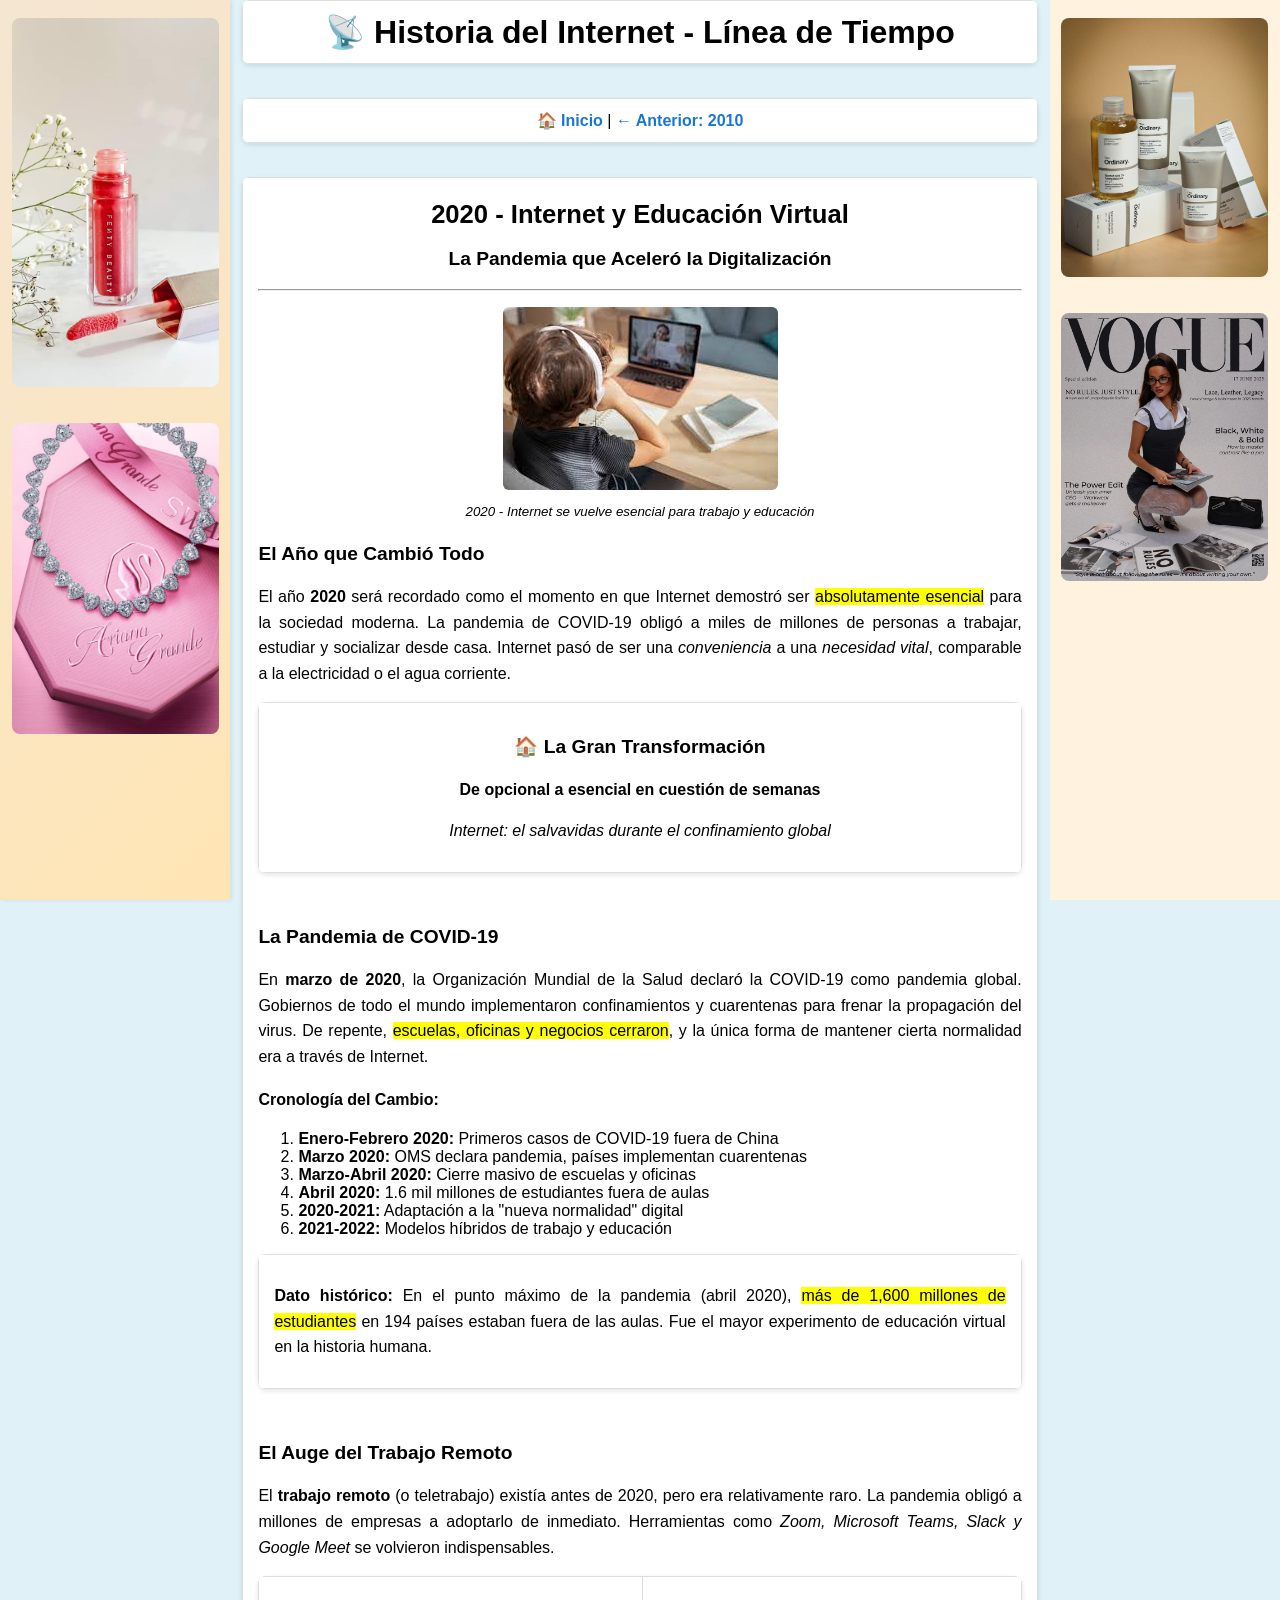
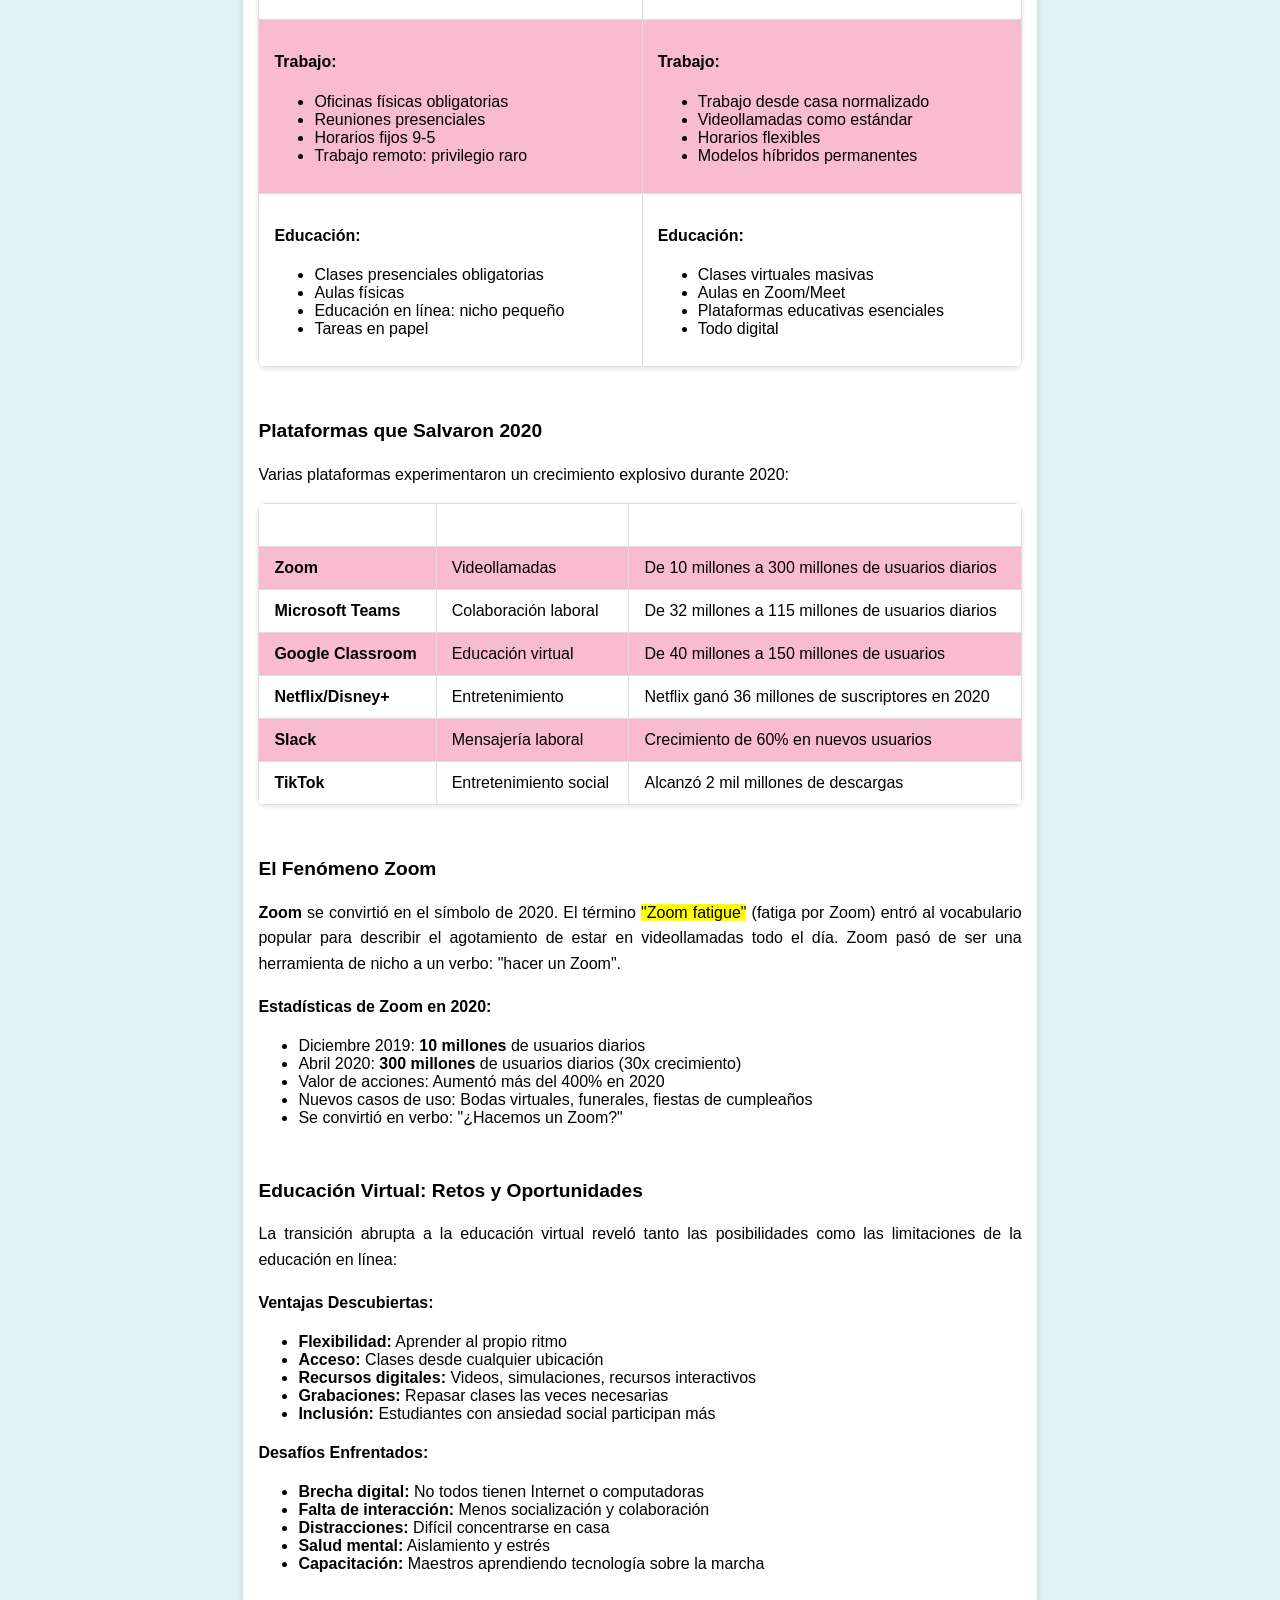
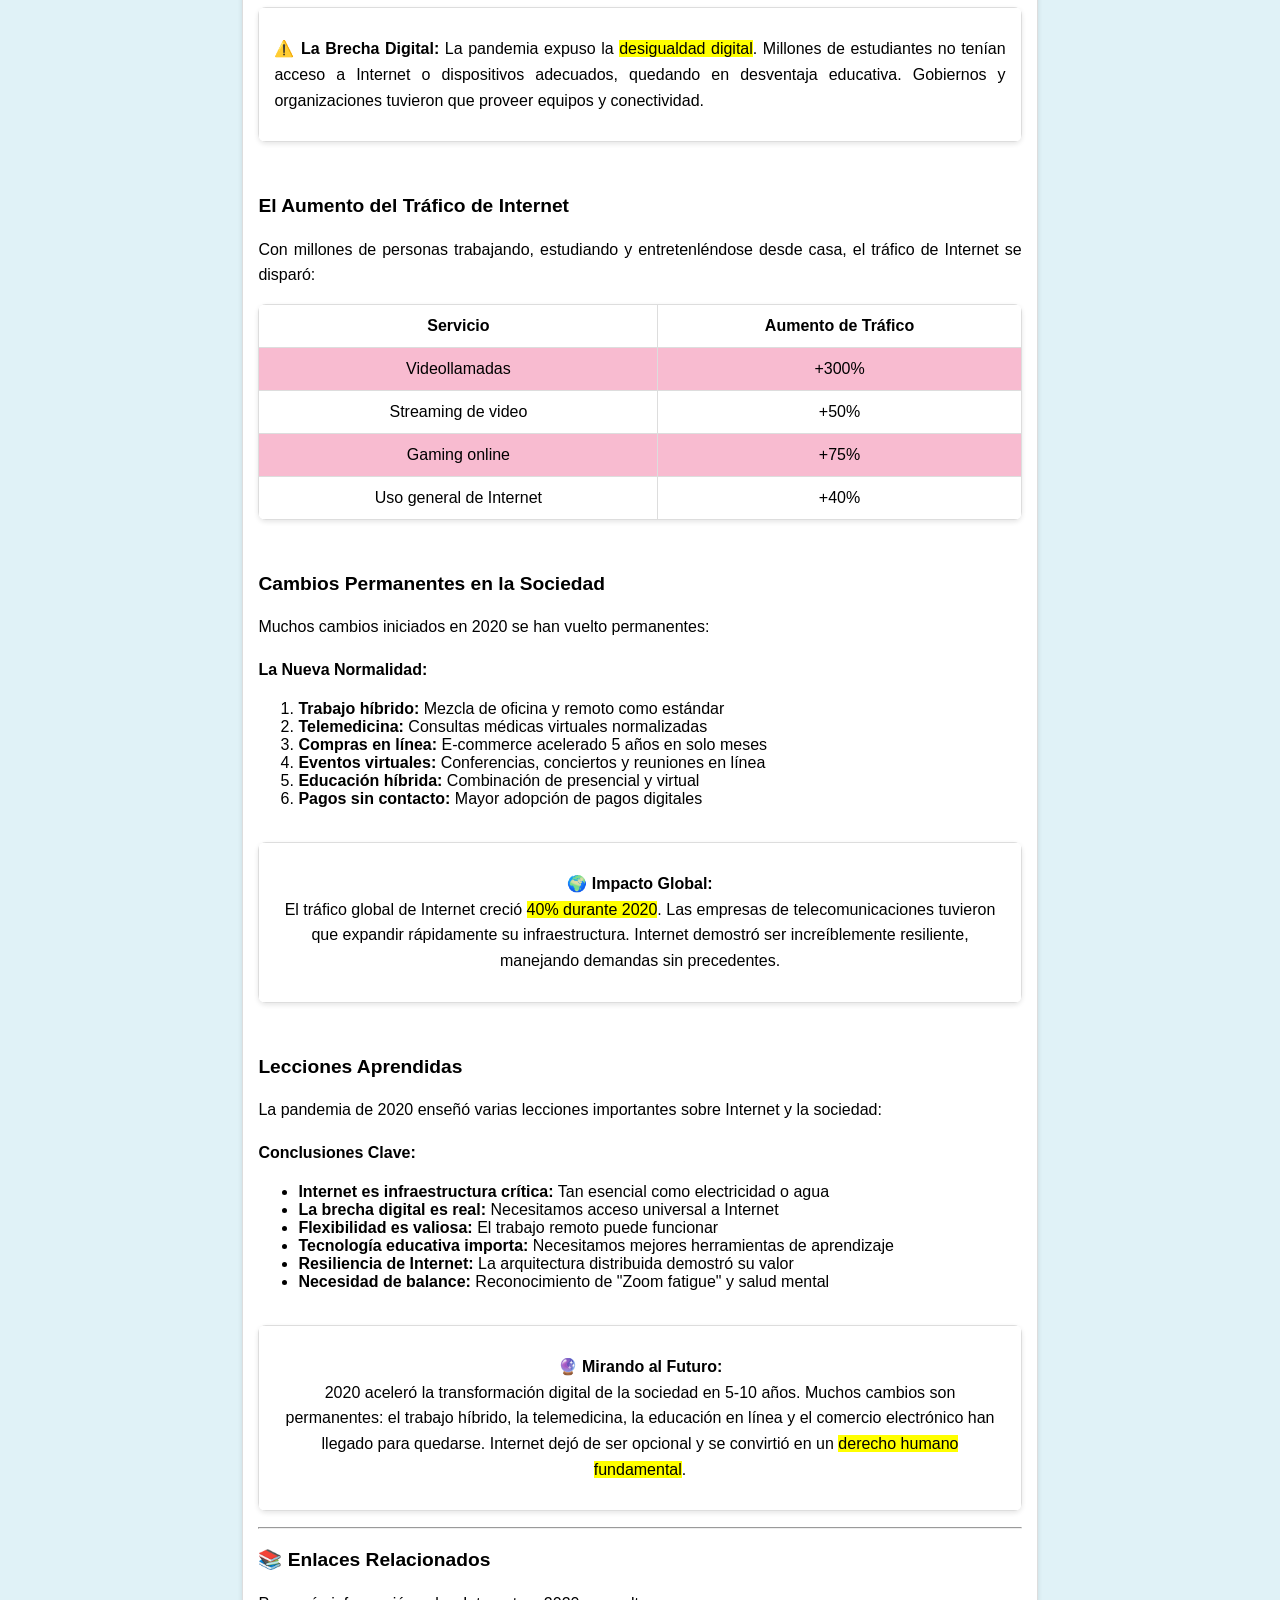
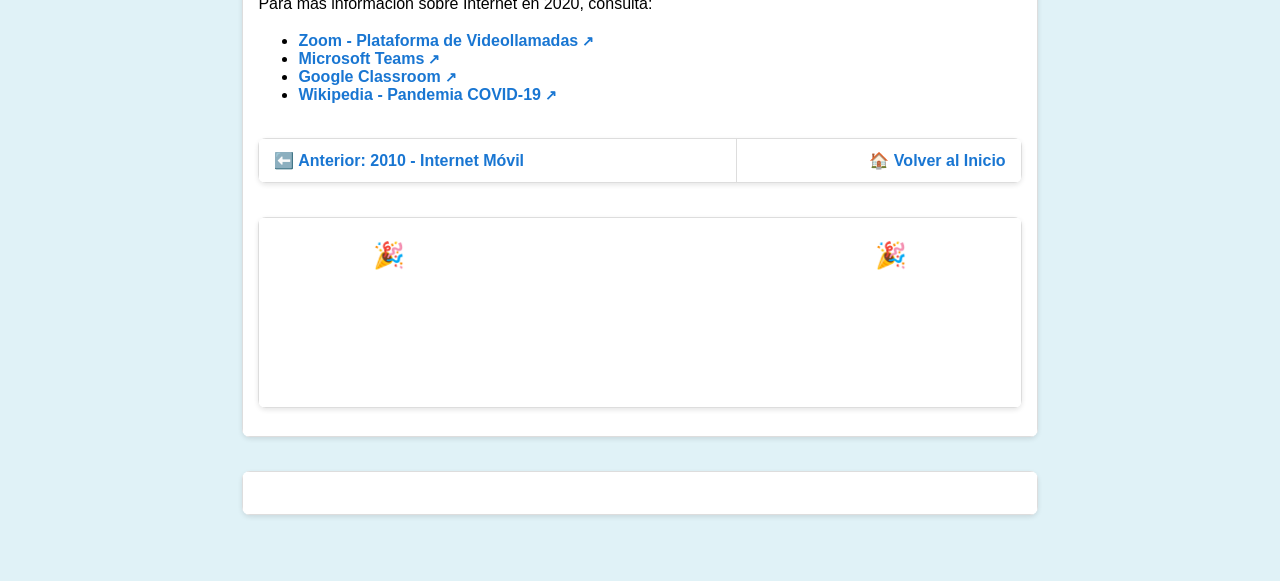
<file: eventos/2020.html>
<!DOCTYPE html>
<html lang="es">
<head>
    <meta charset="UTF-8">
    <meta name="viewport" content="width=device-width, initial-scale=1.0">
    <title>2020 - Educación Virtual | Historia del Internet</title>
    <link rel="stylesheet" href="../css/eventos.css">
</head>
<body>
    
    <!-- Columna izquierda - Publicidad -->
    <div class="sidebar">
        <br>
        <img src="../images/publicidad.png" alt="Publicidad">
        <br><br>
        <img src="../images/swaroski.png" alt="Publicidad">
    </div>
    
    <!-- Contenido central -->
    <div class="main-content">
        
        <!-- Logo/Header -->
        <table>
            <tr>
                <td class="text-center">
                    <h1>📡 Historia del Internet - Línea de Tiempo</h1>
                </td>
            </tr>
        </table>

        <br>

        <!-- Menú de navegación -->
        <table>
            <tr>
                <td class="text-center">
                    <a href="../index.html">🏠 Inicio</a> |
                    <a href="2010.html">← Anterior: 2010</a>
                </td>
            </tr>
        </table>

        <br>

        <!-- Contenido del evento -->
        <table>
            <tr>
                <td>
                    <h2 class="text-center">2020 - Internet y Educación Virtual</h2>
                    <h3 class="text-center">La Pandemia que Aceleró la Digitalización</h3>
                    
                    <hr>
                    
                    <!--  IMAGEN de educación virtual o videollamadas -->
                    <p class="text-center">
                        <img src="../images/educacion-virtual.jpg" alt="Educación virtual y trabajo remoto">
                        <br>
                        <em><small>2020 - Internet se vuelve esencial para trabajo y educación</small></em>
                    </p>
                    
                    <h3>El Año que Cambió Todo</h3>
                    <p class="text-justify">
                        El año <strong>2020</strong> será recordado como el momento en que Internet demostró ser 
                        <mark>absolutamente esencial</mark> para la sociedad moderna. La pandemia de COVID-19 obligó 
                        a miles de millones de personas a trabajar, estudiar y socializar desde casa. Internet pasó 
                        de ser una <em>conveniencia</em> a una <em>necesidad vital</em>, comparable a la electricidad 
                        o el agua corriente.
                    </p>
                    
                    <table class="text-center">
                        <tr>
                            <td class="text-center">
                                <h3>🏠 La Gran Transformación</h3>
                                <p><strong>De opcional a esencial en cuestión de semanas</strong></p>
                                <p><em>Internet: el salvavidas durante el confinamiento global</em></p>
                            </td>
                        </tr>
                    </table>
                    
                    <br>
                    
                    <h3>La Pandemia de COVID-19</h3>
                    <p class="text-justify">
                        En <strong>marzo de 2020</strong>, la Organización Mundial de la Salud declaró la COVID-19 
                        como pandemia global. Gobiernos de todo el mundo implementaron confinamientos y cuarentenas 
                        para frenar la propagación del virus. De repente, <mark>escuelas, oficinas y negocios cerraron</mark>, 
                        y la única forma de mantener cierta normalidad era a través de Internet.
                    </p>
                    
                    <h4>Cronología del Cambio:</h4>
                    <ol>
                        <li><strong>Enero-Febrero 2020:</strong> Primeros casos de COVID-19 fuera de China</li>
                        <li><strong>Marzo 2020:</strong> OMS declara pandemia, países implementan cuarentenas</li>
                        <li><strong>Marzo-Abril 2020:</strong> Cierre masivo de escuelas y oficinas</li>
                        <li><strong>Abril 2020:</strong> 1.6 mil millones de estudiantes fuera de aulas</li>
                        <li><strong>2020-2021:</strong> Adaptación a la "nueva normalidad" digital</li>
                        <li><strong>2021-2022:</strong> Modelos híbridos de trabajo y educación</li>
                    </ol>
                    
                    <table class="text-center">
                        <tr>
                            <td>
                                <p class="text-justify">
                                    <strong>Dato histórico:</strong> En el punto máximo de la pandemia (abril 2020), 
                                    <mark>más de 1,600 millones de estudiantes</mark> en 194 países estaban fuera de 
                                    las aulas. Fue el mayor experimento de educación virtual en la historia humana.
                                </p>
                            </td>
                        </tr>
                    </table>
                    
                    <br>
                    
                    <h3>El Auge del Trabajo Remoto</h3>
                    <p class="text-justify">
                        El <strong>trabajo remoto</strong> (o teletrabajo) existía antes de 2020, pero era relativamente 
                        raro. La pandemia obligó a millones de empresas a adoptarlo de inmediato. Herramientas como 
                        <em>Zoom, Microsoft Teams, Slack y Google Meet</em> se volvieron indispensables.
                    </p>
                    
                    <!-- Tabla comparando antes y después de 2020 -->
                    <table>
                        <tr>
                            <th><font color="white">Antes de 2020</font></th>
                            <th><font color="white">Durante/Después de 2020</font></th>
                        </tr>
                        <tr>
                            <td valign="top">
                                <h4>Trabajo:</h4>
                                <ul>
                                    <li>Oficinas físicas obligatorias</li>
                                    <li>Reuniones presenciales</li>
                                    <li>Horarios fijos 9-5</li>
                                    <li>Trabajo remoto: privilegio raro</li>
                                </ul>
                            </td>
                            <td valign="top">
                                <h4>Trabajo:</h4>
                                <ul>
                                    <li>Trabajo desde casa normalizado</li>
                                    <li>Videollamadas como estándar</li>
                                    <li>Horarios flexibles</li>
                                    <li>Modelos híbridos permanentes</li>
                                </ul>
                            </td>
                        </tr>
                        <tr>
                            <td valign="top">
                                <h4>Educación:</h4>
                                <ul>
                                    <li>Clases presenciales obligatorias</li>
                                    <li>Aulas físicas</li>
                                    <li>Educación en línea: nicho pequeño</li>
                                    <li>Tareas en papel</li>
                                </ul>
                            </td>
                            <td valign="top">
                                <h4>Educación:</h4>
                                <ul>
                                    <li>Clases virtuales masivas</li>
                                    <li>Aulas en Zoom/Meet</li>
                                    <li>Plataformas educativas esenciales</li>
                                    <li>Todo digital</li>
                                </ul>
                            </td>
                        </tr>
                    </table>
                    
                    <br>
                    
                    <h3>Plataformas que Salvaron 2020</h3>
                    <p class="text-justify">
                        Varias plataformas experimentaron un crecimiento explosivo durante 2020:
                    </p>
                    
                    <!-- Tabla con plataformas clave de 2020 -->
                    <table>
                        <tr>
                            <th><font color="white">Plataforma</font></th>
                            <th><font color="white">Uso Principal</font></th>
                            <th><font color="white">Crecimiento en 2020</font></th>
                        </tr>
                        <tr>
                            <td><strong>Zoom</strong></td>
                            <td>Videollamadas</td>
                            <td>De 10 millones a 300 millones de usuarios diarios</td>
                        </tr>
                        <tr>
                            <td><strong>Microsoft Teams</strong></td>
                            <td>Colaboración laboral</td>
                            <td>De 32 millones a 115 millones de usuarios diarios</td>
                        </tr>
                        <tr>
                            <td><strong>Google Classroom</strong></td>
                            <td>Educación virtual</td>
                            <td>De 40 millones a 150 millones de usuarios</td>
                        </tr>
                        <tr>
                            <td><strong>Netflix/Disney+</strong></td>
                            <td>Entretenimiento</td>
                            <td>Netflix ganó 36 millones de suscriptores en 2020</td>
                        </tr>
                        <tr>
                            <td><strong>Slack</strong></td>
                            <td>Mensajería laboral</td>
                            <td>Crecimiento de 60% en nuevos usuarios</td>
                        </tr>
                        <tr>
                            <td><strong>TikTok</strong></td>
                            <td>Entretenimiento social</td>
                            <td>Alcanzó 2 mil millones de descargas</td>
                        </tr>
                    </table>
                    
                    <br>
                    
                    <h3>El Fenómeno Zoom</h3>
                    <p class="text-justify">
                        <strong>Zoom</strong> se convirtió en el símbolo de 2020. El término <mark>"Zoom fatigue"</mark> 
                        (fatiga por Zoom) entró al vocabulario popular para describir el agotamiento de estar en 
                        videollamadas todo el día. Zoom pasó de ser una herramienta de nicho a un verbo: "hacer un Zoom".
                    </p>
                    
                    <h4>Estadísticas de Zoom en 2020:</h4>
                    <ul>
                        <li>Diciembre 2019: <strong>10 millones</strong> de usuarios diarios</li>
                        <li>Abril 2020: <strong>300 millones</strong> de usuarios diarios (30x crecimiento)</li>
                        <li>Valor de acciones: Aumentó más del 400% en 2020</li>
                        <li>Nuevos casos de uso: Bodas virtuales, funerales, fiestas de cumpleaños</li>
                        <li>Se convirtió en verbo: "¿Hacemos un Zoom?"</li>
                    </ul>
                    
                    <br>
                    
                    <h3>Educación Virtual: Retos y Oportunidades</h3>
                    <p class="text-justify">
                        La transición abrupta a la educación virtual reveló tanto las posibilidades como las 
                        limitaciones de la educación en línea:
                    </p>
                    
                    <h4>Ventajas Descubiertas:</h4>
                    <ul>
                        <li><strong>Flexibilidad:</strong> Aprender al propio ritmo</li>
                        <li><strong>Acceso:</strong> Clases desde cualquier ubicación</li>
                        <li><strong>Recursos digitales:</strong> Videos, simulaciones, recursos interactivos</li>
                        <li><strong>Grabaciones:</strong> Repasar clases las veces necesarias</li>
                        <li><strong>Inclusión:</strong> Estudiantes con ansiedad social participan más</li>
                    </ul>
                    
                    <h4>Desafíos Enfrentados:</h4>
                    <ul>
                        <li><strong>Brecha digital:</strong> No todos tienen Internet o computadoras</li>
                        <li><strong>Falta de interacción:</strong> Menos socialización y colaboración</li>
                        <li><strong>Distracciones:</strong> Difícil concentrarse en casa</li>
                        <li><strong>Salud mental:</strong> Aislamiento y estrés</li>
                        <li><strong>Capacitación:</strong> Maestros aprendiendo tecnología sobre la marcha</li>
                    </ul>
                    
                    <br>
                    
                    <table class="text-center">
                        <tr>
                            <td>
                                <p class="text-justify">
                                    <strong>⚠️ La Brecha Digital:</strong> La pandemia expuso la <mark>desigualdad digital</mark>. 
                                    Millones de estudiantes no tenían acceso a Internet o dispositivos adecuados, quedando 
                                    en desventaja educativa. Gobiernos y organizaciones tuvieron que proveer equipos y conectividad.
                                </p>
                            </td>
                        </tr>
                    </table>
                    
                    <br>
                    
                    <h3>El Aumento del Tráfico de Internet</h3>
                    <p class="text-justify">
                        Con millones de personas trabajando, estudiando y entretenléndose desde casa, el tráfico 
                        de Internet se disparó:
                    </p>
                    
                    <table class="text-center">
                        <tr>
                            <th>Servicio</th>
                            <th>Aumento de Tráfico</th>
                        </tr>
                        <tr>
                            <td>Videollamadas</td>
                            <td class="text-center">+300%</td>
                        </tr>
                        <tr>
                            <td>Streaming de video</td>
                            <td class="text-center">+50%</td>
                        </tr>
                        <tr>
                            <td>Gaming online</td>
                            <td class="text-center">+75%</td>
                        </tr>
                        <tr>
                            <td>Uso general de Internet</td>
                            <td class="text-center">+40%</td>
                        </tr>
                    </table>
                    
                    <br>
                    
                    <h3>Cambios Permanentes en la Sociedad</h3>
                    <p class="text-justify">
                        Muchos cambios iniciados en 2020 se han vuelto permanentes:
                    </p>
                    
                    <h4>La Nueva Normalidad:</h4>
                    <ol>
                        <li><strong>Trabajo híbrido:</strong> Mezcla de oficina y remoto como estándar</li>
                        <li><strong>Telemedicina:</strong> Consultas médicas virtuales normalizadas</li>
                        <li><strong>Compras en línea:</strong> E-commerce acelerado 5 años en solo meses</li>
                        <li><strong>Eventos virtuales:</strong> Conferencias, conciertos y reuniones en línea</li>
                        <li><strong>Educación híbrida:</strong> Combinación de presencial y virtual</li>
                        <li><strong>Pagos sin contacto:</strong> Mayor adopción de pagos digitales</li>
                    </ol>
                    
                    <br>
                    
                    <table class="text-center">
                        <tr>
                            <td class="text-center">
                                <p>
                                    <strong>🌍 Impacto Global:</strong><br>
                                    El tráfico global de Internet creció <mark>40% durante 2020</mark>. Las empresas de 
                                    telecomunicaciones tuvieron que expandir rápidamente su infraestructura. Internet 
                                    demostró ser increíblemente resiliente, manejando demandas sin precedentes.
                                </p>
                            </td>
                        </tr>
                    </table>
                    
                    <br>
                    
                    <h3>Lecciones Aprendidas</h3>
                    <p class="text-justify">
                        La pandemia de 2020 enseñó varias lecciones importantes sobre Internet y la sociedad:
                    </p>
                    
                    <h4>Conclusiones Clave:</h4>
                    <ul>
                        <li><strong>Internet es infraestructura crítica:</strong> Tan esencial como electricidad o agua</li>
                        <li><strong>La brecha digital es real:</strong> Necesitamos acceso universal a Internet</li>
                        <li><strong>Flexibilidad es valiosa:</strong> El trabajo remoto puede funcionar</li>
                        <li><strong>Tecnología educativa importa:</strong> Necesitamos mejores herramientas de aprendizaje</li>
                        <li><strong>Resiliencia de Internet:</strong> La arquitectura distribuida demostró su valor</li>
                        <li><strong>Necesidad de balance:</strong> Reconocimiento de "Zoom fatigue" y salud mental</li>
                    </ul>
                    
                    <br>
                    
                    <table class="text-center">
                        <tr>
                            <td>
                                <p class="text-center">
                                    <strong>🔮 Mirando al Futuro:</strong><br>
                                    2020 aceleró la transformación digital de la sociedad en 5-10 años. Muchos cambios 
                                    son permanentes: el trabajo híbrido, la telemedicina, la educación en línea y el 
                                    comercio electrónico han llegado para quedarse. Internet dejó de ser opcional y 
                                    se convirtió en un <mark>derecho humano fundamental</mark>.
                                </p>
                            </td>
                        </tr>
                    </table>
                    
                    <hr>
                    
                    <h3>📚 Enlaces Relacionados</h3>
                    <p>Para más información sobre Internet en 2020, consulta:</p>
                    <ul>
                        <li><a href="https://zoom.us/" target="_blank">Zoom - Plataforma de Videollamadas</a></li>
                        <li><a href="https://www.microsoft.com/es-es/microsoft-teams/" target="_blank">Microsoft Teams</a></li>
                        <li><a href="https://edu.google.com/intl/es/products/classroom/" target="_blank">Google Classroom</a></li>
                        <li><a href="https://es.wikipedia.org/wiki/Pandemia_de_COVID-19" target="_blank">Wikipedia - Pandemia COVID-19</a></li>
                    </ul>
                    
                    <br>
                    
                    <!-- Navegación entre eventos -->
                    <table>
                        <tr>
                            <td class="text-left">
                                <a href="2010.html">⬅️ Anterior: 2010 - Internet Móvil</a>
                            </td>
                            <td class="text-right">
                                <a href="../index.html">🏠 Volver al Inicio</a>
                            </td>
                        </tr>
                    </table>
                    
                    <br>
                    
                    <table class="text-center">
                        <tr>
                            <td class="text-center">
                                <h2><font color="white">🎉 ¡Has Completado la Línea de Tiempo! 🎉</font></h2>
                                <p><font color="white">
                                    Has viajado desde 1969 hasta 2020, explorando los momentos más importantes 
                                    de la historia de Internet. Desde ARPANET hasta la educación virtual, 
                                    has visto cómo Internet transformó el mundo.
                                </font></p>
                                <p><font color="white"><strong>Gracias por visitar nuestra línea de tiempo.</strong></font></p>
                            </td>
                        </tr>
                    </table>
                </td>
            </tr>
        </table>

        <br>

        <!-- Footer -->
        <table>
            <tr>
                <td class="text-center">
                    <font color="white">
                        <small>&copy; 2026 - Historia del Internet | Evento Final: Educación Virtual 2020</small>
                    </font>
                </td>
            </tr>
        </table>

        <br>

    </div>
    
    <!-- Columna derecha - Publicidad -->
    <div class="sidebar-right">
        <br>
        <img src="../images/skincare.png" alt="Publicidad">
        <br><br>
        <img src="../images/vogue.png" alt="Publicidad">
    </div>
    
</body>
</html>
</file>
<file: css/eventos.css>
* {
  box-sizing: border-box;
}

body {
  font-family: Arial, sans-serif;
  background-color: #e0f2f7;
  margin: 0;
  padding: 0;
  color: #000;
}

.text-center { text-align: center; }
.text-right { text-align: right; }
.text-left { text-align: left; }
.text-justify { text-align: justify; }

.w-90 { width: 90%; }
.w-100 { width: 100%; }
.w-40 { width: 40%; }
.w-60 { width: 60%; }

.bg-white { background-color: #ffffff; }
.bg-light { background-color: #e8eaf6; }
.bg-highlight { background-color: #fffde7; }
.bg-dark { background-color: #263238; color: #fff; }
.bg-dark td { color: #fff; }

.no-border { border: none; }

.event-image { border: 2px solid #000; max-width: 500px; }

.sidebar {
  position: fixed;
  left: 0;
  top: 0;
  width: 18%;
  height: 100%;
  background: linear-gradient(135deg, #f5e6d3 0%, #ffe5b4 100%) !important;
  background-color: #f5e6d3 !important;
  text-align: center;
  overflow-y: auto;
  box-shadow: 2px 0 5px rgba(0,0,0,0.08);
}

.sidebar-right {
  position: fixed;
  right: 0;
  top: 0;
  width: 18%;
  height: 100%;
  background-color: #fff3e0;
  text-align: center;
  overflow-y: auto;
}

.sidebar img, .sidebar-right img {
  display: block;
  max-width: 90%;
  width: 90%;
  margin: 0 auto;
  border-radius: 8px;
  transition: transform 0.25s ease;
}

.sidebar img:hover {
  transform: scale(1.04);
}

.main-content {
  margin-left: 18%;
  margin-right: 18%;
  padding: 0 12px 32px 12px;
}

table {
  border-collapse: collapse;
  width: 100%;
  margin-bottom: 16px;
  border-radius: 8px;
  overflow: hidden;
  background-color: #ffffff;
  box-shadow: 0 2px 5px rgba(0,0,0,0.1);
}

table td, table th {
  padding: 12px 15px;
  border: 1px solid #ddd;
}

.header-row {
  background: linear-gradient(135deg, #1976d2 0%, #1976d2 100%);
}

.header-row td,
.header-row th {
  background: linear-gradient(135deg, #277DF5 0%, #277DF5 100%) !important;
  border-color: rgba(0,0,0,0.08);
}

.header-row h1,
.header-row h2,
.header-row h3,
.header-row h4,
.header-row h5,
.header-row h6,
.header-row th,
.header-row a {
  color: #ffffff !important;
}

table.nav-table tr:first-child,
table[bgcolor="#e8eaf6"] tr:first-child {
  background: linear-gradient(135deg, #1976d2 0%, #1976d2 100%) !important;
}

table.nav-table tr:first-child td,
table.nav-table tr:first-child th,
table[bgcolor="#e8eaf6"] tr:first-child td,
table[bgcolor="#e8eaf6"] tr:first-child th {
  background: linear-gradient(135deg, #277DF5 0%, #277DF5 100%) !important;
  color: #ffffff !important;
  border-color: rgba(0,0,0,0.08);
}

table.nav-table tr:first-child h1,
table.nav-table tr:first-child h2,
table.nav-table tr:first-child h3,
table.nav-table tr:first-child a {
  color: #ffffff !important;
}

table tbody tr:nth-child(even) { background: #f8bbd0; }

table tbody tr:hover { background: #e3f2fd; }

table tr[bgcolor="#1976d2"] {
  background: #d0d0d0 !important;
}

table tr[bgcolor="#1976d2"] th,
table tr[bgcolor="#1976d2"] td {
  background: #d0d0d0 !important;
  color: #000 !important;
  font-weight: bold;
}

table tr[bgcolor="#d0d0d0"] {
  background: #d0d0d0 !important;
}

h1 { color: #000; font-size: 2em; margin: 0; }
h2 { color: #000; font-size: 1.6em; margin: 10px 0; }
h3 { color: #000; font-size: 1.2em; }

p { line-height: 1.6; color: #000; }

a { color: #1976d2; text-decoration: none; font-weight: 600; }
a:hover { color: #0d47a1; text-decoration: underline; }

a[target="_blank"]::after { content: " ↗"; font-size: 0.9em; }

img { max-width: 100%; height: auto; border-radius: 6px; }

footer, table[bgcolor*="#263238"] td { color: #fff; }

@media (max-width: 1024px) {
  .main-content { margin-left: 20%; margin-right: 20%; }
}
@media (max-width: 768px) {
  .main-content { margin-left: 0; margin-right: 0; }
  .sidebar { position: relative; width: 100%; height: auto; }
}
</file>
